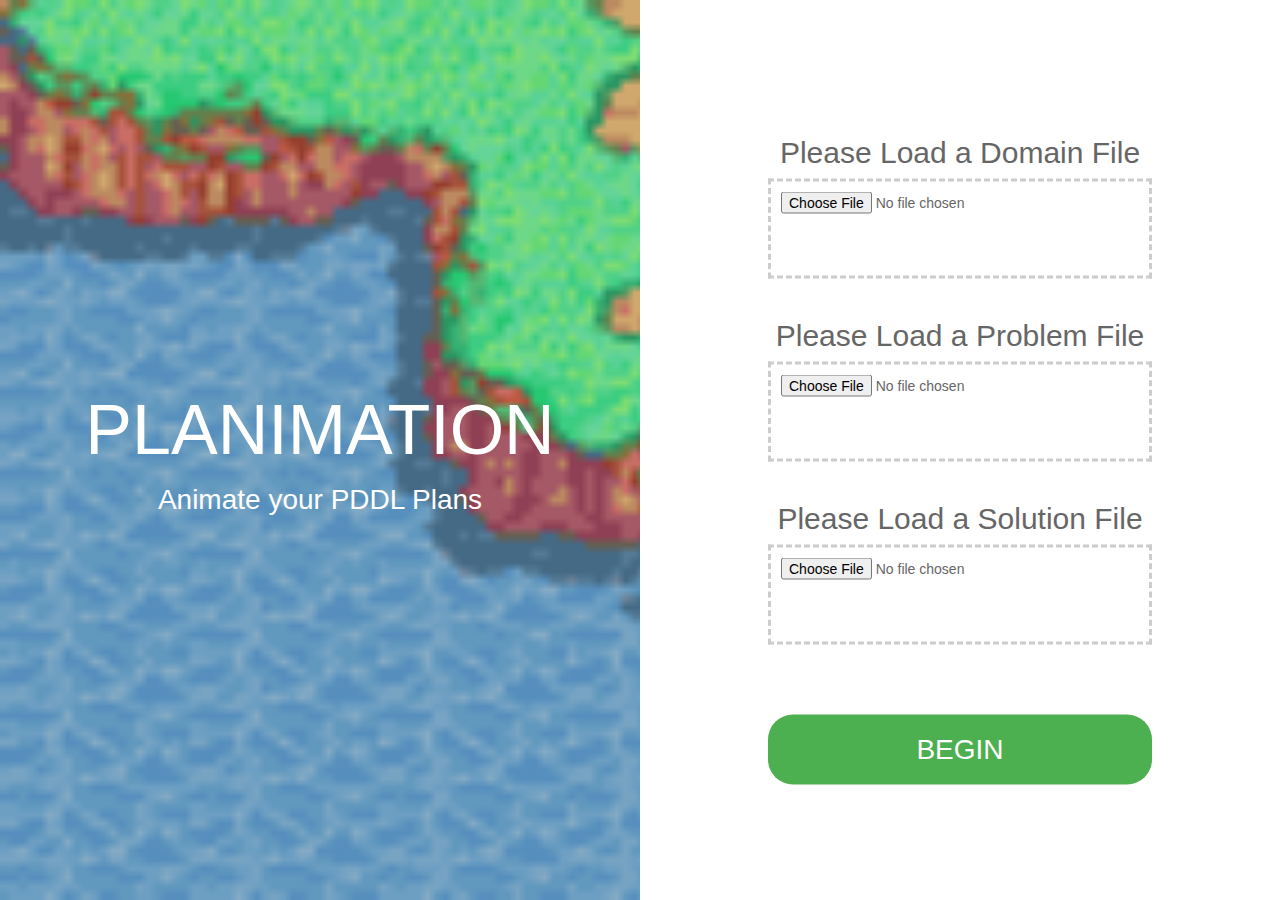
<file: index.html>
<!DOCTYPE html>
<html lang="en-US">
<head>
  <title>Planimation</title>

  <meta charset="utf-8">
  <meta name="viewport" content="width=device-width, initial-scale=1">

  <style>
  </style>

  <!-- Import JQuery -->
  <script src="js/jquery.min.js"></script>

  <!-- Import Bootstrap -->
  <script src="js/bootstrap.min.js"></script>
  <link rel="stylesheet" href="css/bootstrap.min.css">

  <!-- Import anime.js -->
  <script src="js/anime.min.js"></script>

  <!-- Import PDDL Parsers -->
  <script src="js/PDDL_Parser.js"></script>
  <script src="js/Plan_Parser.js"></script>

  <!-- Import Planimation.js-->
  <script src="src/planimation-dev.js"></script>

  <!-- Import custom stylesheet -->
  <link rel="stylesheet" href="css/styling.css">
</head>

<body>
    <div id="wrapper" class="container" style="padding:0;margin:0;width:100%;height:100%;background-image: url(images/background.gif);background-size:cover;">
        <div id="Window1" class="row" style="margin:0;padding:0;">
            <div class="col-md-6" style="height:100%;">
                <div class="row" style="height:50%;">
                </div>
                <div class="row" style="transform:translateY(-50%);">

                <div id="bigP">P</div><div id="title">LANIMATION</div>
                <p id="subtitle">Animate your PDDL Plans</p>
                </div>
            </div>

            <div class="col-md-6" style="height:100%;background-color:white;">
                <div class="row" style="height:50%;">
                </div>
                <div class="row" style="transform:translateY(-50%);">
                <!-- File Input -->
                <div id="fileInputWindow">
                    <h2>Please Load a Domain File</h2>
                    <input id="inputdomain" type="file">
                    <p></p><p></p>

                    <h2>Please Load a Problem File</h2>
                    <input id="inputproblem" type="file">
                    <p></p><p></p>

                    <h2>Please Load a Solution File</h2>
                    <input id="inputplan" type="file">
                    <p></p><p></p>
                </div>
                <p></p><p></p><p></p><p></p><p></p>
                <input id="loadfiles" type="button" value="BEGIN" onclick="parseInputFiles();">
                </div>
            </div>
          </div>
          <div id="Window2" class="row" style="margin:0;padding:0;">

            <div class="col-md-7" style="height:100%;background-color:white;">

                <div class="col-md-4" style="padding:0;border-right: 2px solid grey;height:100%; text-align: center;">
                  <div id="inputSelector"></div>
                </div>
                <div class="col-md-8">
                <div class="row">
                  <p></p>
                  <input id="savebutton" type="button" value="Save Animation Settings to File" onclick="downloadAnimationOptions();">
                  <p></p>
                  <input id="loadbutton" type="file">
                  <p></p>
                  <input id="apply" type="button" value="Save and Apply Input" onclick="updateInputOptionEntity($("#selectionName").html(),$("#selectionType").html());">
                  <p></p>
                </div>
                <div class="row" style="margin:auto;">
                  <div id="inputOptions">
                  </div>
                </div>
              </div>
            </div>

            <div class="col-md-5" style="height:100%;">
                <div id="previewHeading" class="row">
                  Limited Preview
                  <p></p>
                </div>
                <div id="optionsPreview" class="row">

                </div>
            </div>
            </div>
            <div id="Window3" class="row" style="margin:0;padding:0;">
                <div id="testoutput"></div>
                <div id="animation"></div>

                <div id="globalOptions"></div>
                <p></p>
                <div id="typeOptions"></div>
                <p></p>
                <div id="constantOptions"></div>
                <p></p>
                <div id="objectOptions"></div>
                <p></p>
                <div id="predicateOptions"></div>
                <p></p>
                <p></p>
                <div id="submitInputs"></div>
            </div>
  </div>

</body>

</html>
</file>
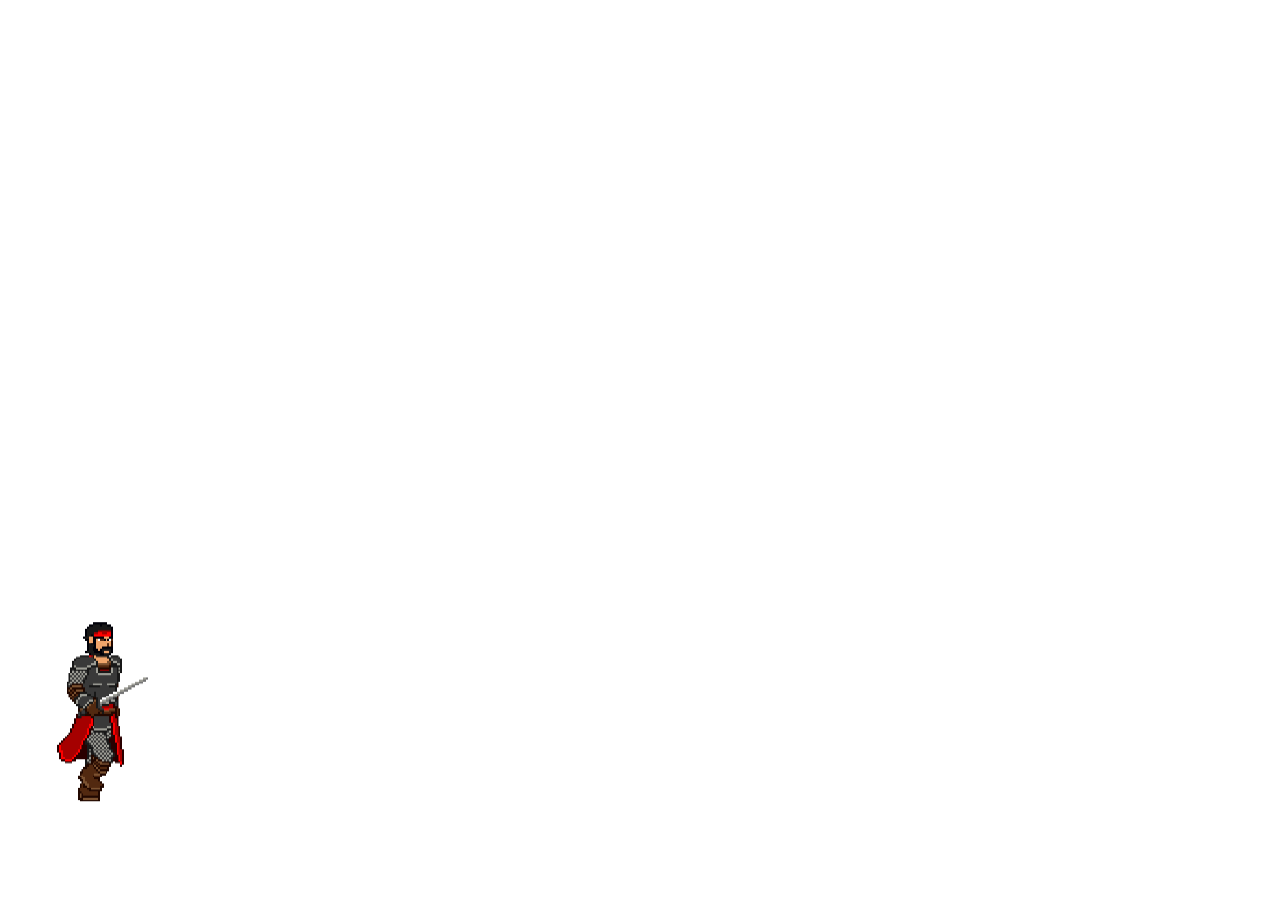
<file: animejsTest/index.html>
<!DOCTYPE html>
<html lang="en-US">
<head>
  <title>Planimation</title>

  <meta charset="utf-8">
  <meta name="viewport" content="width=device-width, initial-scale=1">


</head>
<body><div style="border:black; height:800px; width:1000px;">
  <img onclick="walk();" src="200w.gif" id="walker" style="height:200px;width:200px;bottom:10%;left:0%;position:absolute;">
</div></body>
<script src="anime.min.js"></script>
<script src="animation.js"></script>
</html>
</file>
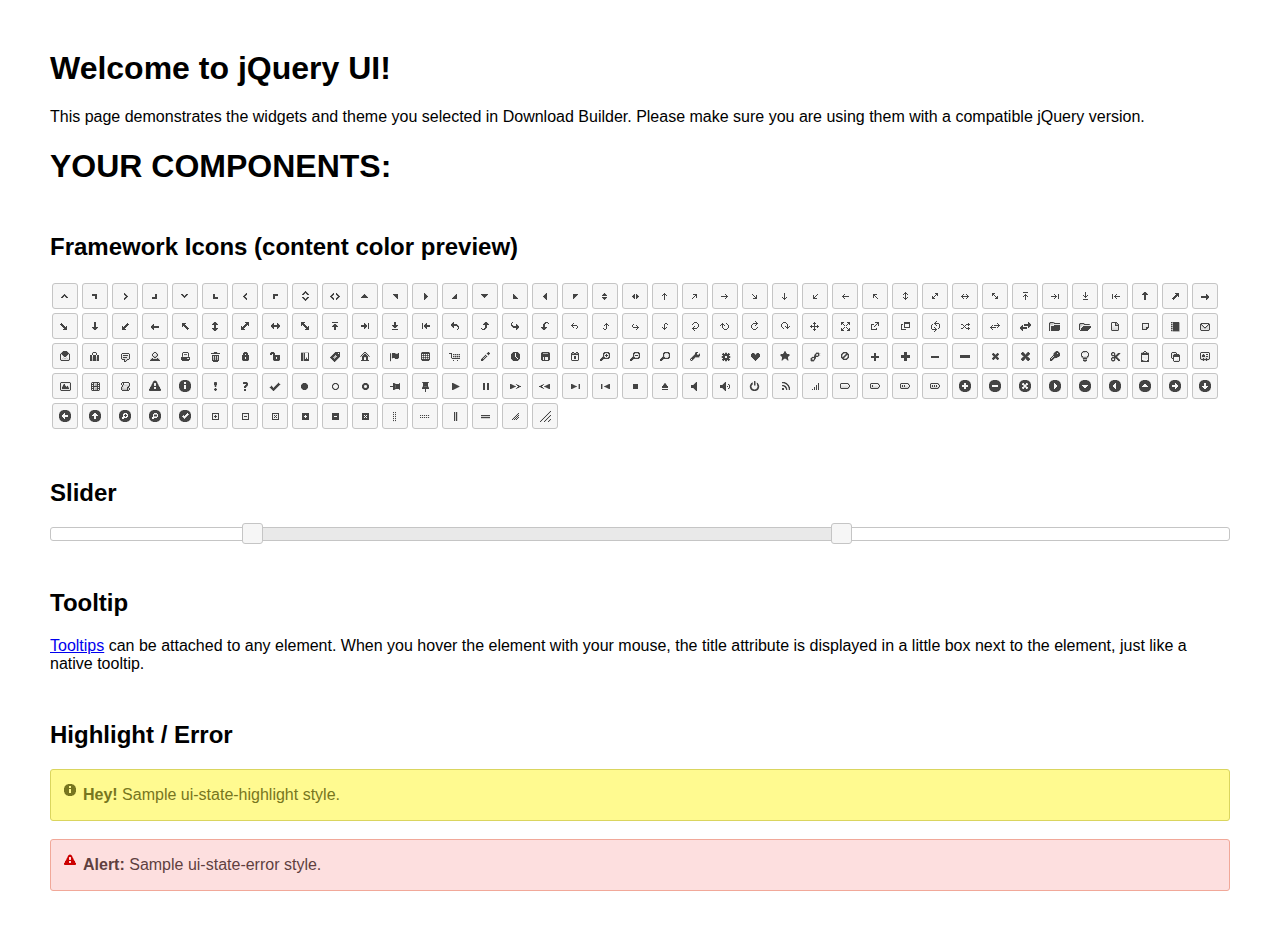
<file: jquery-ui-1.12.1.custom/index.html>
<!doctype html>
<html lang="us">
<head>
	<meta charset="utf-8">
	<title>jQuery UI Example Page</title>
	<link href="jquery-ui.css" rel="stylesheet">
	<style>
	body{
		font-family: "Trebuchet MS", sans-serif;
		margin: 50px;
	}
	.demoHeaders {
		margin-top: 2em;
	}
	#dialog-link {
		padding: .4em 1em .4em 20px;
		text-decoration: none;
		position: relative;
	}
	#dialog-link span.ui-icon {
		margin: 0 5px 0 0;
		position: absolute;
		left: .2em;
		top: 50%;
		margin-top: -8px;
	}
	#icons {
		margin: 0;
		padding: 0;
	}
	#icons li {
		margin: 2px;
		position: relative;
		padding: 4px 0;
		cursor: pointer;
		float: left;
		list-style: none;
	}
	#icons span.ui-icon {
		float: left;
		margin: 0 4px;
	}
	.fakewindowcontain .ui-widget-overlay {
		position: absolute;
	}
	select {
		width: 200px;
	}
	</style>
</head>
<body>

<h1>Welcome to jQuery UI!</h1>

<div class="ui-widget">
	<p>This page demonstrates the widgets and theme you selected in Download Builder. Please make sure you are using them with a compatible jQuery version.</p>
</div>

<h1>YOUR COMPONENTS:</h1>
















<h2 class="demoHeaders">Framework Icons (content color preview)</h2>
<ul id="icons" class="ui-widget ui-helper-clearfix">
	<li class="ui-state-default ui-corner-all" title=".ui-icon-caret-1-n"><span class="ui-icon ui-icon-caret-1-n"></span></li>
	<li class="ui-state-default ui-corner-all" title=".ui-icon-caret-1-ne"><span class="ui-icon ui-icon-caret-1-ne"></span></li>
	<li class="ui-state-default ui-corner-all" title=".ui-icon-caret-1-e"><span class="ui-icon ui-icon-caret-1-e"></span></li>
	<li class="ui-state-default ui-corner-all" title=".ui-icon-caret-1-se"><span class="ui-icon ui-icon-caret-1-se"></span></li>
	<li class="ui-state-default ui-corner-all" title=".ui-icon-caret-1-s"><span class="ui-icon ui-icon-caret-1-s"></span></li>
	<li class="ui-state-default ui-corner-all" title=".ui-icon-caret-1-sw"><span class="ui-icon ui-icon-caret-1-sw"></span></li>
	<li class="ui-state-default ui-corner-all" title=".ui-icon-caret-1-w"><span class="ui-icon ui-icon-caret-1-w"></span></li>
	<li class="ui-state-default ui-corner-all" title=".ui-icon-caret-1-nw"><span class="ui-icon ui-icon-caret-1-nw"></span></li>
	<li class="ui-state-default ui-corner-all" title=".ui-icon-caret-2-n-s"><span class="ui-icon ui-icon-caret-2-n-s"></span></li>
	<li class="ui-state-default ui-corner-all" title=".ui-icon-caret-2-e-w"><span class="ui-icon ui-icon-caret-2-e-w"></span></li>
	<li class="ui-state-default ui-corner-all" title=".ui-icon-triangle-1-n"><span class="ui-icon ui-icon-triangle-1-n"></span></li>
	<li class="ui-state-default ui-corner-all" title=".ui-icon-triangle-1-ne"><span class="ui-icon ui-icon-triangle-1-ne"></span></li>
	<li class="ui-state-default ui-corner-all" title=".ui-icon-triangle-1-e"><span class="ui-icon ui-icon-triangle-1-e"></span></li>
	<li class="ui-state-default ui-corner-all" title=".ui-icon-triangle-1-se"><span class="ui-icon ui-icon-triangle-1-se"></span></li>
	<li class="ui-state-default ui-corner-all" title=".ui-icon-triangle-1-s"><span class="ui-icon ui-icon-triangle-1-s"></span></li>
	<li class="ui-state-default ui-corner-all" title=".ui-icon-triangle-1-sw"><span class="ui-icon ui-icon-triangle-1-sw"></span></li>
	<li class="ui-state-default ui-corner-all" title=".ui-icon-triangle-1-w"><span class="ui-icon ui-icon-triangle-1-w"></span></li>
	<li class="ui-state-default ui-corner-all" title=".ui-icon-triangle-1-nw"><span class="ui-icon ui-icon-triangle-1-nw"></span></li>
	<li class="ui-state-default ui-corner-all" title=".ui-icon-triangle-2-n-s"><span class="ui-icon ui-icon-triangle-2-n-s"></span></li>
	<li class="ui-state-default ui-corner-all" title=".ui-icon-triangle-2-e-w"><span class="ui-icon ui-icon-triangle-2-e-w"></span></li>
	<li class="ui-state-default ui-corner-all" title=".ui-icon-arrow-1-n"><span class="ui-icon ui-icon-arrow-1-n"></span></li>
	<li class="ui-state-default ui-corner-all" title=".ui-icon-arrow-1-ne"><span class="ui-icon ui-icon-arrow-1-ne"></span></li>
	<li class="ui-state-default ui-corner-all" title=".ui-icon-arrow-1-e"><span class="ui-icon ui-icon-arrow-1-e"></span></li>
	<li class="ui-state-default ui-corner-all" title=".ui-icon-arrow-1-se"><span class="ui-icon ui-icon-arrow-1-se"></span></li>
	<li class="ui-state-default ui-corner-all" title=".ui-icon-arrow-1-s"><span class="ui-icon ui-icon-arrow-1-s"></span></li>
	<li class="ui-state-default ui-corner-all" title=".ui-icon-arrow-1-sw"><span class="ui-icon ui-icon-arrow-1-sw"></span></li>
	<li class="ui-state-default ui-corner-all" title=".ui-icon-arrow-1-w"><span class="ui-icon ui-icon-arrow-1-w"></span></li>
	<li class="ui-state-default ui-corner-all" title=".ui-icon-arrow-1-nw"><span class="ui-icon ui-icon-arrow-1-nw"></span></li>
	<li class="ui-state-default ui-corner-all" title=".ui-icon-arrow-2-n-s"><span class="ui-icon ui-icon-arrow-2-n-s"></span></li>
	<li class="ui-state-default ui-corner-all" title=".ui-icon-arrow-2-ne-sw"><span class="ui-icon ui-icon-arrow-2-ne-sw"></span></li>
	<li class="ui-state-default ui-corner-all" title=".ui-icon-arrow-2-e-w"><span class="ui-icon ui-icon-arrow-2-e-w"></span></li>
	<li class="ui-state-default ui-corner-all" title=".ui-icon-arrow-2-se-nw"><span class="ui-icon ui-icon-arrow-2-se-nw"></span></li>
	<li class="ui-state-default ui-corner-all" title=".ui-icon-arrowstop-1-n"><span class="ui-icon ui-icon-arrowstop-1-n"></span></li>
	<li class="ui-state-default ui-corner-all" title=".ui-icon-arrowstop-1-e"><span class="ui-icon ui-icon-arrowstop-1-e"></span></li>
	<li class="ui-state-default ui-corner-all" title=".ui-icon-arrowstop-1-s"><span class="ui-icon ui-icon-arrowstop-1-s"></span></li>
	<li class="ui-state-default ui-corner-all" title=".ui-icon-arrowstop-1-w"><span class="ui-icon ui-icon-arrowstop-1-w"></span></li>
	<li class="ui-state-default ui-corner-all" title=".ui-icon-arrowthick-1-n"><span class="ui-icon ui-icon-arrowthick-1-n"></span></li>
	<li class="ui-state-default ui-corner-all" title=".ui-icon-arrowthick-1-ne"><span class="ui-icon ui-icon-arrowthick-1-ne"></span></li>
	<li class="ui-state-default ui-corner-all" title=".ui-icon-arrowthick-1-e"><span class="ui-icon ui-icon-arrowthick-1-e"></span></li>
	<li class="ui-state-default ui-corner-all" title=".ui-icon-arrowthick-1-se"><span class="ui-icon ui-icon-arrowthick-1-se"></span></li>
	<li class="ui-state-default ui-corner-all" title=".ui-icon-arrowthick-1-s"><span class="ui-icon ui-icon-arrowthick-1-s"></span></li>
	<li class="ui-state-default ui-corner-all" title=".ui-icon-arrowthick-1-sw"><span class="ui-icon ui-icon-arrowthick-1-sw"></span></li>
	<li class="ui-state-default ui-corner-all" title=".ui-icon-arrowthick-1-w"><span class="ui-icon ui-icon-arrowthick-1-w"></span></li>
	<li class="ui-state-default ui-corner-all" title=".ui-icon-arrowthick-1-nw"><span class="ui-icon ui-icon-arrowthick-1-nw"></span></li>
	<li class="ui-state-default ui-corner-all" title=".ui-icon-arrowthick-2-n-s"><span class="ui-icon ui-icon-arrowthick-2-n-s"></span></li>
	<li class="ui-state-default ui-corner-all" title=".ui-icon-arrowthick-2-ne-sw"><span class="ui-icon ui-icon-arrowthick-2-ne-sw"></span></li>
	<li class="ui-state-default ui-corner-all" title=".ui-icon-arrowthick-2-e-w"><span class="ui-icon ui-icon-arrowthick-2-e-w"></span></li>
	<li class="ui-state-default ui-corner-all" title=".ui-icon-arrowthick-2-se-nw"><span class="ui-icon ui-icon-arrowthick-2-se-nw"></span></li>
	<li class="ui-state-default ui-corner-all" title=".ui-icon-arrowthickstop-1-n"><span class="ui-icon ui-icon-arrowthickstop-1-n"></span></li>
	<li class="ui-state-default ui-corner-all" title=".ui-icon-arrowthickstop-1-e"><span class="ui-icon ui-icon-arrowthickstop-1-e"></span></li>
	<li class="ui-state-default ui-corner-all" title=".ui-icon-arrowthickstop-1-s"><span class="ui-icon ui-icon-arrowthickstop-1-s"></span></li>
	<li class="ui-state-default ui-corner-all" title=".ui-icon-arrowthickstop-1-w"><span class="ui-icon ui-icon-arrowthickstop-1-w"></span></li>
	<li class="ui-state-default ui-corner-all" title=".ui-icon-arrowreturnthick-1-w"><span class="ui-icon ui-icon-arrowreturnthick-1-w"></span></li>
	<li class="ui-state-default ui-corner-all" title=".ui-icon-arrowreturnthick-1-n"><span class="ui-icon ui-icon-arrowreturnthick-1-n"></span></li>
	<li class="ui-state-default ui-corner-all" title=".ui-icon-arrowreturnthick-1-e"><span class="ui-icon ui-icon-arrowreturnthick-1-e"></span></li>
	<li class="ui-state-default ui-corner-all" title=".ui-icon-arrowreturnthick-1-s"><span class="ui-icon ui-icon-arrowreturnthick-1-s"></span></li>
	<li class="ui-state-default ui-corner-all" title=".ui-icon-arrowreturn-1-w"><span class="ui-icon ui-icon-arrowreturn-1-w"></span></li>
	<li class="ui-state-default ui-corner-all" title=".ui-icon-arrowreturn-1-n"><span class="ui-icon ui-icon-arrowreturn-1-n"></span></li>
	<li class="ui-state-default ui-corner-all" title=".ui-icon-arrowreturn-1-e"><span class="ui-icon ui-icon-arrowreturn-1-e"></span></li>
	<li class="ui-state-default ui-corner-all" title=".ui-icon-arrowreturn-1-s"><span class="ui-icon ui-icon-arrowreturn-1-s"></span></li>
	<li class="ui-state-default ui-corner-all" title=".ui-icon-arrowrefresh-1-w"><span class="ui-icon ui-icon-arrowrefresh-1-w"></span></li>
	<li class="ui-state-default ui-corner-all" title=".ui-icon-arrowrefresh-1-n"><span class="ui-icon ui-icon-arrowrefresh-1-n"></span></li>
	<li class="ui-state-default ui-corner-all" title=".ui-icon-arrowrefresh-1-e"><span class="ui-icon ui-icon-arrowrefresh-1-e"></span></li>
	<li class="ui-state-default ui-corner-all" title=".ui-icon-arrowrefresh-1-s"><span class="ui-icon ui-icon-arrowrefresh-1-s"></span></li>
	<li class="ui-state-default ui-corner-all" title=".ui-icon-arrow-4"><span class="ui-icon ui-icon-arrow-4"></span></li>
	<li class="ui-state-default ui-corner-all" title=".ui-icon-arrow-4-diag"><span class="ui-icon ui-icon-arrow-4-diag"></span></li>
	<li class="ui-state-default ui-corner-all" title=".ui-icon-extlink"><span class="ui-icon ui-icon-extlink"></span></li>
	<li class="ui-state-default ui-corner-all" title=".ui-icon-newwin"><span class="ui-icon ui-icon-newwin"></span></li>
	<li class="ui-state-default ui-corner-all" title=".ui-icon-refresh"><span class="ui-icon ui-icon-refresh"></span></li>
	<li class="ui-state-default ui-corner-all" title=".ui-icon-shuffle"><span class="ui-icon ui-icon-shuffle"></span></li>
	<li class="ui-state-default ui-corner-all" title=".ui-icon-transfer-e-w"><span class="ui-icon ui-icon-transfer-e-w"></span></li>
	<li class="ui-state-default ui-corner-all" title=".ui-icon-transferthick-e-w"><span class="ui-icon ui-icon-transferthick-e-w"></span></li>
	<li class="ui-state-default ui-corner-all" title=".ui-icon-folder-collapsed"><span class="ui-icon ui-icon-folder-collapsed"></span></li>
	<li class="ui-state-default ui-corner-all" title=".ui-icon-folder-open"><span class="ui-icon ui-icon-folder-open"></span></li>
	<li class="ui-state-default ui-corner-all" title=".ui-icon-document"><span class="ui-icon ui-icon-document"></span></li>
	<li class="ui-state-default ui-corner-all" title=".ui-icon-document-b"><span class="ui-icon ui-icon-document-b"></span></li>
	<li class="ui-state-default ui-corner-all" title=".ui-icon-note"><span class="ui-icon ui-icon-note"></span></li>
	<li class="ui-state-default ui-corner-all" title=".ui-icon-mail-closed"><span class="ui-icon ui-icon-mail-closed"></span></li>
	<li class="ui-state-default ui-corner-all" title=".ui-icon-mail-open"><span class="ui-icon ui-icon-mail-open"></span></li>
	<li class="ui-state-default ui-corner-all" title=".ui-icon-suitcase"><span class="ui-icon ui-icon-suitcase"></span></li>
	<li class="ui-state-default ui-corner-all" title=".ui-icon-comment"><span class="ui-icon ui-icon-comment"></span></li>
	<li class="ui-state-default ui-corner-all" title=".ui-icon-person"><span class="ui-icon ui-icon-person"></span></li>
	<li class="ui-state-default ui-corner-all" title=".ui-icon-print"><span class="ui-icon ui-icon-print"></span></li>
	<li class="ui-state-default ui-corner-all" title=".ui-icon-trash"><span class="ui-icon ui-icon-trash"></span></li>
	<li class="ui-state-default ui-corner-all" title=".ui-icon-locked"><span class="ui-icon ui-icon-locked"></span></li>
	<li class="ui-state-default ui-corner-all" title=".ui-icon-unlocked"><span class="ui-icon ui-icon-unlocked"></span></li>
	<li class="ui-state-default ui-corner-all" title=".ui-icon-bookmark"><span class="ui-icon ui-icon-bookmark"></span></li>
	<li class="ui-state-default ui-corner-all" title=".ui-icon-tag"><span class="ui-icon ui-icon-tag"></span></li>
	<li class="ui-state-default ui-corner-all" title=".ui-icon-home"><span class="ui-icon ui-icon-home"></span></li>
	<li class="ui-state-default ui-corner-all" title=".ui-icon-flag"><span class="ui-icon ui-icon-flag"></span></li>
	<li class="ui-state-default ui-corner-all" title=".ui-icon-calculator"><span class="ui-icon ui-icon-calculator"></span></li>
	<li class="ui-state-default ui-corner-all" title=".ui-icon-cart"><span class="ui-icon ui-icon-cart"></span></li>
	<li class="ui-state-default ui-corner-all" title=".ui-icon-pencil"><span class="ui-icon ui-icon-pencil"></span></li>
	<li class="ui-state-default ui-corner-all" title=".ui-icon-clock"><span class="ui-icon ui-icon-clock"></span></li>
	<li class="ui-state-default ui-corner-all" title=".ui-icon-disk"><span class="ui-icon ui-icon-disk"></span></li>
	<li class="ui-state-default ui-corner-all" title=".ui-icon-calendar"><span class="ui-icon ui-icon-calendar"></span></li>
	<li class="ui-state-default ui-corner-all" title=".ui-icon-zoomin"><span class="ui-icon ui-icon-zoomin"></span></li>
	<li class="ui-state-default ui-corner-all" title=".ui-icon-zoomout"><span class="ui-icon ui-icon-zoomout"></span></li>
	<li class="ui-state-default ui-corner-all" title=".ui-icon-search"><span class="ui-icon ui-icon-search"></span></li>
	<li class="ui-state-default ui-corner-all" title=".ui-icon-wrench"><span class="ui-icon ui-icon-wrench"></span></li>
	<li class="ui-state-default ui-corner-all" title=".ui-icon-gear"><span class="ui-icon ui-icon-gear"></span></li>
	<li class="ui-state-default ui-corner-all" title=".ui-icon-heart"><span class="ui-icon ui-icon-heart"></span></li>
	<li class="ui-state-default ui-corner-all" title=".ui-icon-star"><span class="ui-icon ui-icon-star"></span></li>
	<li class="ui-state-default ui-corner-all" title=".ui-icon-link"><span class="ui-icon ui-icon-link"></span></li>
	<li class="ui-state-default ui-corner-all" title=".ui-icon-cancel"><span class="ui-icon ui-icon-cancel"></span></li>
	<li class="ui-state-default ui-corner-all" title=".ui-icon-plus"><span class="ui-icon ui-icon-plus"></span></li>
	<li class="ui-state-default ui-corner-all" title=".ui-icon-plusthick"><span class="ui-icon ui-icon-plusthick"></span></li>
	<li class="ui-state-default ui-corner-all" title=".ui-icon-minus"><span class="ui-icon ui-icon-minus"></span></li>
	<li class="ui-state-default ui-corner-all" title=".ui-icon-minusthick"><span class="ui-icon ui-icon-minusthick"></span></li>
	<li class="ui-state-default ui-corner-all" title=".ui-icon-close"><span class="ui-icon ui-icon-close"></span></li>
	<li class="ui-state-default ui-corner-all" title=".ui-icon-closethick"><span class="ui-icon ui-icon-closethick"></span></li>
	<li class="ui-state-default ui-corner-all" title=".ui-icon-key"><span class="ui-icon ui-icon-key"></span></li>
	<li class="ui-state-default ui-corner-all" title=".ui-icon-lightbulb"><span class="ui-icon ui-icon-lightbulb"></span></li>
	<li class="ui-state-default ui-corner-all" title=".ui-icon-scissors"><span class="ui-icon ui-icon-scissors"></span></li>
	<li class="ui-state-default ui-corner-all" title=".ui-icon-clipboard"><span class="ui-icon ui-icon-clipboard"></span></li>
	<li class="ui-state-default ui-corner-all" title=".ui-icon-copy"><span class="ui-icon ui-icon-copy"></span></li>
	<li class="ui-state-default ui-corner-all" title=".ui-icon-contact"><span class="ui-icon ui-icon-contact"></span></li>
	<li class="ui-state-default ui-corner-all" title=".ui-icon-image"><span class="ui-icon ui-icon-image"></span></li>
	<li class="ui-state-default ui-corner-all" title=".ui-icon-video"><span class="ui-icon ui-icon-video"></span></li>
	<li class="ui-state-default ui-corner-all" title=".ui-icon-script"><span class="ui-icon ui-icon-script"></span></li>
	<li class="ui-state-default ui-corner-all" title=".ui-icon-alert"><span class="ui-icon ui-icon-alert"></span></li>
	<li class="ui-state-default ui-corner-all" title=".ui-icon-info"><span class="ui-icon ui-icon-info"></span></li>
	<li class="ui-state-default ui-corner-all" title=".ui-icon-notice"><span class="ui-icon ui-icon-notice"></span></li>
	<li class="ui-state-default ui-corner-all" title=".ui-icon-help"><span class="ui-icon ui-icon-help"></span></li>
	<li class="ui-state-default ui-corner-all" title=".ui-icon-check"><span class="ui-icon ui-icon-check"></span></li>
	<li class="ui-state-default ui-corner-all" title=".ui-icon-bullet"><span class="ui-icon ui-icon-bullet"></span></li>
	<li class="ui-state-default ui-corner-all" title=".ui-icon-radio-off"><span class="ui-icon ui-icon-radio-off"></span></li>
	<li class="ui-state-default ui-corner-all" title=".ui-icon-radio-on"><span class="ui-icon ui-icon-radio-on"></span></li>
	<li class="ui-state-default ui-corner-all" title=".ui-icon-pin-w"><span class="ui-icon ui-icon-pin-w"></span></li>
	<li class="ui-state-default ui-corner-all" title=".ui-icon-pin-s"><span class="ui-icon ui-icon-pin-s"></span></li>
	<li class="ui-state-default ui-corner-all" title=".ui-icon-play"><span class="ui-icon ui-icon-play"></span></li>
	<li class="ui-state-default ui-corner-all" title=".ui-icon-pause"><span class="ui-icon ui-icon-pause"></span></li>
	<li class="ui-state-default ui-corner-all" title=".ui-icon-seek-next"><span class="ui-icon ui-icon-seek-next"></span></li>
	<li class="ui-state-default ui-corner-all" title=".ui-icon-seek-prev"><span class="ui-icon ui-icon-seek-prev"></span></li>
	<li class="ui-state-default ui-corner-all" title=".ui-icon-seek-end"><span class="ui-icon ui-icon-seek-end"></span></li>
	<li class="ui-state-default ui-corner-all" title=".ui-icon-seek-first"><span class="ui-icon ui-icon-seek-first"></span></li>
	<li class="ui-state-default ui-corner-all" title=".ui-icon-stop"><span class="ui-icon ui-icon-stop"></span></li>
	<li class="ui-state-default ui-corner-all" title=".ui-icon-eject"><span class="ui-icon ui-icon-eject"></span></li>
	<li class="ui-state-default ui-corner-all" title=".ui-icon-volume-off"><span class="ui-icon ui-icon-volume-off"></span></li>
	<li class="ui-state-default ui-corner-all" title=".ui-icon-volume-on"><span class="ui-icon ui-icon-volume-on"></span></li>
	<li class="ui-state-default ui-corner-all" title=".ui-icon-power"><span class="ui-icon ui-icon-power"></span></li>
	<li class="ui-state-default ui-corner-all" title=".ui-icon-signal-diag"><span class="ui-icon ui-icon-signal-diag"></span></li>
	<li class="ui-state-default ui-corner-all" title=".ui-icon-signal"><span class="ui-icon ui-icon-signal"></span></li>
	<li class="ui-state-default ui-corner-all" title=".ui-icon-battery-0"><span class="ui-icon ui-icon-battery-0"></span></li>
	<li class="ui-state-default ui-corner-all" title=".ui-icon-battery-1"><span class="ui-icon ui-icon-battery-1"></span></li>
	<li class="ui-state-default ui-corner-all" title=".ui-icon-battery-2"><span class="ui-icon ui-icon-battery-2"></span></li>
	<li class="ui-state-default ui-corner-all" title=".ui-icon-battery-3"><span class="ui-icon ui-icon-battery-3"></span></li>
	<li class="ui-state-default ui-corner-all" title=".ui-icon-circle-plus"><span class="ui-icon ui-icon-circle-plus"></span></li>
	<li class="ui-state-default ui-corner-all" title=".ui-icon-circle-minus"><span class="ui-icon ui-icon-circle-minus"></span></li>
	<li class="ui-state-default ui-corner-all" title=".ui-icon-circle-close"><span class="ui-icon ui-icon-circle-close"></span></li>
	<li class="ui-state-default ui-corner-all" title=".ui-icon-circle-triangle-e"><span class="ui-icon ui-icon-circle-triangle-e"></span></li>
	<li class="ui-state-default ui-corner-all" title=".ui-icon-circle-triangle-s"><span class="ui-icon ui-icon-circle-triangle-s"></span></li>
	<li class="ui-state-default ui-corner-all" title=".ui-icon-circle-triangle-w"><span class="ui-icon ui-icon-circle-triangle-w"></span></li>
	<li class="ui-state-default ui-corner-all" title=".ui-icon-circle-triangle-n"><span class="ui-icon ui-icon-circle-triangle-n"></span></li>
	<li class="ui-state-default ui-corner-all" title=".ui-icon-circle-arrow-e"><span class="ui-icon ui-icon-circle-arrow-e"></span></li>
	<li class="ui-state-default ui-corner-all" title=".ui-icon-circle-arrow-s"><span class="ui-icon ui-icon-circle-arrow-s"></span></li>
	<li class="ui-state-default ui-corner-all" title=".ui-icon-circle-arrow-w"><span class="ui-icon ui-icon-circle-arrow-w"></span></li>
	<li class="ui-state-default ui-corner-all" title=".ui-icon-circle-arrow-n"><span class="ui-icon ui-icon-circle-arrow-n"></span></li>
	<li class="ui-state-default ui-corner-all" title=".ui-icon-circle-zoomin"><span class="ui-icon ui-icon-circle-zoomin"></span></li>
	<li class="ui-state-default ui-corner-all" title=".ui-icon-circle-zoomout"><span class="ui-icon ui-icon-circle-zoomout"></span></li>
	<li class="ui-state-default ui-corner-all" title=".ui-icon-circle-check"><span class="ui-icon ui-icon-circle-check"></span></li>
	<li class="ui-state-default ui-corner-all" title=".ui-icon-circlesmall-plus"><span class="ui-icon ui-icon-circlesmall-plus"></span></li>
	<li class="ui-state-default ui-corner-all" title=".ui-icon-circlesmall-minus"><span class="ui-icon ui-icon-circlesmall-minus"></span></li>
	<li class="ui-state-default ui-corner-all" title=".ui-icon-circlesmall-close"><span class="ui-icon ui-icon-circlesmall-close"></span></li>
	<li class="ui-state-default ui-corner-all" title=".ui-icon-squaresmall-plus"><span class="ui-icon ui-icon-squaresmall-plus"></span></li>
	<li class="ui-state-default ui-corner-all" title=".ui-icon-squaresmall-minus"><span class="ui-icon ui-icon-squaresmall-minus"></span></li>
	<li class="ui-state-default ui-corner-all" title=".ui-icon-squaresmall-close"><span class="ui-icon ui-icon-squaresmall-close"></span></li>
	<li class="ui-state-default ui-corner-all" title=".ui-icon-grip-dotted-vertical"><span class="ui-icon ui-icon-grip-dotted-vertical"></span></li>
	<li class="ui-state-default ui-corner-all" title=".ui-icon-grip-dotted-horizontal"><span class="ui-icon ui-icon-grip-dotted-horizontal"></span></li>
	<li class="ui-state-default ui-corner-all" title=".ui-icon-grip-solid-vertical"><span class="ui-icon ui-icon-grip-solid-vertical"></span></li>
	<li class="ui-state-default ui-corner-all" title=".ui-icon-grip-solid-horizontal"><span class="ui-icon ui-icon-grip-solid-horizontal"></span></li>
	<li class="ui-state-default ui-corner-all" title=".ui-icon-gripsmall-diagonal-se"><span class="ui-icon ui-icon-gripsmall-diagonal-se"></span></li>
	<li class="ui-state-default ui-corner-all" title=".ui-icon-grip-diagonal-se"><span class="ui-icon ui-icon-grip-diagonal-se"></span></li>
</ul>


<!-- Slider -->
<h2 class="demoHeaders">Slider</h2>
<div id="slider"></div>













<!-- Tooltip -->
<h2 class="demoHeaders">Tooltip</h2>
<p id="tooltip">
	<a href="#" title="That&apos;s what this widget is">Tooltips</a> can be attached to any element. When you hover
the element with your mouse, the title attribute is displayed in a little box next to the element, just like a native tooltip.
</p>


<!-- Highlight / Error -->
<h2 class="demoHeaders">Highlight / Error</h2>
<div class="ui-widget">
	<div class="ui-state-highlight ui-corner-all" style="margin-top: 20px; padding: 0 .7em;">
		<p><span class="ui-icon ui-icon-info" style="float: left; margin-right: .3em;"></span>
		<strong>Hey!</strong> Sample ui-state-highlight style.</p>
	</div>
</div>
<br>
<div class="ui-widget">
	<div class="ui-state-error ui-corner-all" style="padding: 0 .7em;">
		<p><span class="ui-icon ui-icon-alert" style="float: left; margin-right: .3em;"></span>
		<strong>Alert:</strong> Sample ui-state-error style.</p>
	</div>
</div>

<script src="external/jquery/jquery.js"></script>
<script src="jquery-ui.js"></script>
<script>

















$( "#slider" ).slider({
	range: true,
	values: [ 17, 67 ]
});









$( "#tooltip" ).tooltip();




// Hover states on the static widgets
$( "#dialog-link, #icons li" ).hover(
	function() {
		$( this ).addClass( "ui-state-hover" );
	},
	function() {
		$( this ).removeClass( "ui-state-hover" );
	}
);
</script>
</body>
</html>
</file>
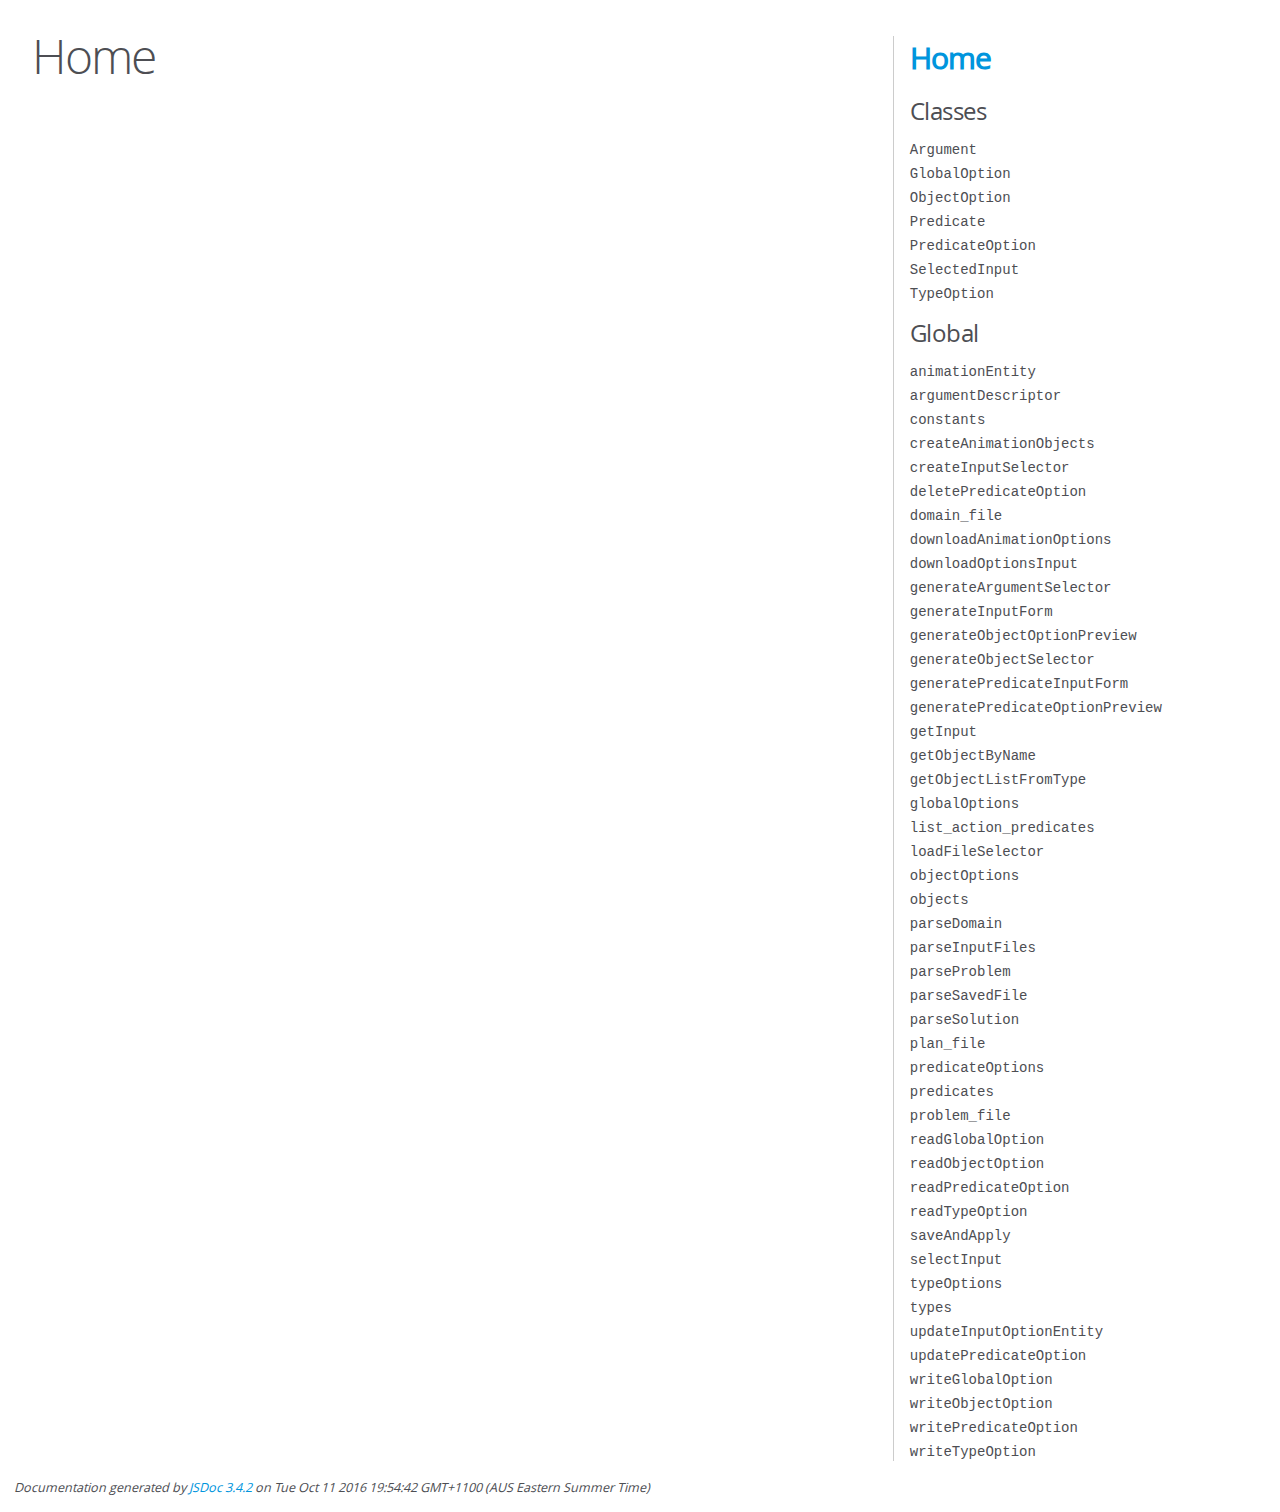
<file: src/out/index.html>
<!DOCTYPE html>
<html lang="en">
<head>
    <meta charset="utf-8">
    <title>JSDoc: Home</title>

    <script src="scripts/prettify/prettify.js"> </script>
    <script src="scripts/prettify/lang-css.js"> </script>
    <!--[if lt IE 9]>
      <script src="//html5shiv.googlecode.com/svn/trunk/html5.js"></script>
    <![endif]-->
    <link type="text/css" rel="stylesheet" href="styles/prettify-tomorrow.css">
    <link type="text/css" rel="stylesheet" href="styles/jsdoc-default.css">
</head>

<body>

<div id="main">

    <h1 class="page-title">Home</h1>

    



    


    <h3> </h3>










    









</div>

<nav>
    <h2><a href="index.html">Home</a></h2><h3>Classes</h3><ul><li><a href="Argument.html">Argument</a></li><li><a href="GlobalOption.html">GlobalOption</a></li><li><a href="ObjectOption.html">ObjectOption</a></li><li><a href="Predicate.html">Predicate</a></li><li><a href="PredicateOption.html">PredicateOption</a></li><li><a href="SelectedInput.html">SelectedInput</a></li><li><a href="TypeOption.html">TypeOption</a></li></ul><h3>Global</h3><ul><li><a href="global.html#animationEntity">animationEntity</a></li><li><a href="global.html#argumentDescriptor">argumentDescriptor</a></li><li><a href="global.html#constants">constants</a></li><li><a href="global.html#createAnimationObjects">createAnimationObjects</a></li><li><a href="global.html#createInputSelector">createInputSelector</a></li><li><a href="global.html#deletePredicateOption">deletePredicateOption</a></li><li><a href="global.html#domain_file">domain_file</a></li><li><a href="global.html#downloadAnimationOptions">downloadAnimationOptions</a></li><li><a href="global.html#downloadOptionsInput">downloadOptionsInput</a></li><li><a href="global.html#generateArgumentSelector">generateArgumentSelector</a></li><li><a href="global.html#generateInputForm">generateInputForm</a></li><li><a href="global.html#generateObjectOptionPreview">generateObjectOptionPreview</a></li><li><a href="global.html#generateObjectSelector">generateObjectSelector</a></li><li><a href="global.html#generatePredicateInputForm">generatePredicateInputForm</a></li><li><a href="global.html#generatePredicateOptionPreview">generatePredicateOptionPreview</a></li><li><a href="global.html#getInput">getInput</a></li><li><a href="global.html#getObjectByName">getObjectByName</a></li><li><a href="global.html#getObjectListFromType">getObjectListFromType</a></li><li><a href="global.html#globalOptions">globalOptions</a></li><li><a href="global.html#list_action_predicates">list_action_predicates</a></li><li><a href="global.html#loadFileSelector">loadFileSelector</a></li><li><a href="global.html#objectOptions">objectOptions</a></li><li><a href="global.html#objects">objects</a></li><li><a href="global.html#parseDomain">parseDomain</a></li><li><a href="global.html#parseInputFiles">parseInputFiles</a></li><li><a href="global.html#parseProblem">parseProblem</a></li><li><a href="global.html#parseSavedFile">parseSavedFile</a></li><li><a href="global.html#parseSolution">parseSolution</a></li><li><a href="global.html#plan_file">plan_file</a></li><li><a href="global.html#predicateOptions">predicateOptions</a></li><li><a href="global.html#predicates">predicates</a></li><li><a href="global.html#problem_file">problem_file</a></li><li><a href="global.html#readGlobalOption">readGlobalOption</a></li><li><a href="global.html#readObjectOption">readObjectOption</a></li><li><a href="global.html#readPredicateOption">readPredicateOption</a></li><li><a href="global.html#readTypeOption">readTypeOption</a></li><li><a href="global.html#saveAndApply">saveAndApply</a></li><li><a href="global.html#selectInput">selectInput</a></li><li><a href="global.html#typeOptions">typeOptions</a></li><li><a href="global.html#types">types</a></li><li><a href="global.html#updateInputOptionEntity">updateInputOptionEntity</a></li><li><a href="global.html#updatePredicateOption">updatePredicateOption</a></li><li><a href="global.html#writeGlobalOption">writeGlobalOption</a></li><li><a href="global.html#writeObjectOption">writeObjectOption</a></li><li><a href="global.html#writePredicateOption">writePredicateOption</a></li><li><a href="global.html#writeTypeOption">writeTypeOption</a></li></ul>
</nav>

<br class="clear">

<footer>
    Documentation generated by <a href="https://github.com/jsdoc3/jsdoc">JSDoc 3.4.2</a> on Tue Oct 11 2016 19:54:42 GMT+1100 (AUS Eastern Summer Time)
</footer>

<script> prettyPrint(); </script>
<script src="scripts/linenumber.js"> </script>
</body>
</html>
</file>
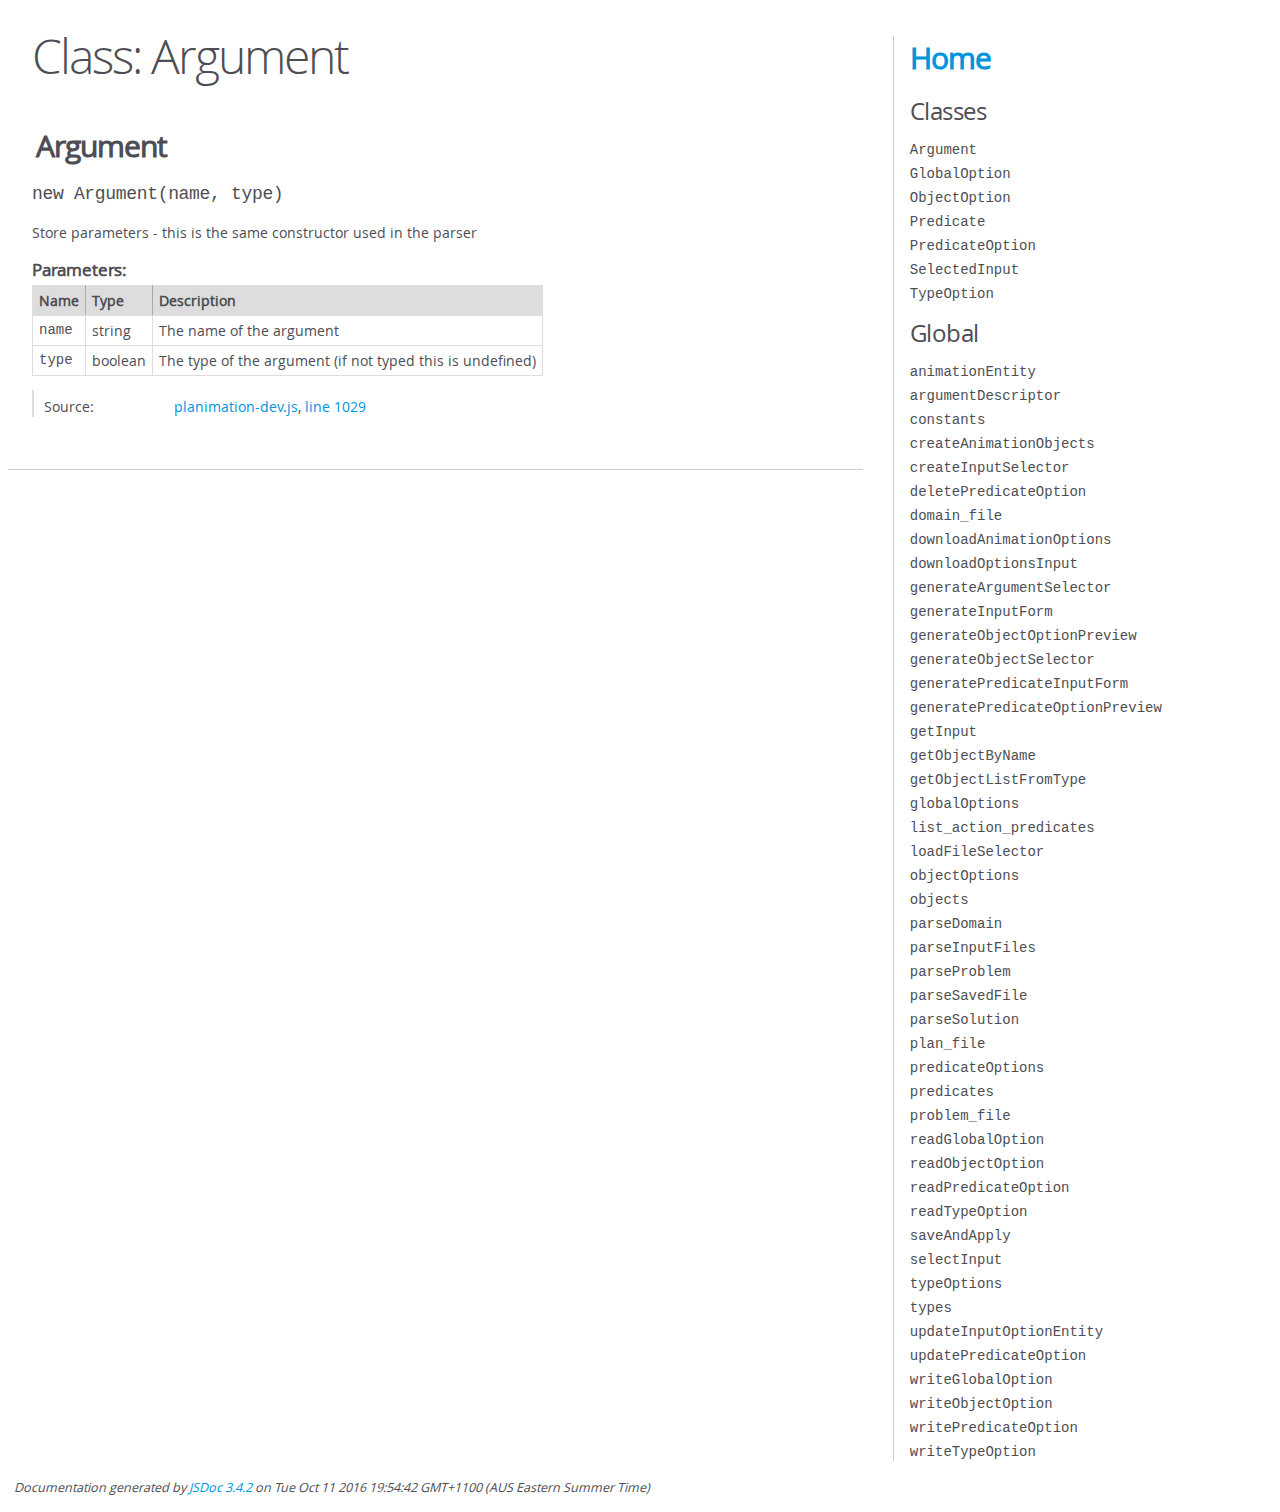
<file: src/out/Argument.html>
<!DOCTYPE html>
<html lang="en">
<head>
    <meta charset="utf-8">
    <title>JSDoc: Class: Argument</title>

    <script src="scripts/prettify/prettify.js"> </script>
    <script src="scripts/prettify/lang-css.js"> </script>
    <!--[if lt IE 9]>
      <script src="//html5shiv.googlecode.com/svn/trunk/html5.js"></script>
    <![endif]-->
    <link type="text/css" rel="stylesheet" href="styles/prettify-tomorrow.css">
    <link type="text/css" rel="stylesheet" href="styles/jsdoc-default.css">
</head>

<body>

<div id="main">

    <h1 class="page-title">Class: Argument</h1>

    




<section>

<header>
    
        <h2>Argument</h2>
        
    
</header>

<article>
    <div class="container-overview">
    
        

    

    <h4 class="name" id="Argument"><span class="type-signature"></span>new Argument<span class="signature">(name, type)</span><span class="type-signature"></span></h4>

    



<div class="description">
    Store parameters - this is the same constructor used in the parser
</div>









    <h5>Parameters:</h5>
    

<table class="params">
    <thead>
    <tr>
        
        <th>Name</th>
        

        <th>Type</th>

        

        

        <th class="last">Description</th>
    </tr>
    </thead>

    <tbody>
    

        <tr>
            
                <td class="name"><code>name</code></td>
            

            <td class="type">
            
                
<span class="param-type">string</span>


            
            </td>

            

            

            <td class="description last">The name of the argument</td>
        </tr>

    

        <tr>
            
                <td class="name"><code>type</code></td>
            

            <td class="type">
            
                
<span class="param-type">boolean</span>


            
            </td>

            

            

            <td class="description last">The type of the argument (if not typed this is undefined)</td>
        </tr>

    
    </tbody>
</table>






<dl class="details">

    

    

    

    

    

    

    

    

    

    

    

    

    
    <dt class="tag-source">Source:</dt>
    <dd class="tag-source"><ul class="dummy"><li>
        <a href="planimation-dev.js.html">planimation-dev.js</a>, <a href="planimation-dev.js.html#line1029">line 1029</a>
    </li></ul></dd>
    

    

    

    
</dl>
















    
    </div>

    

    

    

     

    

    

    

    

    
</article>

</section>




</div>

<nav>
    <h2><a href="index.html">Home</a></h2><h3>Classes</h3><ul><li><a href="Argument.html">Argument</a></li><li><a href="GlobalOption.html">GlobalOption</a></li><li><a href="ObjectOption.html">ObjectOption</a></li><li><a href="Predicate.html">Predicate</a></li><li><a href="PredicateOption.html">PredicateOption</a></li><li><a href="SelectedInput.html">SelectedInput</a></li><li><a href="TypeOption.html">TypeOption</a></li></ul><h3>Global</h3><ul><li><a href="global.html#animationEntity">animationEntity</a></li><li><a href="global.html#argumentDescriptor">argumentDescriptor</a></li><li><a href="global.html#constants">constants</a></li><li><a href="global.html#createAnimationObjects">createAnimationObjects</a></li><li><a href="global.html#createInputSelector">createInputSelector</a></li><li><a href="global.html#deletePredicateOption">deletePredicateOption</a></li><li><a href="global.html#domain_file">domain_file</a></li><li><a href="global.html#downloadAnimationOptions">downloadAnimationOptions</a></li><li><a href="global.html#downloadOptionsInput">downloadOptionsInput</a></li><li><a href="global.html#generateArgumentSelector">generateArgumentSelector</a></li><li><a href="global.html#generateInputForm">generateInputForm</a></li><li><a href="global.html#generateObjectOptionPreview">generateObjectOptionPreview</a></li><li><a href="global.html#generateObjectSelector">generateObjectSelector</a></li><li><a href="global.html#generatePredicateInputForm">generatePredicateInputForm</a></li><li><a href="global.html#generatePredicateOptionPreview">generatePredicateOptionPreview</a></li><li><a href="global.html#getInput">getInput</a></li><li><a href="global.html#getObjectByName">getObjectByName</a></li><li><a href="global.html#getObjectListFromType">getObjectListFromType</a></li><li><a href="global.html#globalOptions">globalOptions</a></li><li><a href="global.html#list_action_predicates">list_action_predicates</a></li><li><a href="global.html#loadFileSelector">loadFileSelector</a></li><li><a href="global.html#objectOptions">objectOptions</a></li><li><a href="global.html#objects">objects</a></li><li><a href="global.html#parseDomain">parseDomain</a></li><li><a href="global.html#parseInputFiles">parseInputFiles</a></li><li><a href="global.html#parseProblem">parseProblem</a></li><li><a href="global.html#parseSavedFile">parseSavedFile</a></li><li><a href="global.html#parseSolution">parseSolution</a></li><li><a href="global.html#plan_file">plan_file</a></li><li><a href="global.html#predicateOptions">predicateOptions</a></li><li><a href="global.html#predicates">predicates</a></li><li><a href="global.html#problem_file">problem_file</a></li><li><a href="global.html#readGlobalOption">readGlobalOption</a></li><li><a href="global.html#readObjectOption">readObjectOption</a></li><li><a href="global.html#readPredicateOption">readPredicateOption</a></li><li><a href="global.html#readTypeOption">readTypeOption</a></li><li><a href="global.html#saveAndApply">saveAndApply</a></li><li><a href="global.html#selectInput">selectInput</a></li><li><a href="global.html#typeOptions">typeOptions</a></li><li><a href="global.html#types">types</a></li><li><a href="global.html#updateInputOptionEntity">updateInputOptionEntity</a></li><li><a href="global.html#updatePredicateOption">updatePredicateOption</a></li><li><a href="global.html#writeGlobalOption">writeGlobalOption</a></li><li><a href="global.html#writeObjectOption">writeObjectOption</a></li><li><a href="global.html#writePredicateOption">writePredicateOption</a></li><li><a href="global.html#writeTypeOption">writeTypeOption</a></li></ul>
</nav>

<br class="clear">

<footer>
    Documentation generated by <a href="https://github.com/jsdoc3/jsdoc">JSDoc 3.4.2</a> on Tue Oct 11 2016 19:54:42 GMT+1100 (AUS Eastern Summer Time)
</footer>

<script> prettyPrint(); </script>
<script src="scripts/linenumber.js"> </script>
</body>
</html>
</file>
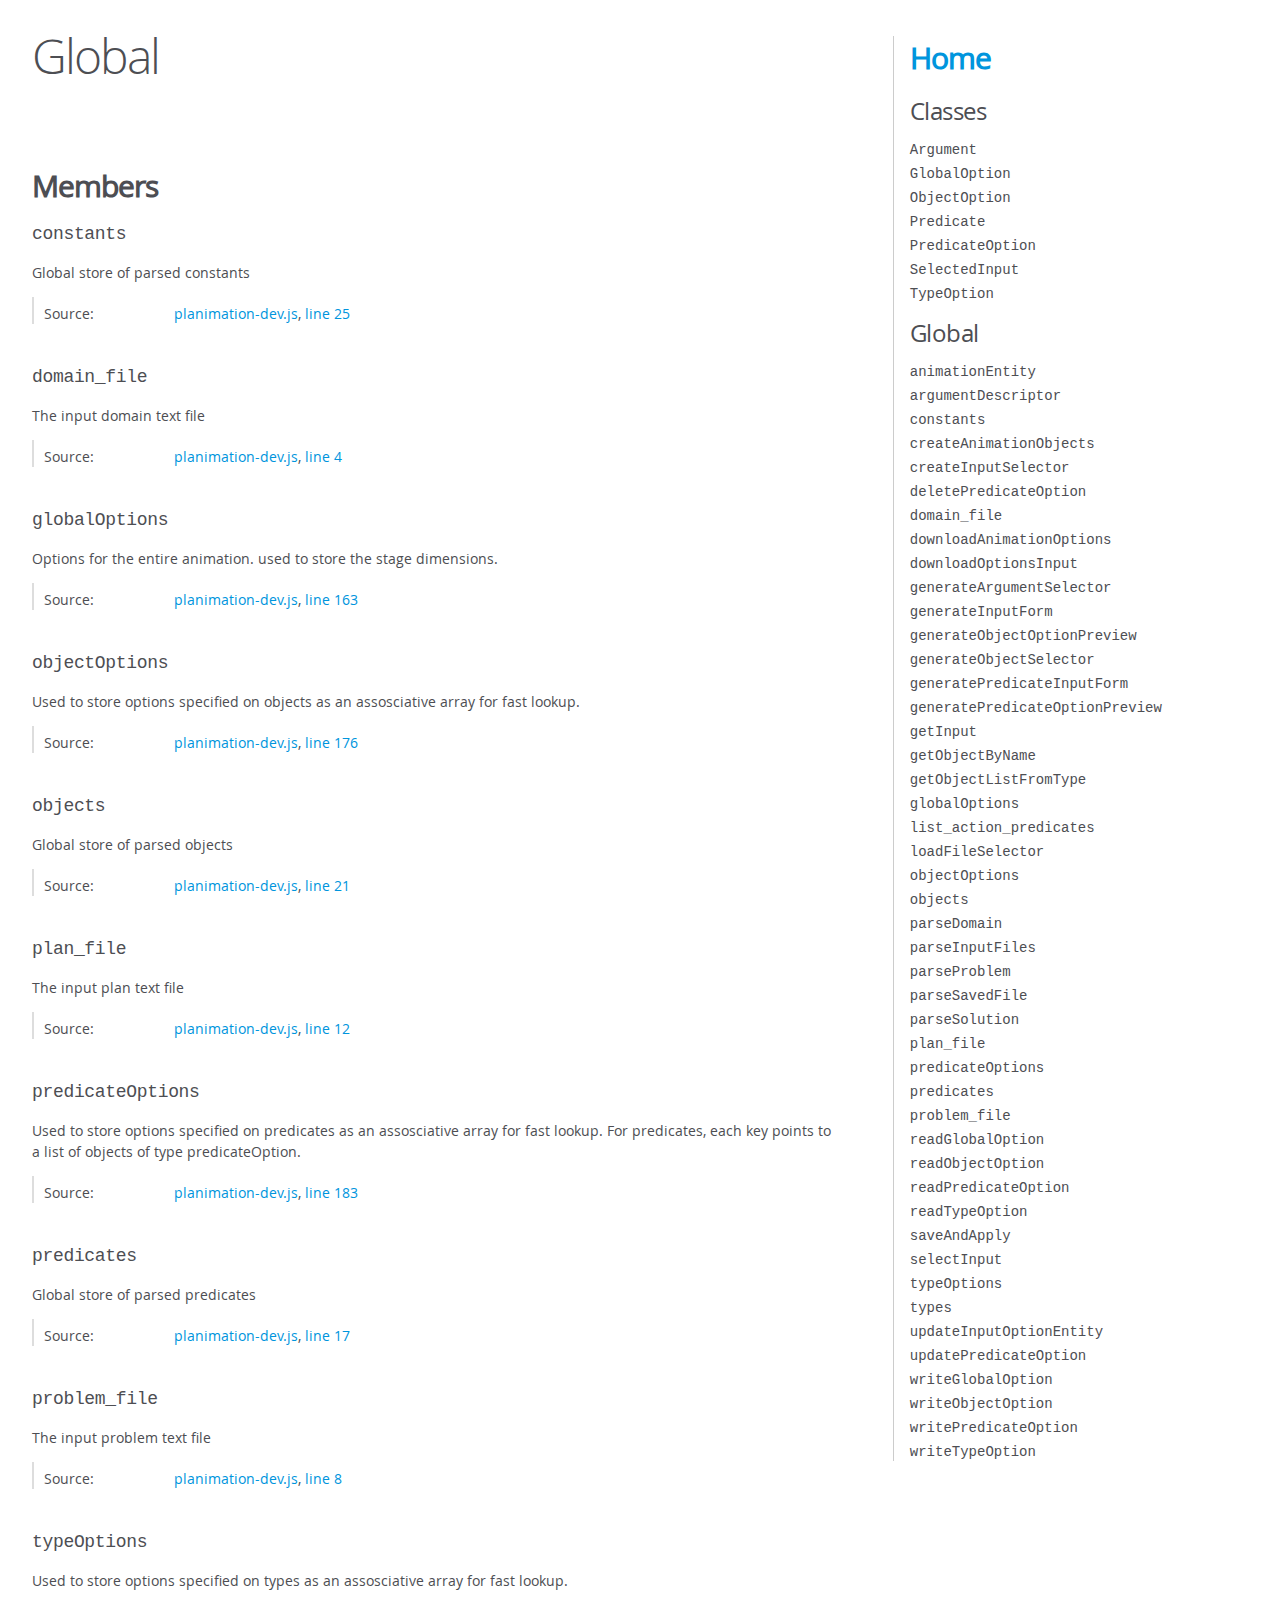
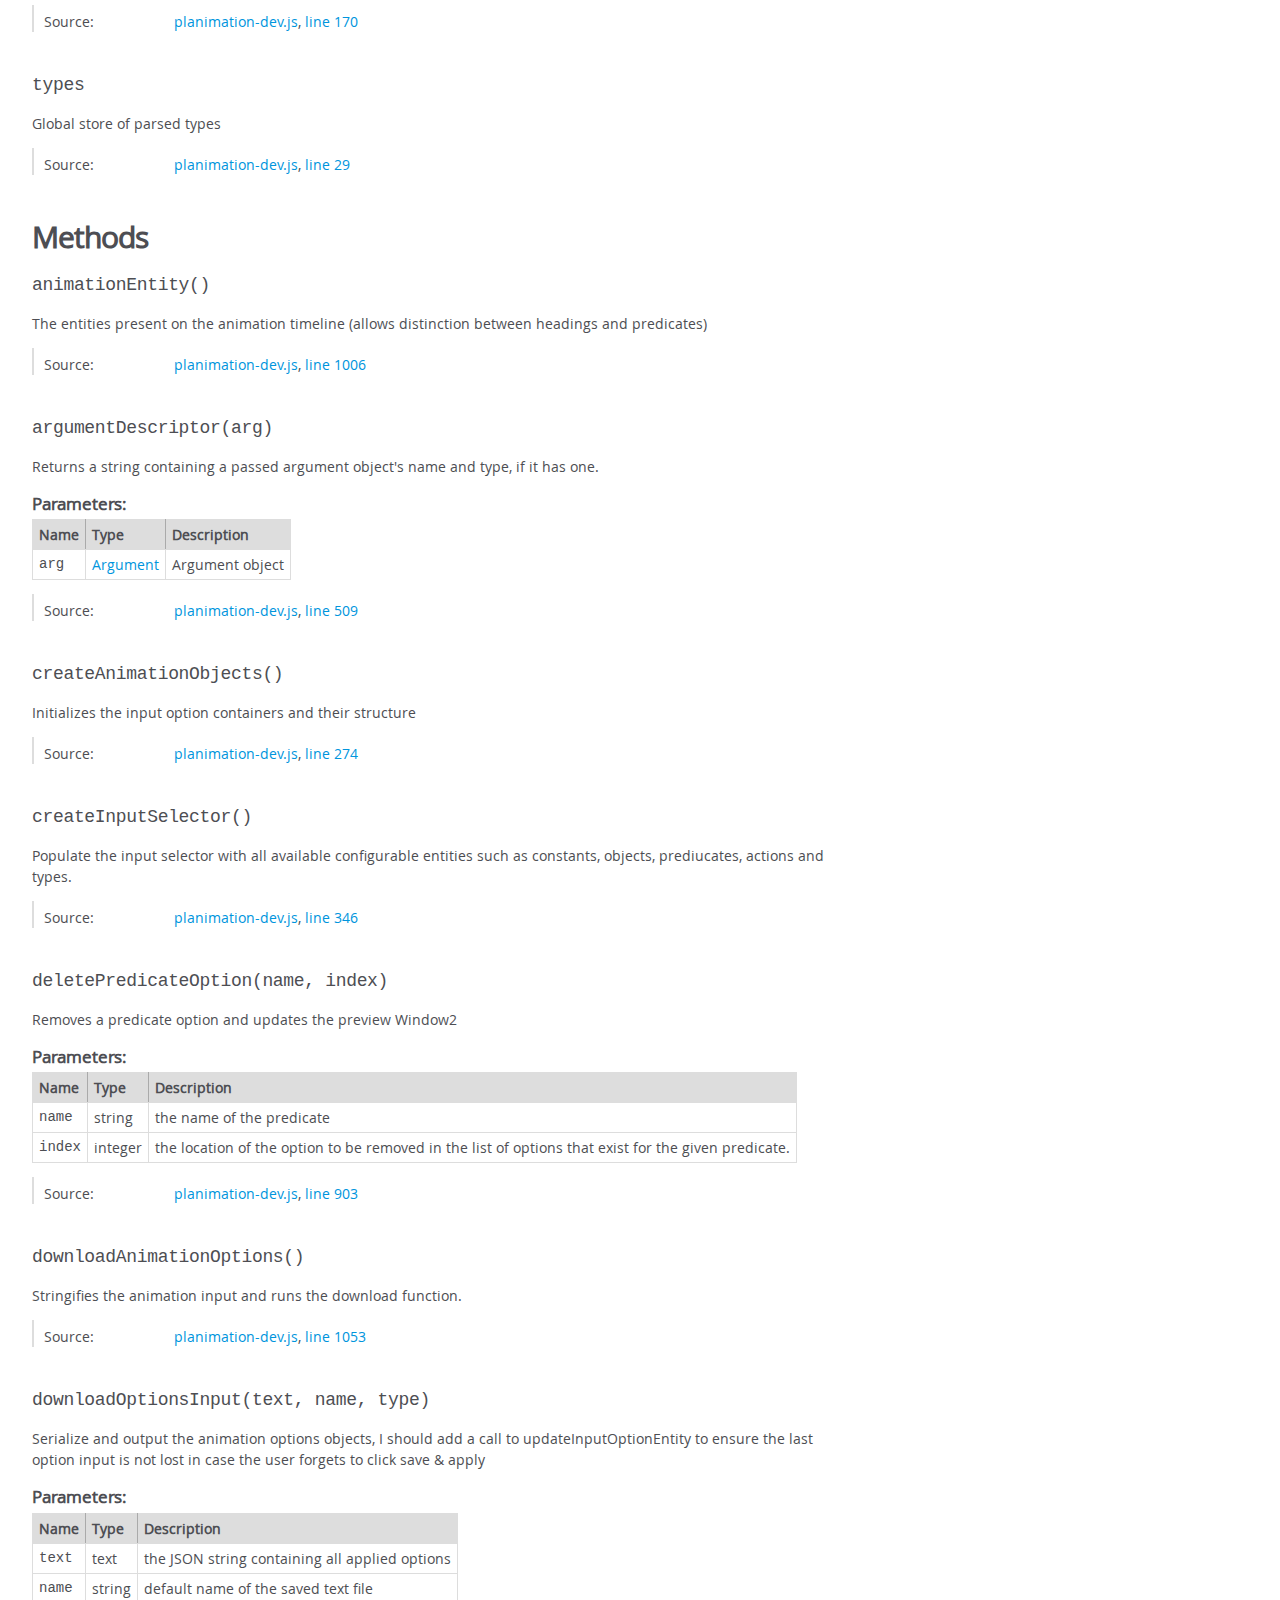
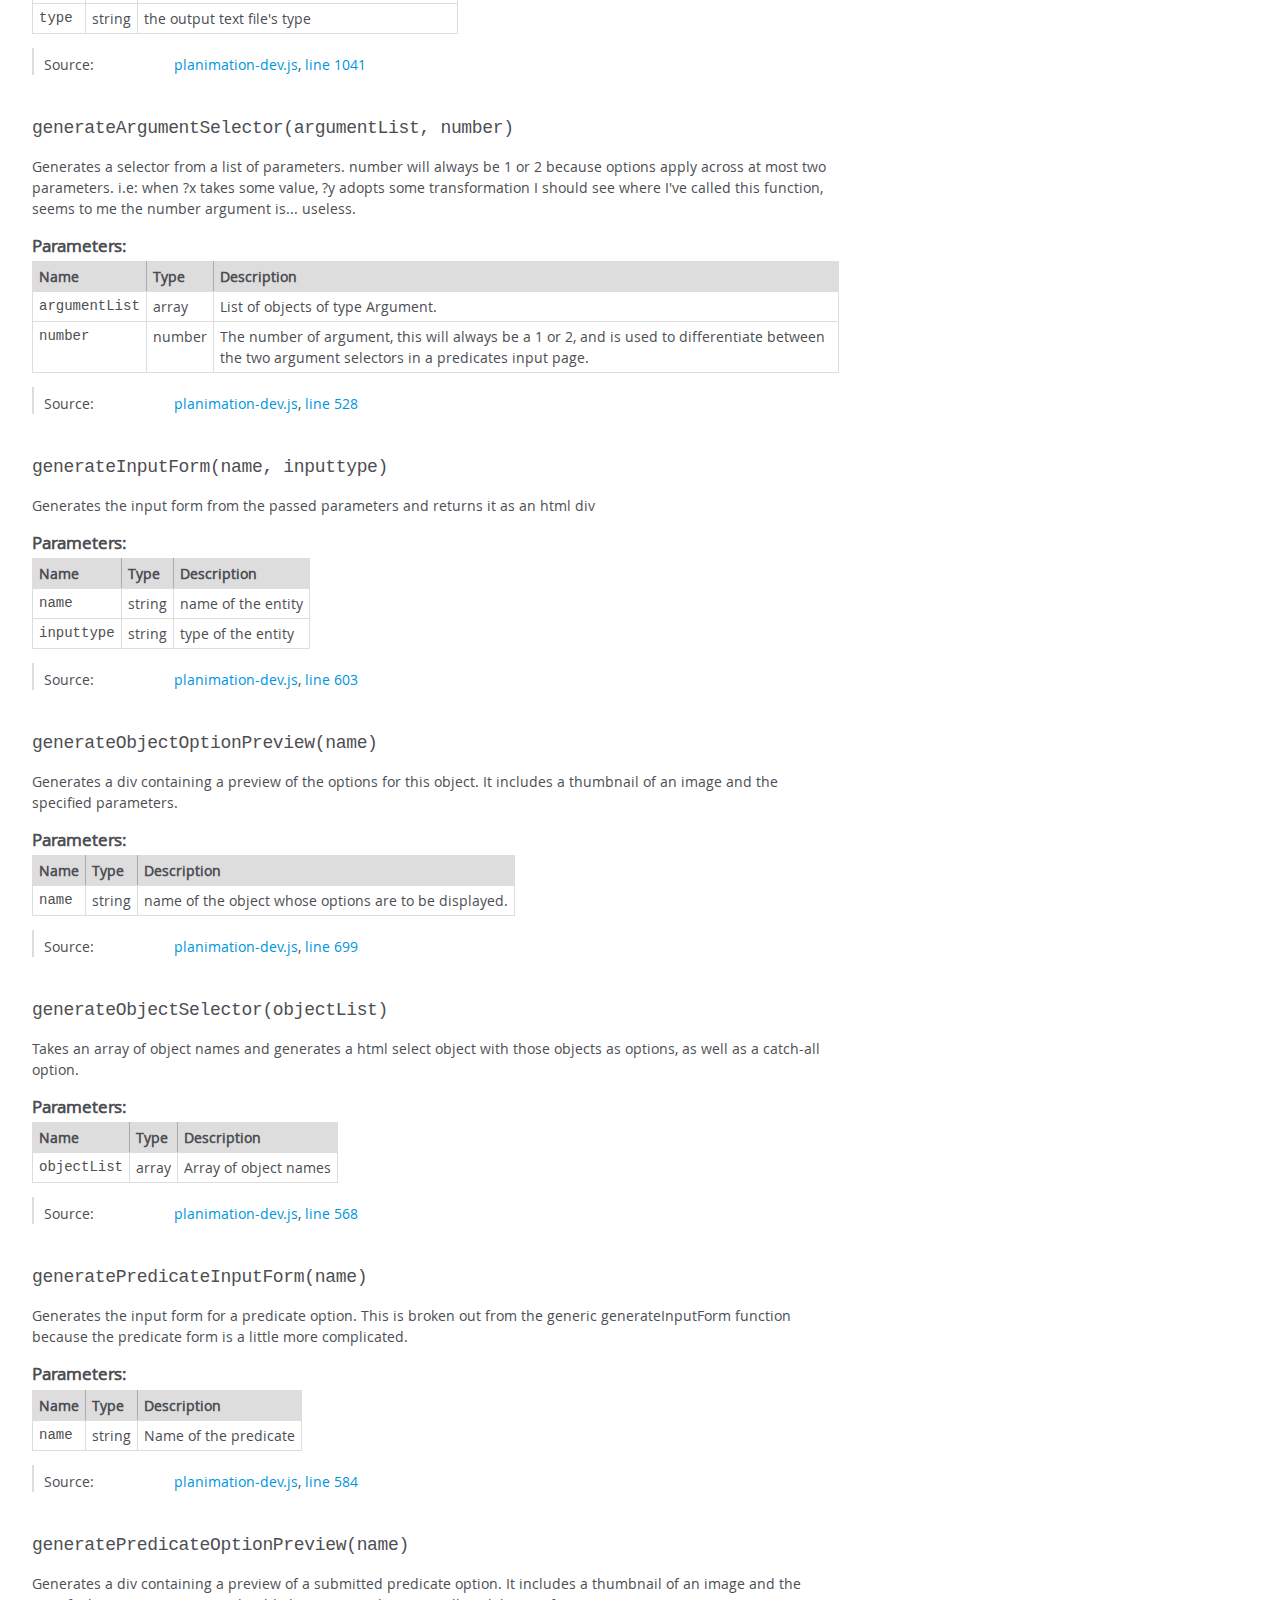
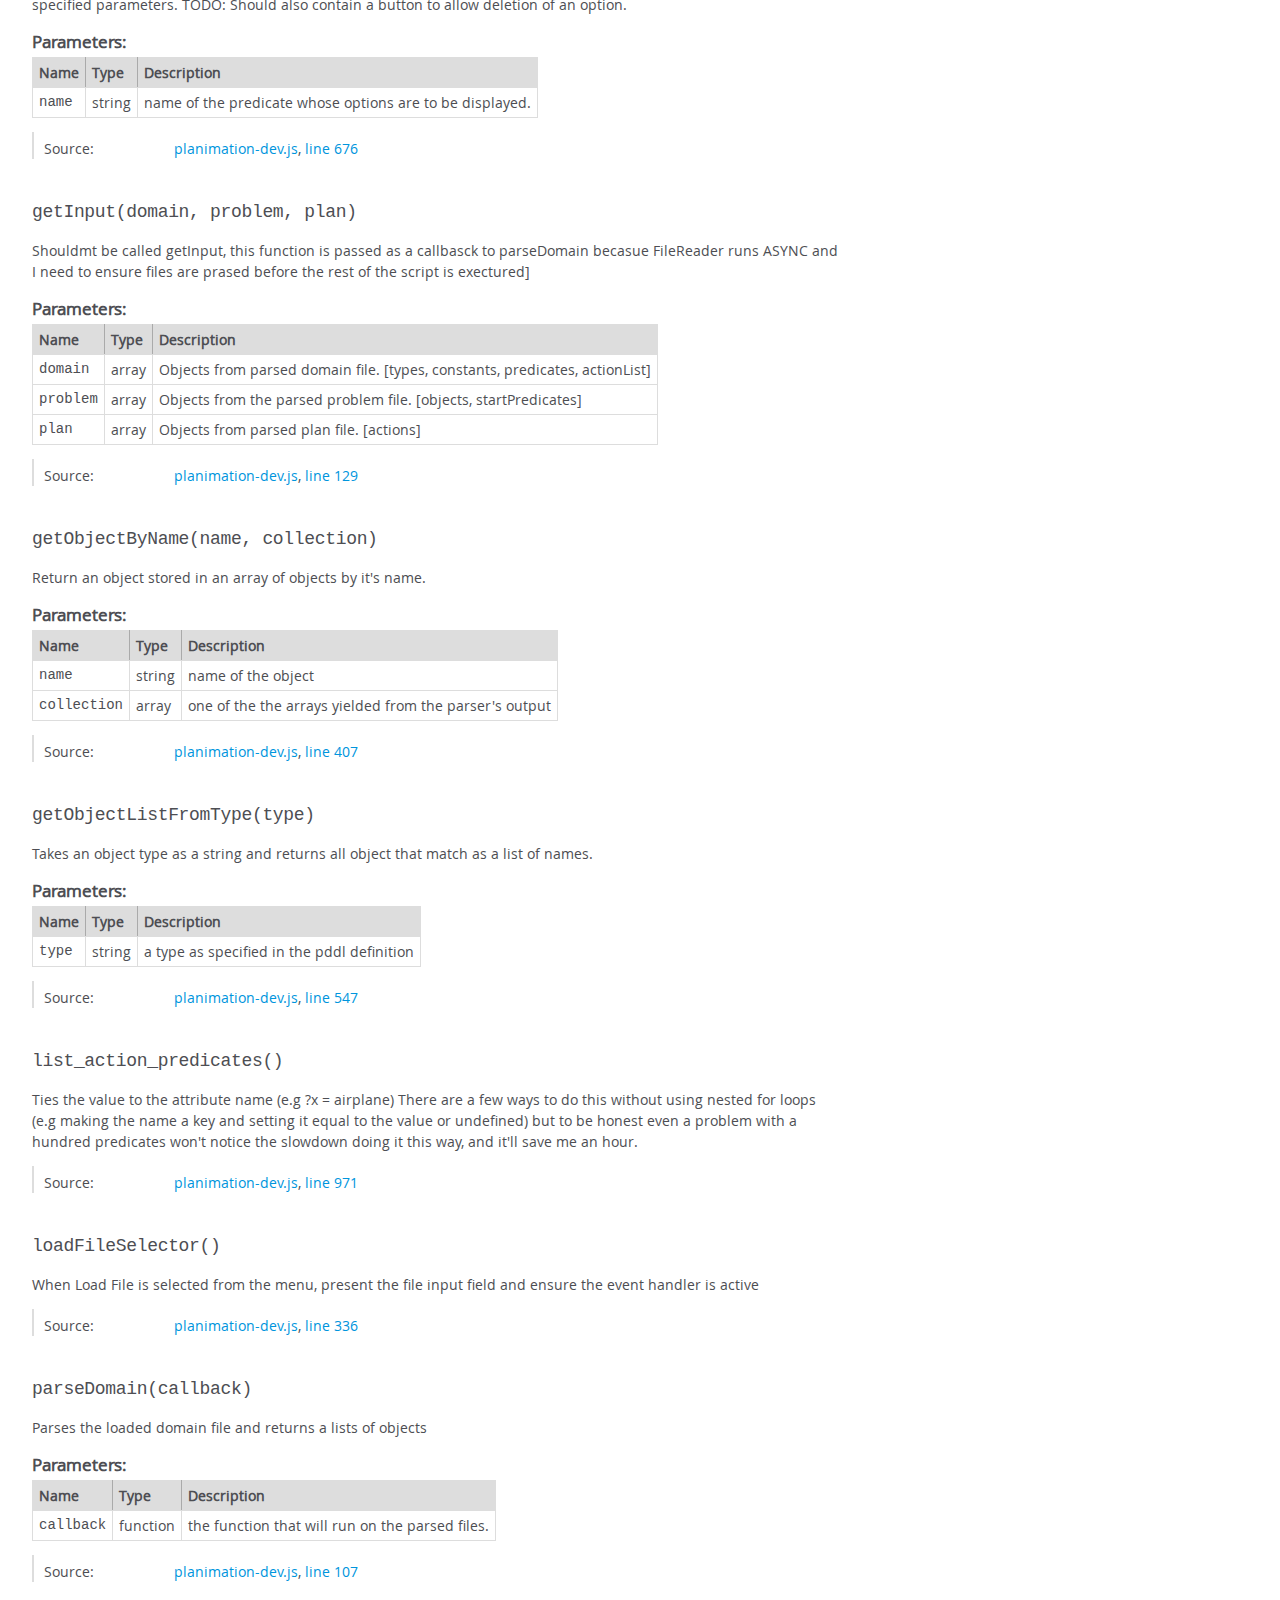
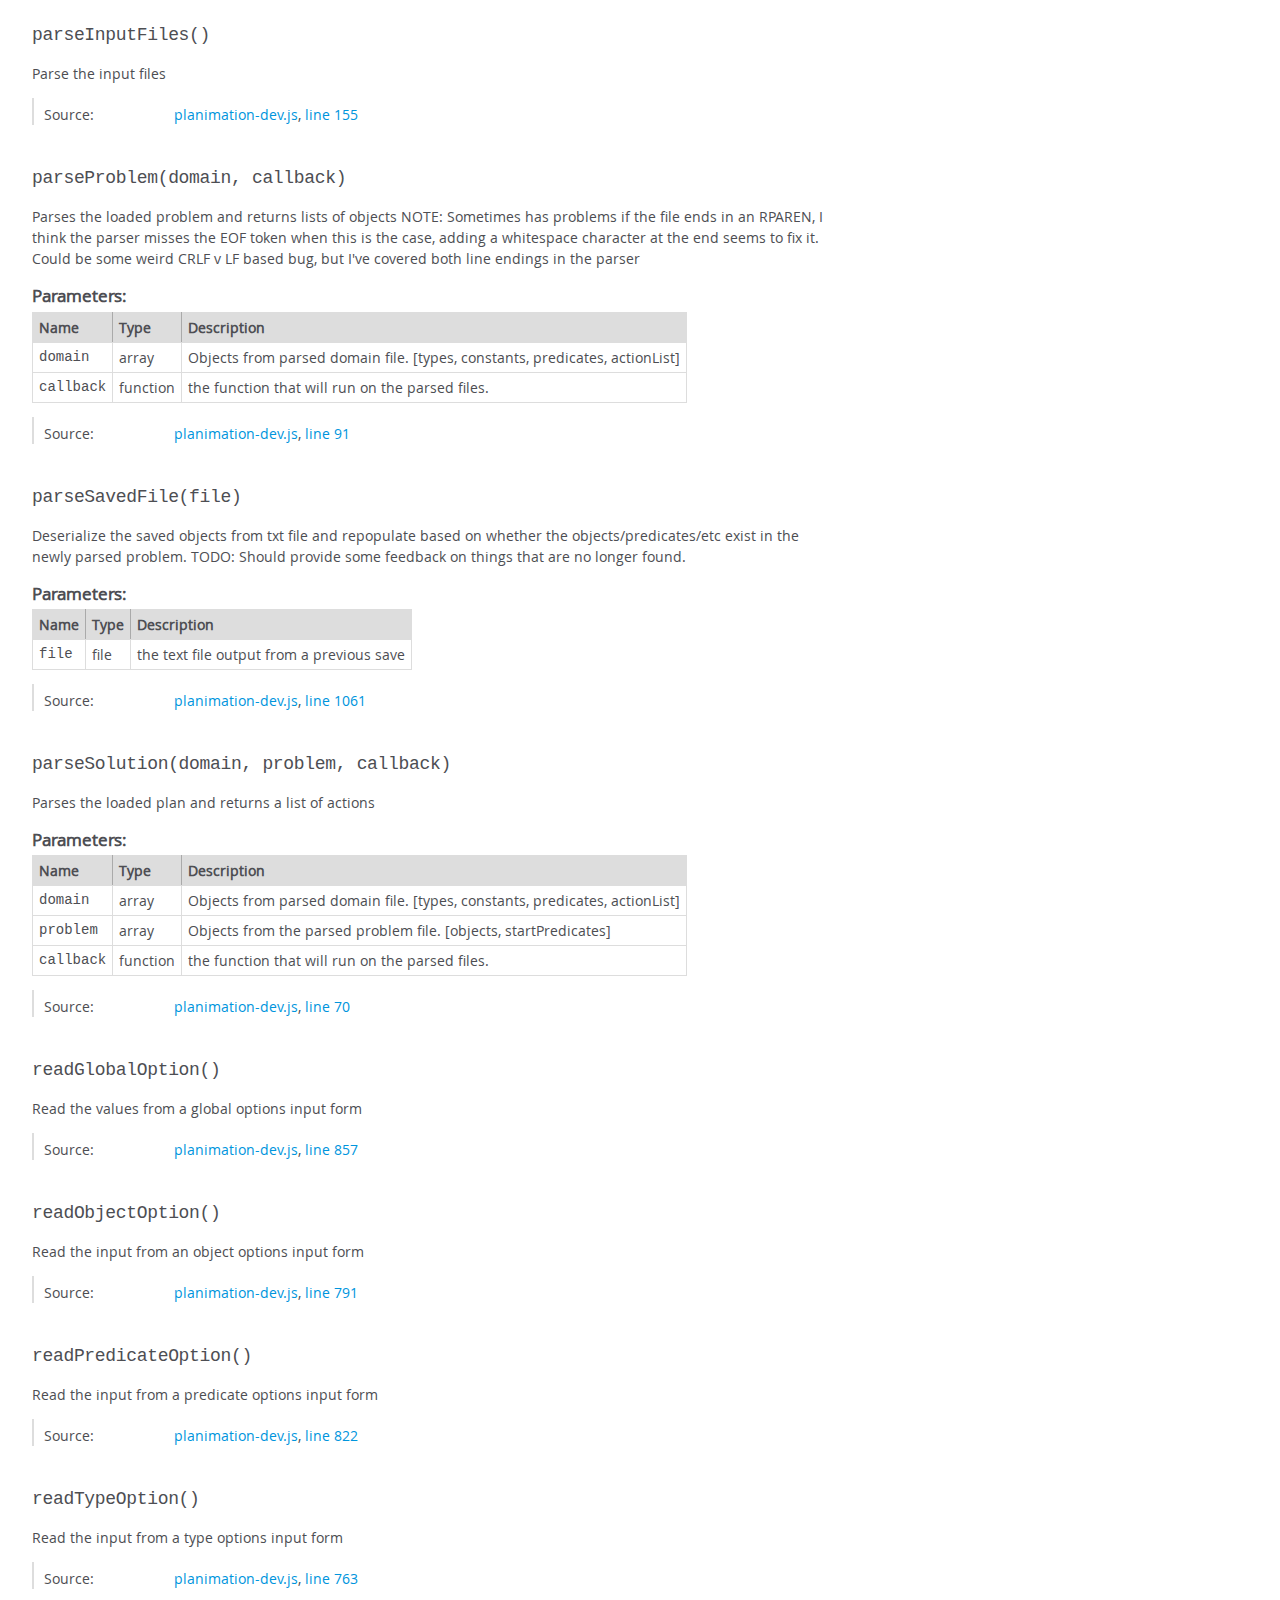
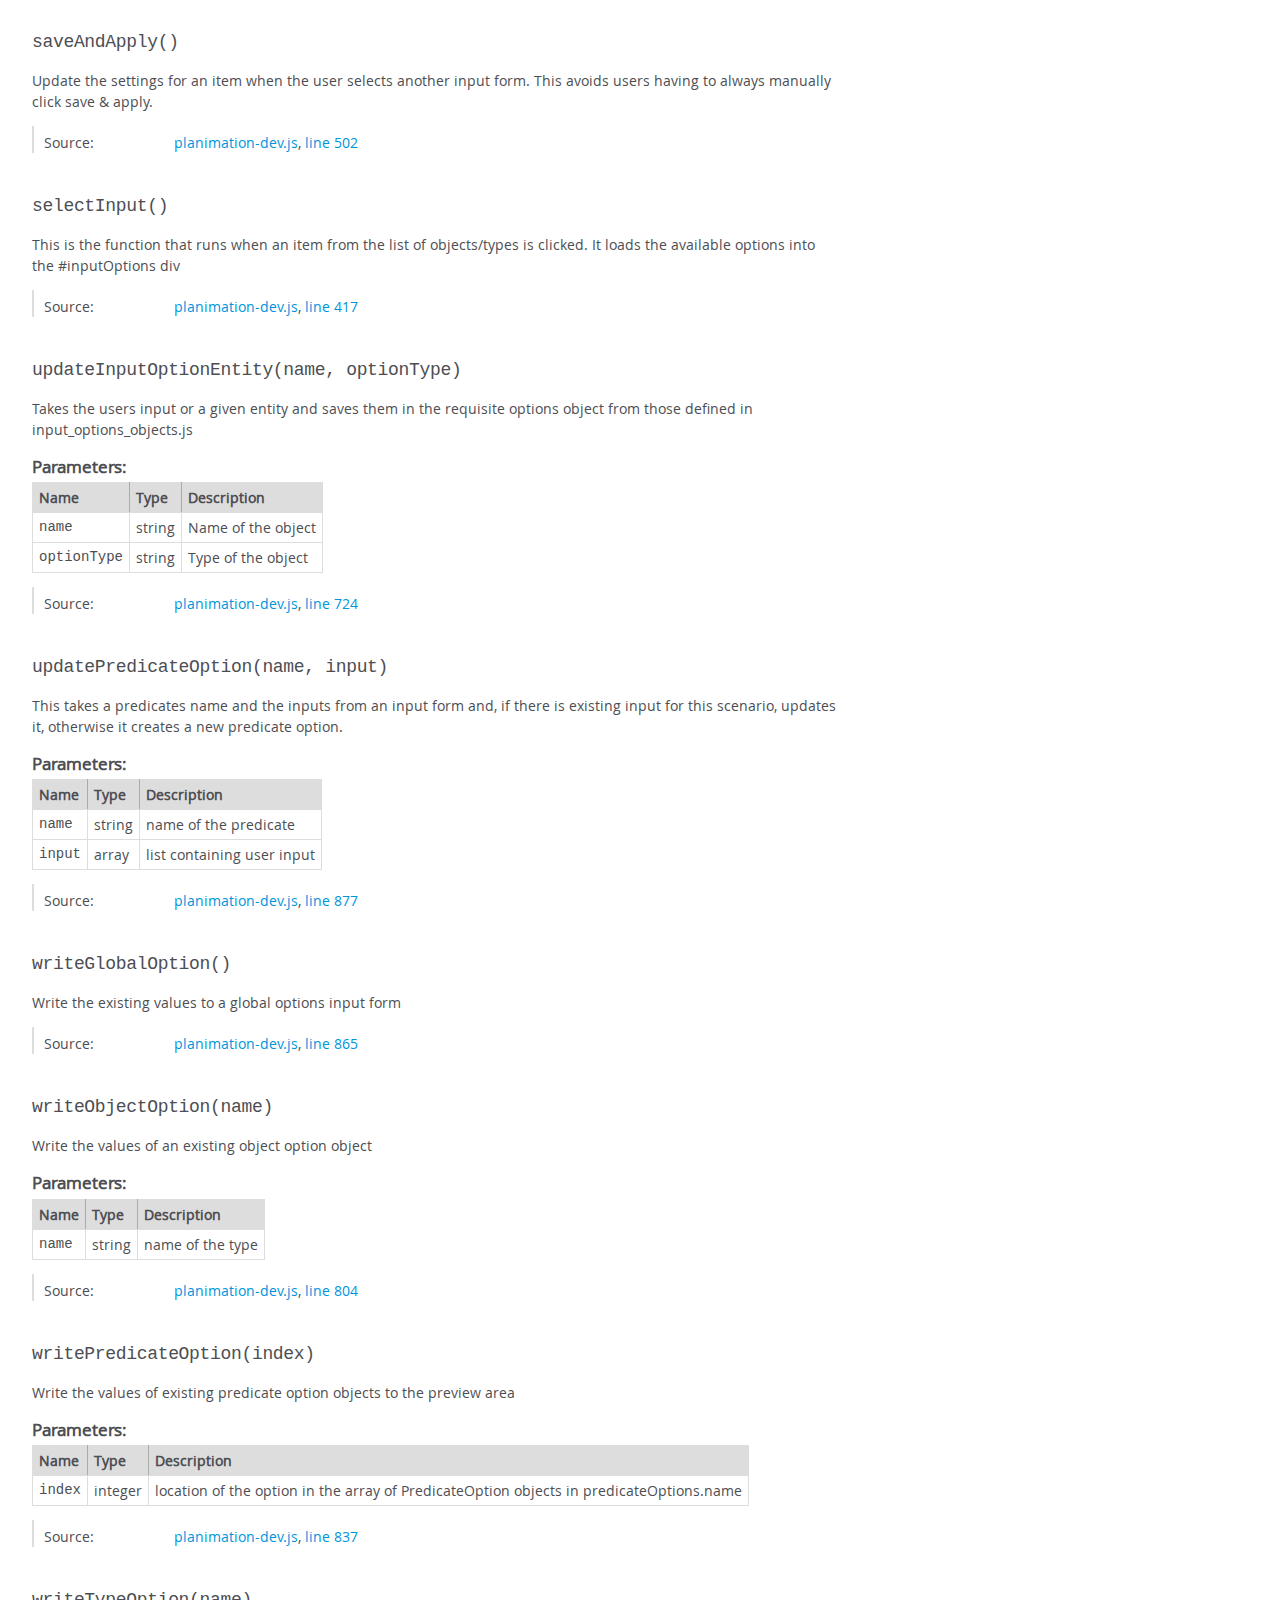
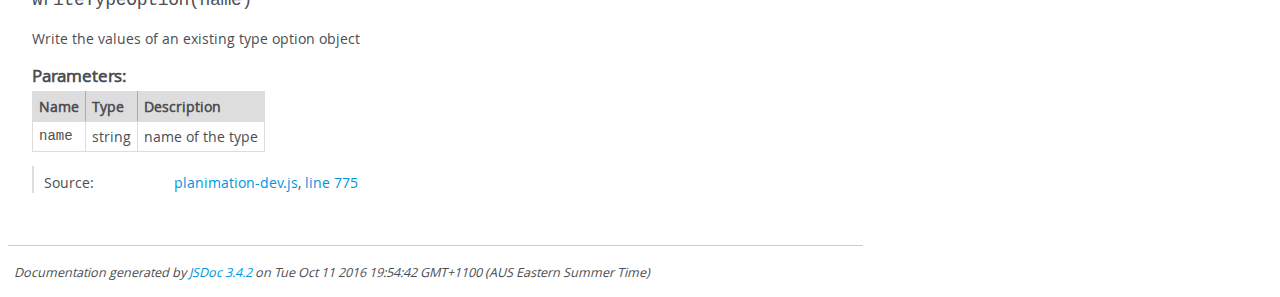
<file: src/out/global.html>
<!DOCTYPE html>
<html lang="en">
<head>
    <meta charset="utf-8">
    <title>JSDoc: Global</title>

    <script src="scripts/prettify/prettify.js"> </script>
    <script src="scripts/prettify/lang-css.js"> </script>
    <!--[if lt IE 9]>
      <script src="//html5shiv.googlecode.com/svn/trunk/html5.js"></script>
    <![endif]-->
    <link type="text/css" rel="stylesheet" href="styles/prettify-tomorrow.css">
    <link type="text/css" rel="stylesheet" href="styles/jsdoc-default.css">
</head>

<body>

<div id="main">

    <h1 class="page-title">Global</h1>

    




<section>

<header>
    
        <h2></h2>
        
    
</header>

<article>
    <div class="container-overview">
    
        

        


<dl class="details">

    

    

    

    

    

    

    

    

    

    

    

    

    

    

    

    
</dl>


        
    
    </div>

    

    

    

     

    

    
        <h3 class="subsection-title">Members</h3>

        
            
<h4 class="name" id="constants"><span class="type-signature"></span>constants<span class="type-signature"></span></h4>




<div class="description">
    Global store of parsed constants
</div>







<dl class="details">

    

    

    

    

    

    

    

    

    

    

    

    

    
    <dt class="tag-source">Source:</dt>
    <dd class="tag-source"><ul class="dummy"><li>
        <a href="planimation-dev.js.html">planimation-dev.js</a>, <a href="planimation-dev.js.html#line25">line 25</a>
    </li></ul></dd>
    

    

    

    
</dl>






        
            
<h4 class="name" id="domain_file"><span class="type-signature"></span>domain_file<span class="type-signature"></span></h4>




<div class="description">
    The input domain text file
</div>







<dl class="details">

    

    

    

    

    

    

    

    

    

    

    

    

    
    <dt class="tag-source">Source:</dt>
    <dd class="tag-source"><ul class="dummy"><li>
        <a href="planimation-dev.js.html">planimation-dev.js</a>, <a href="planimation-dev.js.html#line4">line 4</a>
    </li></ul></dd>
    

    

    

    
</dl>






        
            
<h4 class="name" id="globalOptions"><span class="type-signature"></span>globalOptions<span class="type-signature"></span></h4>




<div class="description">
    Options for the entire animation.used to store the stage dimensions.
</div>







<dl class="details">

    

    

    

    

    

    

    

    

    

    

    

    

    
    <dt class="tag-source">Source:</dt>
    <dd class="tag-source"><ul class="dummy"><li>
        <a href="planimation-dev.js.html">planimation-dev.js</a>, <a href="planimation-dev.js.html#line163">line 163</a>
    </li></ul></dd>
    

    

    

    
</dl>






        
            
<h4 class="name" id="objectOptions"><span class="type-signature"></span>objectOptions<span class="type-signature"></span></h4>




<div class="description">
    Used to store options specified on objects as an assosciative arrayfor fast lookup.
</div>







<dl class="details">

    

    

    

    

    

    

    

    

    

    

    

    

    
    <dt class="tag-source">Source:</dt>
    <dd class="tag-source"><ul class="dummy"><li>
        <a href="planimation-dev.js.html">planimation-dev.js</a>, <a href="planimation-dev.js.html#line176">line 176</a>
    </li></ul></dd>
    

    

    

    
</dl>






        
            
<h4 class="name" id="objects"><span class="type-signature"></span>objects<span class="type-signature"></span></h4>




<div class="description">
    Global store of parsed objects
</div>







<dl class="details">

    

    

    

    

    

    

    

    

    

    

    

    

    
    <dt class="tag-source">Source:</dt>
    <dd class="tag-source"><ul class="dummy"><li>
        <a href="planimation-dev.js.html">planimation-dev.js</a>, <a href="planimation-dev.js.html#line21">line 21</a>
    </li></ul></dd>
    

    

    

    
</dl>






        
            
<h4 class="name" id="plan_file"><span class="type-signature"></span>plan_file<span class="type-signature"></span></h4>




<div class="description">
    The input plan text file
</div>







<dl class="details">

    

    

    

    

    

    

    

    

    

    

    

    

    
    <dt class="tag-source">Source:</dt>
    <dd class="tag-source"><ul class="dummy"><li>
        <a href="planimation-dev.js.html">planimation-dev.js</a>, <a href="planimation-dev.js.html#line12">line 12</a>
    </li></ul></dd>
    

    

    

    
</dl>






        
            
<h4 class="name" id="predicateOptions"><span class="type-signature"></span>predicateOptions<span class="type-signature"></span></h4>




<div class="description">
    Used to store options specified on predicates as an assosciative arrayfor fast lookup. For predicates, each key points to a list of objects oftype predicateOption.
</div>







<dl class="details">

    

    

    

    

    

    

    

    

    

    

    

    

    
    <dt class="tag-source">Source:</dt>
    <dd class="tag-source"><ul class="dummy"><li>
        <a href="planimation-dev.js.html">planimation-dev.js</a>, <a href="planimation-dev.js.html#line183">line 183</a>
    </li></ul></dd>
    

    

    

    
</dl>






        
            
<h4 class="name" id="predicates"><span class="type-signature"></span>predicates<span class="type-signature"></span></h4>




<div class="description">
    Global store of parsed predicates
</div>







<dl class="details">

    

    

    

    

    

    

    

    

    

    

    

    

    
    <dt class="tag-source">Source:</dt>
    <dd class="tag-source"><ul class="dummy"><li>
        <a href="planimation-dev.js.html">planimation-dev.js</a>, <a href="planimation-dev.js.html#line17">line 17</a>
    </li></ul></dd>
    

    

    

    
</dl>






        
            
<h4 class="name" id="problem_file"><span class="type-signature"></span>problem_file<span class="type-signature"></span></h4>




<div class="description">
    The input problem text file
</div>







<dl class="details">

    

    

    

    

    

    

    

    

    

    

    

    

    
    <dt class="tag-source">Source:</dt>
    <dd class="tag-source"><ul class="dummy"><li>
        <a href="planimation-dev.js.html">planimation-dev.js</a>, <a href="planimation-dev.js.html#line8">line 8</a>
    </li></ul></dd>
    

    

    

    
</dl>






        
            
<h4 class="name" id="typeOptions"><span class="type-signature"></span>typeOptions<span class="type-signature"></span></h4>




<div class="description">
    Used to store options specified on types as an assosciative arrayfor fast lookup.
</div>







<dl class="details">

    

    

    

    

    

    

    

    

    

    

    

    

    
    <dt class="tag-source">Source:</dt>
    <dd class="tag-source"><ul class="dummy"><li>
        <a href="planimation-dev.js.html">planimation-dev.js</a>, <a href="planimation-dev.js.html#line170">line 170</a>
    </li></ul></dd>
    

    

    

    
</dl>






        
            
<h4 class="name" id="types"><span class="type-signature"></span>types<span class="type-signature"></span></h4>




<div class="description">
    Global store of parsed types
</div>







<dl class="details">

    

    

    

    

    

    

    

    

    

    

    

    

    
    <dt class="tag-source">Source:</dt>
    <dd class="tag-source"><ul class="dummy"><li>
        <a href="planimation-dev.js.html">planimation-dev.js</a>, <a href="planimation-dev.js.html#line29">line 29</a>
    </li></ul></dd>
    

    

    

    
</dl>






        
    

    
        <h3 class="subsection-title">Methods</h3>

        
            

    

    <h4 class="name" id="animationEntity"><span class="type-signature"></span>animationEntity<span class="signature">()</span><span class="type-signature"></span></h4>

    



<div class="description">
    The entities present on the animation timeline (allows distinction between
headings and predicates)
</div>













<dl class="details">

    

    

    

    

    

    

    

    

    

    

    

    

    
    <dt class="tag-source">Source:</dt>
    <dd class="tag-source"><ul class="dummy"><li>
        <a href="planimation-dev.js.html">planimation-dev.js</a>, <a href="planimation-dev.js.html#line1006">line 1006</a>
    </li></ul></dd>
    

    

    

    
</dl>
















        
            

    

    <h4 class="name" id="argumentDescriptor"><span class="type-signature"></span>argumentDescriptor<span class="signature">(arg)</span><span class="type-signature"></span></h4>

    



<div class="description">
    Returns a string containing a passed argument object's name and type,
if it has one.
</div>









    <h5>Parameters:</h5>
    

<table class="params">
    <thead>
    <tr>
        
        <th>Name</th>
        

        <th>Type</th>

        

        

        <th class="last">Description</th>
    </tr>
    </thead>

    <tbody>
    

        <tr>
            
                <td class="name"><code>arg</code></td>
            

            <td class="type">
            
                
<span class="param-type"><a href="Argument.html">Argument</a></span>


            
            </td>

            

            

            <td class="description last">Argument object</td>
        </tr>

    
    </tbody>
</table>






<dl class="details">

    

    

    

    

    

    

    

    

    

    

    

    

    
    <dt class="tag-source">Source:</dt>
    <dd class="tag-source"><ul class="dummy"><li>
        <a href="planimation-dev.js.html">planimation-dev.js</a>, <a href="planimation-dev.js.html#line509">line 509</a>
    </li></ul></dd>
    

    

    

    
</dl>
















        
            

    

    <h4 class="name" id="createAnimationObjects"><span class="type-signature"></span>createAnimationObjects<span class="signature">()</span><span class="type-signature"></span></h4>

    



<div class="description">
    Initializes the input option containers and their structure
</div>













<dl class="details">

    

    

    

    

    

    

    

    

    

    

    

    

    
    <dt class="tag-source">Source:</dt>
    <dd class="tag-source"><ul class="dummy"><li>
        <a href="planimation-dev.js.html">planimation-dev.js</a>, <a href="planimation-dev.js.html#line274">line 274</a>
    </li></ul></dd>
    

    

    

    
</dl>
















        
            

    

    <h4 class="name" id="createInputSelector"><span class="type-signature"></span>createInputSelector<span class="signature">()</span><span class="type-signature"></span></h4>

    



<div class="description">
    Populate the input selector with all available configurable entities such as
constants, objects, prediucates, actions and types.
</div>













<dl class="details">

    

    

    

    

    

    

    

    

    

    

    

    

    
    <dt class="tag-source">Source:</dt>
    <dd class="tag-source"><ul class="dummy"><li>
        <a href="planimation-dev.js.html">planimation-dev.js</a>, <a href="planimation-dev.js.html#line346">line 346</a>
    </li></ul></dd>
    

    

    

    
</dl>
















        
            

    

    <h4 class="name" id="deletePredicateOption"><span class="type-signature"></span>deletePredicateOption<span class="signature">(name, index)</span><span class="type-signature"></span></h4>

    



<div class="description">
    Removes a predicate option and updates the preview Window2
</div>









    <h5>Parameters:</h5>
    

<table class="params">
    <thead>
    <tr>
        
        <th>Name</th>
        

        <th>Type</th>

        

        

        <th class="last">Description</th>
    </tr>
    </thead>

    <tbody>
    

        <tr>
            
                <td class="name"><code>name</code></td>
            

            <td class="type">
            
                
<span class="param-type">string</span>


            
            </td>

            

            

            <td class="description last">the name of the predicate</td>
        </tr>

    

        <tr>
            
                <td class="name"><code>index</code></td>
            

            <td class="type">
            
                
<span class="param-type">integer</span>


            
            </td>

            

            

            <td class="description last">the location of the option to be removed in the list
 of options that exist for the given predicate.</td>
        </tr>

    
    </tbody>
</table>






<dl class="details">

    

    

    

    

    

    

    

    

    

    

    

    

    
    <dt class="tag-source">Source:</dt>
    <dd class="tag-source"><ul class="dummy"><li>
        <a href="planimation-dev.js.html">planimation-dev.js</a>, <a href="planimation-dev.js.html#line903">line 903</a>
    </li></ul></dd>
    

    

    

    
</dl>
















        
            

    

    <h4 class="name" id="downloadAnimationOptions"><span class="type-signature"></span>downloadAnimationOptions<span class="signature">()</span><span class="type-signature"></span></h4>

    



<div class="description">
    Stringifies the animation input and runs the download function.
</div>













<dl class="details">

    

    

    

    

    

    

    

    

    

    

    

    

    
    <dt class="tag-source">Source:</dt>
    <dd class="tag-source"><ul class="dummy"><li>
        <a href="planimation-dev.js.html">planimation-dev.js</a>, <a href="planimation-dev.js.html#line1053">line 1053</a>
    </li></ul></dd>
    

    

    

    
</dl>
















        
            

    

    <h4 class="name" id="downloadOptionsInput"><span class="type-signature"></span>downloadOptionsInput<span class="signature">(text, name, type)</span><span class="type-signature"></span></h4>

    



<div class="description">
    Serialize and output the animation options objects,
I should add a call to updateInputOptionEntity to ensure the last option input
is not lost in case the user forgets to click save & apply
</div>









    <h5>Parameters:</h5>
    

<table class="params">
    <thead>
    <tr>
        
        <th>Name</th>
        

        <th>Type</th>

        

        

        <th class="last">Description</th>
    </tr>
    </thead>

    <tbody>
    

        <tr>
            
                <td class="name"><code>text</code></td>
            

            <td class="type">
            
                
<span class="param-type">text</span>


            
            </td>

            

            

            <td class="description last">the JSON string containing all applied options</td>
        </tr>

    

        <tr>
            
                <td class="name"><code>name</code></td>
            

            <td class="type">
            
                
<span class="param-type">string</span>


            
            </td>

            

            

            <td class="description last">default name of the saved text file</td>
        </tr>

    

        <tr>
            
                <td class="name"><code>type</code></td>
            

            <td class="type">
            
                
<span class="param-type">string</span>


            
            </td>

            

            

            <td class="description last">the output text file's type</td>
        </tr>

    
    </tbody>
</table>






<dl class="details">

    

    

    

    

    

    

    

    

    

    

    

    

    
    <dt class="tag-source">Source:</dt>
    <dd class="tag-source"><ul class="dummy"><li>
        <a href="planimation-dev.js.html">planimation-dev.js</a>, <a href="planimation-dev.js.html#line1041">line 1041</a>
    </li></ul></dd>
    

    

    

    
</dl>
















        
            

    

    <h4 class="name" id="generateArgumentSelector"><span class="type-signature"></span>generateArgumentSelector<span class="signature">(argumentList, number)</span><span class="type-signature"></span></h4>

    



<div class="description">
    Generates a selector from a list of parameters.number will always be 1 or 2 because options applyacross at most two parameters.i.e: when ?x takes some value, ?y adopts some transformationI should see where I've called this function,seems to me the number argument is... useless.
</div>









    <h5>Parameters:</h5>
    

<table class="params">
    <thead>
    <tr>
        
        <th>Name</th>
        

        <th>Type</th>

        

        

        <th class="last">Description</th>
    </tr>
    </thead>

    <tbody>
    

        <tr>
            
                <td class="name"><code>argumentList</code></td>
            

            <td class="type">
            
                
<span class="param-type">array</span>


            
            </td>

            

            

            <td class="description last">List of objects of type Argument.</td>
        </tr>

    

        <tr>
            
                <td class="name"><code>number</code></td>
            

            <td class="type">
            
                
<span class="param-type">number</span>


            
            </td>

            

            

            <td class="description last">The number of argument, this will always be a 1 or 2,
  and is used to differentiate between the two argument selectors in a predicates
  input page.</td>
        </tr>

    
    </tbody>
</table>






<dl class="details">

    

    

    

    

    

    

    

    

    

    

    

    

    
    <dt class="tag-source">Source:</dt>
    <dd class="tag-source"><ul class="dummy"><li>
        <a href="planimation-dev.js.html">planimation-dev.js</a>, <a href="planimation-dev.js.html#line528">line 528</a>
    </li></ul></dd>
    

    

    

    
</dl>
















        
            

    

    <h4 class="name" id="generateInputForm"><span class="type-signature"></span>generateInputForm<span class="signature">(name, inputtype)</span><span class="type-signature"></span></h4>

    



<div class="description">
    Generates the input form from the passed parameters and returns it as an html div
</div>









    <h5>Parameters:</h5>
    

<table class="params">
    <thead>
    <tr>
        
        <th>Name</th>
        

        <th>Type</th>

        

        

        <th class="last">Description</th>
    </tr>
    </thead>

    <tbody>
    

        <tr>
            
                <td class="name"><code>name</code></td>
            

            <td class="type">
            
                
<span class="param-type">string</span>


            
            </td>

            

            

            <td class="description last">name of the entity</td>
        </tr>

    

        <tr>
            
                <td class="name"><code>inputtype</code></td>
            

            <td class="type">
            
                
<span class="param-type">string</span>


            
            </td>

            

            

            <td class="description last">type of the entity</td>
        </tr>

    
    </tbody>
</table>






<dl class="details">

    

    

    

    

    

    

    

    

    

    

    

    

    
    <dt class="tag-source">Source:</dt>
    <dd class="tag-source"><ul class="dummy"><li>
        <a href="planimation-dev.js.html">planimation-dev.js</a>, <a href="planimation-dev.js.html#line603">line 603</a>
    </li></ul></dd>
    

    

    

    
</dl>
















        
            

    

    <h4 class="name" id="generateObjectOptionPreview"><span class="type-signature"></span>generateObjectOptionPreview<span class="signature">(name)</span><span class="type-signature"></span></h4>

    



<div class="description">
    Generates a div containing a preview of the options for this object.
 It includes a thumbnail of an image and the specified parameters.
</div>









    <h5>Parameters:</h5>
    

<table class="params">
    <thead>
    <tr>
        
        <th>Name</th>
        

        <th>Type</th>

        

        

        <th class="last">Description</th>
    </tr>
    </thead>

    <tbody>
    

        <tr>
            
                <td class="name"><code>name</code></td>
            

            <td class="type">
            
                
<span class="param-type">string</span>


            
            </td>

            

            

            <td class="description last">name of the object whose options are to be displayed.</td>
        </tr>

    
    </tbody>
</table>






<dl class="details">

    

    

    

    

    

    

    

    

    

    

    

    

    
    <dt class="tag-source">Source:</dt>
    <dd class="tag-source"><ul class="dummy"><li>
        <a href="planimation-dev.js.html">planimation-dev.js</a>, <a href="planimation-dev.js.html#line699">line 699</a>
    </li></ul></dd>
    

    

    

    
</dl>
















        
            

    

    <h4 class="name" id="generateObjectSelector"><span class="type-signature"></span>generateObjectSelector<span class="signature">(objectList)</span><span class="type-signature"></span></h4>

    



<div class="description">
    Takes an array of object names and generates a html select object withthose objects as options, as well as a catch-all option.
</div>









    <h5>Parameters:</h5>
    

<table class="params">
    <thead>
    <tr>
        
        <th>Name</th>
        

        <th>Type</th>

        

        

        <th class="last">Description</th>
    </tr>
    </thead>

    <tbody>
    

        <tr>
            
                <td class="name"><code>objectList</code></td>
            

            <td class="type">
            
                
<span class="param-type">array</span>


            
            </td>

            

            

            <td class="description last">Array of object names</td>
        </tr>

    
    </tbody>
</table>






<dl class="details">

    

    

    

    

    

    

    

    

    

    

    

    

    
    <dt class="tag-source">Source:</dt>
    <dd class="tag-source"><ul class="dummy"><li>
        <a href="planimation-dev.js.html">planimation-dev.js</a>, <a href="planimation-dev.js.html#line568">line 568</a>
    </li></ul></dd>
    

    

    

    
</dl>
















        
            

    

    <h4 class="name" id="generatePredicateInputForm"><span class="type-signature"></span>generatePredicateInputForm<span class="signature">(name)</span><span class="type-signature"></span></h4>

    



<div class="description">
    Generates the input form for a predicate option. This is broken out from thegeneric generateInputForm function because the predicate form is a littlemore complicated.
</div>









    <h5>Parameters:</h5>
    

<table class="params">
    <thead>
    <tr>
        
        <th>Name</th>
        

        <th>Type</th>

        

        

        <th class="last">Description</th>
    </tr>
    </thead>

    <tbody>
    

        <tr>
            
                <td class="name"><code>name</code></td>
            

            <td class="type">
            
                
<span class="param-type">string</span>


            
            </td>

            

            

            <td class="description last">Name of the predicate</td>
        </tr>

    
    </tbody>
</table>






<dl class="details">

    

    

    

    

    

    

    

    

    

    

    

    

    
    <dt class="tag-source">Source:</dt>
    <dd class="tag-source"><ul class="dummy"><li>
        <a href="planimation-dev.js.html">planimation-dev.js</a>, <a href="planimation-dev.js.html#line584">line 584</a>
    </li></ul></dd>
    

    

    

    
</dl>
















        
            

    

    <h4 class="name" id="generatePredicateOptionPreview"><span class="type-signature"></span>generatePredicateOptionPreview<span class="signature">(name)</span><span class="type-signature"></span></h4>

    



<div class="description">
    Generates a div containing a preview of a submitted predicate option.
 It includes a thumbnail of an image and the specified parameters.
 TODO: Should also contain a button to allow deletion of an option.
</div>









    <h5>Parameters:</h5>
    

<table class="params">
    <thead>
    <tr>
        
        <th>Name</th>
        

        <th>Type</th>

        

        

        <th class="last">Description</th>
    </tr>
    </thead>

    <tbody>
    

        <tr>
            
                <td class="name"><code>name</code></td>
            

            <td class="type">
            
                
<span class="param-type">string</span>


            
            </td>

            

            

            <td class="description last">name of the predicate whose options are to be displayed.</td>
        </tr>

    
    </tbody>
</table>






<dl class="details">

    

    

    

    

    

    

    

    

    

    

    

    

    
    <dt class="tag-source">Source:</dt>
    <dd class="tag-source"><ul class="dummy"><li>
        <a href="planimation-dev.js.html">planimation-dev.js</a>, <a href="planimation-dev.js.html#line676">line 676</a>
    </li></ul></dd>
    

    

    

    
</dl>
















        
            

    

    <h4 class="name" id="getInput"><span class="type-signature"></span>getInput<span class="signature">(domain, problem, plan)</span><span class="type-signature"></span></h4>

    



<div class="description">
    Shouldmt be called getInput, this function is passed as a callbasck to
 parseDomain becasue FileReader runs ASYNC and I need to ensure files are prased
 before the rest of the script is exectured]
</div>









    <h5>Parameters:</h5>
    

<table class="params">
    <thead>
    <tr>
        
        <th>Name</th>
        

        <th>Type</th>

        

        

        <th class="last">Description</th>
    </tr>
    </thead>

    <tbody>
    

        <tr>
            
                <td class="name"><code>domain</code></td>
            

            <td class="type">
            
                
<span class="param-type">array</span>


            
            </td>

            

            

            <td class="description last">Objects from parsed domain file. [types, constants, predicates, actionList]</td>
        </tr>

    

        <tr>
            
                <td class="name"><code>problem</code></td>
            

            <td class="type">
            
                
<span class="param-type">array</span>


            
            </td>

            

            

            <td class="description last">Objects from the parsed problem file. [objects, startPredicates]</td>
        </tr>

    

        <tr>
            
                <td class="name"><code>plan</code></td>
            

            <td class="type">
            
                
<span class="param-type">array</span>


            
            </td>

            

            

            <td class="description last">Objects from parsed plan file. [actions]</td>
        </tr>

    
    </tbody>
</table>






<dl class="details">

    

    

    

    

    

    

    

    

    

    

    

    

    
    <dt class="tag-source">Source:</dt>
    <dd class="tag-source"><ul class="dummy"><li>
        <a href="planimation-dev.js.html">planimation-dev.js</a>, <a href="planimation-dev.js.html#line129">line 129</a>
    </li></ul></dd>
    

    

    

    
</dl>
















        
            

    

    <h4 class="name" id="getObjectByName"><span class="type-signature"></span>getObjectByName<span class="signature">(name, collection)</span><span class="type-signature"></span></h4>

    



<div class="description">
    Return an object stored in an array of objects by it's name.
</div>









    <h5>Parameters:</h5>
    

<table class="params">
    <thead>
    <tr>
        
        <th>Name</th>
        

        <th>Type</th>

        

        

        <th class="last">Description</th>
    </tr>
    </thead>

    <tbody>
    

        <tr>
            
                <td class="name"><code>name</code></td>
            

            <td class="type">
            
                
<span class="param-type">string</span>


            
            </td>

            

            

            <td class="description last">name of the object</td>
        </tr>

    

        <tr>
            
                <td class="name"><code>collection</code></td>
            

            <td class="type">
            
                
<span class="param-type">array</span>


            
            </td>

            

            

            <td class="description last">one of the the arrays yielded from the parser's output</td>
        </tr>

    
    </tbody>
</table>






<dl class="details">

    

    

    

    

    

    

    

    

    

    

    

    

    
    <dt class="tag-source">Source:</dt>
    <dd class="tag-source"><ul class="dummy"><li>
        <a href="planimation-dev.js.html">planimation-dev.js</a>, <a href="planimation-dev.js.html#line407">line 407</a>
    </li></ul></dd>
    

    

    

    
</dl>
















        
            

    

    <h4 class="name" id="getObjectListFromType"><span class="type-signature"></span>getObjectListFromType<span class="signature">(type)</span><span class="type-signature"></span></h4>

    



<div class="description">
    Takes an object type as a string and returns all object that match asa list of names.
</div>









    <h5>Parameters:</h5>
    

<table class="params">
    <thead>
    <tr>
        
        <th>Name</th>
        

        <th>Type</th>

        

        

        <th class="last">Description</th>
    </tr>
    </thead>

    <tbody>
    

        <tr>
            
                <td class="name"><code>type</code></td>
            

            <td class="type">
            
                
<span class="param-type">string</span>


            
            </td>

            

            

            <td class="description last">a type as specified in the pddl definition</td>
        </tr>

    
    </tbody>
</table>






<dl class="details">

    

    

    

    

    

    

    

    

    

    

    

    

    
    <dt class="tag-source">Source:</dt>
    <dd class="tag-source"><ul class="dummy"><li>
        <a href="planimation-dev.js.html">planimation-dev.js</a>, <a href="planimation-dev.js.html#line547">line 547</a>
    </li></ul></dd>
    

    

    

    
</dl>
















        
            

    

    <h4 class="name" id="list_action_predicates"><span class="type-signature"></span>list_action_predicates<span class="signature">()</span><span class="type-signature"></span></h4>

    



<div class="description">
    Ties the value to the attribute name (e.g ?x = airplane)
 There are a few ways to do this without using nested for loops (e.g making the name a key
and setting it equal to the value or undefined) but to be honest even a problem with
a hundred predicates won't notice the slowdown doing it this way, and it'll save me an hour.
</div>













<dl class="details">

    

    

    

    

    

    

    

    

    

    

    

    

    
    <dt class="tag-source">Source:</dt>
    <dd class="tag-source"><ul class="dummy"><li>
        <a href="planimation-dev.js.html">planimation-dev.js</a>, <a href="planimation-dev.js.html#line971">line 971</a>
    </li></ul></dd>
    

    

    

    
</dl>
















        
            

    

    <h4 class="name" id="loadFileSelector"><span class="type-signature"></span>loadFileSelector<span class="signature">()</span><span class="type-signature"></span></h4>

    



<div class="description">
    When Load File is selected from the menu, present the file input field and
ensure the event handler is active
</div>













<dl class="details">

    

    

    

    

    

    

    

    

    

    

    

    

    
    <dt class="tag-source">Source:</dt>
    <dd class="tag-source"><ul class="dummy"><li>
        <a href="planimation-dev.js.html">planimation-dev.js</a>, <a href="planimation-dev.js.html#line336">line 336</a>
    </li></ul></dd>
    

    

    

    
</dl>
















        
            

    

    <h4 class="name" id="parseDomain"><span class="type-signature"></span>parseDomain<span class="signature">(callback)</span><span class="type-signature"></span></h4>

    



<div class="description">
    Parses the loaded domain file and returns a lists of objects
</div>









    <h5>Parameters:</h5>
    

<table class="params">
    <thead>
    <tr>
        
        <th>Name</th>
        

        <th>Type</th>

        

        

        <th class="last">Description</th>
    </tr>
    </thead>

    <tbody>
    

        <tr>
            
                <td class="name"><code>callback</code></td>
            

            <td class="type">
            
                
<span class="param-type">function</span>


            
            </td>

            

            

            <td class="description last">the function that will run on the parsed files.</td>
        </tr>

    
    </tbody>
</table>






<dl class="details">

    

    

    

    

    

    

    

    

    

    

    

    

    
    <dt class="tag-source">Source:</dt>
    <dd class="tag-source"><ul class="dummy"><li>
        <a href="planimation-dev.js.html">planimation-dev.js</a>, <a href="planimation-dev.js.html#line107">line 107</a>
    </li></ul></dd>
    

    

    

    
</dl>
















        
            

    

    <h4 class="name" id="parseInputFiles"><span class="type-signature"></span>parseInputFiles<span class="signature">()</span><span class="type-signature"></span></h4>

    



<div class="description">
    Parse the input files
</div>













<dl class="details">

    

    

    

    

    

    

    

    

    

    

    

    

    
    <dt class="tag-source">Source:</dt>
    <dd class="tag-source"><ul class="dummy"><li>
        <a href="planimation-dev.js.html">planimation-dev.js</a>, <a href="planimation-dev.js.html#line155">line 155</a>
    </li></ul></dd>
    

    

    

    
</dl>
















        
            

    

    <h4 class="name" id="parseProblem"><span class="type-signature"></span>parseProblem<span class="signature">(domain, callback)</span><span class="type-signature"></span></h4>

    



<div class="description">
    Parses the loaded problem and returns lists of objects
NOTE: Sometimes has problems if the file ends in an RPAREN,
I think the parser misses the EOF token when this is the case, adding a
whitespace character at the end seems to fix it. Could be some weird
CRLF v LF based bug, but I've covered both line endings in the parser
</div>









    <h5>Parameters:</h5>
    

<table class="params">
    <thead>
    <tr>
        
        <th>Name</th>
        

        <th>Type</th>

        

        

        <th class="last">Description</th>
    </tr>
    </thead>

    <tbody>
    

        <tr>
            
                <td class="name"><code>domain</code></td>
            

            <td class="type">
            
                
<span class="param-type">array</span>


            
            </td>

            

            

            <td class="description last">Objects from parsed domain file. [types, constants, predicates, actionList]</td>
        </tr>

    

        <tr>
            
                <td class="name"><code>callback</code></td>
            

            <td class="type">
            
                
<span class="param-type">function</span>


            
            </td>

            

            

            <td class="description last">the function that will run on the parsed files.</td>
        </tr>

    
    </tbody>
</table>






<dl class="details">

    

    

    

    

    

    

    

    

    

    

    

    

    
    <dt class="tag-source">Source:</dt>
    <dd class="tag-source"><ul class="dummy"><li>
        <a href="planimation-dev.js.html">planimation-dev.js</a>, <a href="planimation-dev.js.html#line91">line 91</a>
    </li></ul></dd>
    

    

    

    
</dl>
















        
            

    

    <h4 class="name" id="parseSavedFile"><span class="type-signature"></span>parseSavedFile<span class="signature">(file)</span><span class="type-signature"></span></h4>

    



<div class="description">
    Deserialize the saved objects from txt file and repopulate based on whether
the objects/predicates/etc exist in the newly parsed problem.
TODO: Should provide some feedback on things that are no longer found.
</div>









    <h5>Parameters:</h5>
    

<table class="params">
    <thead>
    <tr>
        
        <th>Name</th>
        

        <th>Type</th>

        

        

        <th class="last">Description</th>
    </tr>
    </thead>

    <tbody>
    

        <tr>
            
                <td class="name"><code>file</code></td>
            

            <td class="type">
            
                
<span class="param-type">file</span>


            
            </td>

            

            

            <td class="description last">the text file output from a previous save</td>
        </tr>

    
    </tbody>
</table>






<dl class="details">

    

    

    

    

    

    

    

    

    

    

    

    

    
    <dt class="tag-source">Source:</dt>
    <dd class="tag-source"><ul class="dummy"><li>
        <a href="planimation-dev.js.html">planimation-dev.js</a>, <a href="planimation-dev.js.html#line1061">line 1061</a>
    </li></ul></dd>
    

    

    

    
</dl>
















        
            

    

    <h4 class="name" id="parseSolution"><span class="type-signature"></span>parseSolution<span class="signature">(domain, problem, callback)</span><span class="type-signature"></span></h4>

    



<div class="description">
    Parses the loaded plan and returns a list of actions
</div>









    <h5>Parameters:</h5>
    

<table class="params">
    <thead>
    <tr>
        
        <th>Name</th>
        

        <th>Type</th>

        

        

        <th class="last">Description</th>
    </tr>
    </thead>

    <tbody>
    

        <tr>
            
                <td class="name"><code>domain</code></td>
            

            <td class="type">
            
                
<span class="param-type">array</span>


            
            </td>

            

            

            <td class="description last">Objects from parsed domain file. [types, constants, predicates, actionList]</td>
        </tr>

    

        <tr>
            
                <td class="name"><code>problem</code></td>
            

            <td class="type">
            
                
<span class="param-type">array</span>


            
            </td>

            

            

            <td class="description last">Objects from the parsed problem file. [objects, startPredicates]</td>
        </tr>

    

        <tr>
            
                <td class="name"><code>callback</code></td>
            

            <td class="type">
            
                
<span class="param-type">function</span>


            
            </td>

            

            

            <td class="description last">the function that will run on the parsed files.</td>
        </tr>

    
    </tbody>
</table>






<dl class="details">

    

    

    

    

    

    

    

    

    

    

    

    

    
    <dt class="tag-source">Source:</dt>
    <dd class="tag-source"><ul class="dummy"><li>
        <a href="planimation-dev.js.html">planimation-dev.js</a>, <a href="planimation-dev.js.html#line70">line 70</a>
    </li></ul></dd>
    

    

    

    
</dl>
















        
            

    

    <h4 class="name" id="readGlobalOption"><span class="type-signature"></span>readGlobalOption<span class="signature">()</span><span class="type-signature"></span></h4>

    



<div class="description">
    Read the values from a global options input form
</div>













<dl class="details">

    

    

    

    

    

    

    

    

    

    

    

    

    
    <dt class="tag-source">Source:</dt>
    <dd class="tag-source"><ul class="dummy"><li>
        <a href="planimation-dev.js.html">planimation-dev.js</a>, <a href="planimation-dev.js.html#line857">line 857</a>
    </li></ul></dd>
    

    

    

    
</dl>
















        
            

    

    <h4 class="name" id="readObjectOption"><span class="type-signature"></span>readObjectOption<span class="signature">()</span><span class="type-signature"></span></h4>

    



<div class="description">
    Read the input from an object options input form
</div>













<dl class="details">

    

    

    

    

    

    

    

    

    

    

    

    

    
    <dt class="tag-source">Source:</dt>
    <dd class="tag-source"><ul class="dummy"><li>
        <a href="planimation-dev.js.html">planimation-dev.js</a>, <a href="planimation-dev.js.html#line791">line 791</a>
    </li></ul></dd>
    

    

    

    
</dl>
















        
            

    

    <h4 class="name" id="readPredicateOption"><span class="type-signature"></span>readPredicateOption<span class="signature">()</span><span class="type-signature"></span></h4>

    



<div class="description">
    Read the input from a predicate options input form
</div>













<dl class="details">

    

    

    

    

    

    

    

    

    

    

    

    

    
    <dt class="tag-source">Source:</dt>
    <dd class="tag-source"><ul class="dummy"><li>
        <a href="planimation-dev.js.html">planimation-dev.js</a>, <a href="planimation-dev.js.html#line822">line 822</a>
    </li></ul></dd>
    

    

    

    
</dl>
















        
            

    

    <h4 class="name" id="readTypeOption"><span class="type-signature"></span>readTypeOption<span class="signature">()</span><span class="type-signature"></span></h4>

    



<div class="description">
    Read the input from a type options input form
</div>













<dl class="details">

    

    

    

    

    

    

    

    

    

    

    

    

    
    <dt class="tag-source">Source:</dt>
    <dd class="tag-source"><ul class="dummy"><li>
        <a href="planimation-dev.js.html">planimation-dev.js</a>, <a href="planimation-dev.js.html#line763">line 763</a>
    </li></ul></dd>
    

    

    

    
</dl>
















        
            

    

    <h4 class="name" id="saveAndApply"><span class="type-signature"></span>saveAndApply<span class="signature">()</span><span class="type-signature"></span></h4>

    



<div class="description">
    Update the settings for an item when the user selects another input form.
 This avoids users having to always manually click save & apply.
</div>













<dl class="details">

    

    

    

    

    

    

    

    

    

    

    

    

    
    <dt class="tag-source">Source:</dt>
    <dd class="tag-source"><ul class="dummy"><li>
        <a href="planimation-dev.js.html">planimation-dev.js</a>, <a href="planimation-dev.js.html#line502">line 502</a>
    </li></ul></dd>
    

    

    

    
</dl>
















        
            

    

    <h4 class="name" id="selectInput"><span class="type-signature"></span>selectInput<span class="signature">()</span><span class="type-signature"></span></h4>

    



<div class="description">
    This is the function that runs when an item from the list of objects/types
is clicked. It loads the available options into the #inputOptions div
</div>













<dl class="details">

    

    

    

    

    

    

    

    

    

    

    

    

    
    <dt class="tag-source">Source:</dt>
    <dd class="tag-source"><ul class="dummy"><li>
        <a href="planimation-dev.js.html">planimation-dev.js</a>, <a href="planimation-dev.js.html#line417">line 417</a>
    </li></ul></dd>
    

    

    

    
</dl>
















        
            

    

    <h4 class="name" id="updateInputOptionEntity"><span class="type-signature"></span>updateInputOptionEntity<span class="signature">(name, optionType)</span><span class="type-signature"></span></h4>

    



<div class="description">
    Takes the users input
or a given entity and saves them in the requisite options object
from those defined in input_options_objects.js
</div>









    <h5>Parameters:</h5>
    

<table class="params">
    <thead>
    <tr>
        
        <th>Name</th>
        

        <th>Type</th>

        

        

        <th class="last">Description</th>
    </tr>
    </thead>

    <tbody>
    

        <tr>
            
                <td class="name"><code>name</code></td>
            

            <td class="type">
            
                
<span class="param-type">string</span>


            
            </td>

            

            

            <td class="description last">Name of the object</td>
        </tr>

    

        <tr>
            
                <td class="name"><code>optionType</code></td>
            

            <td class="type">
            
                
<span class="param-type">string</span>


            
            </td>

            

            

            <td class="description last">Type of the object</td>
        </tr>

    
    </tbody>
</table>






<dl class="details">

    

    

    

    

    

    

    

    

    

    

    

    

    
    <dt class="tag-source">Source:</dt>
    <dd class="tag-source"><ul class="dummy"><li>
        <a href="planimation-dev.js.html">planimation-dev.js</a>, <a href="planimation-dev.js.html#line724">line 724</a>
    </li></ul></dd>
    

    

    

    
</dl>
















        
            

    

    <h4 class="name" id="updatePredicateOption"><span class="type-signature"></span>updatePredicateOption<span class="signature">(name, input)</span><span class="type-signature"></span></h4>

    



<div class="description">
    This takes a predicates name and the inputs from an input form and, if there is
 existing input for this scenario, updates it, otherwise it creates a new predicate
 option.
</div>









    <h5>Parameters:</h5>
    

<table class="params">
    <thead>
    <tr>
        
        <th>Name</th>
        

        <th>Type</th>

        

        

        <th class="last">Description</th>
    </tr>
    </thead>

    <tbody>
    

        <tr>
            
                <td class="name"><code>name</code></td>
            

            <td class="type">
            
                
<span class="param-type">string</span>


            
            </td>

            

            

            <td class="description last">name of the predicate</td>
        </tr>

    

        <tr>
            
                <td class="name"><code>input</code></td>
            

            <td class="type">
            
                
<span class="param-type">array</span>


            
            </td>

            

            

            <td class="description last">list containing user input</td>
        </tr>

    
    </tbody>
</table>






<dl class="details">

    

    

    

    

    

    

    

    

    

    

    

    

    
    <dt class="tag-source">Source:</dt>
    <dd class="tag-source"><ul class="dummy"><li>
        <a href="planimation-dev.js.html">planimation-dev.js</a>, <a href="planimation-dev.js.html#line877">line 877</a>
    </li></ul></dd>
    

    

    

    
</dl>
















        
            

    

    <h4 class="name" id="writeGlobalOption"><span class="type-signature"></span>writeGlobalOption<span class="signature">()</span><span class="type-signature"></span></h4>

    



<div class="description">
    Write the existing values to a global options input form
</div>













<dl class="details">

    

    

    

    

    

    

    

    

    

    

    

    

    
    <dt class="tag-source">Source:</dt>
    <dd class="tag-source"><ul class="dummy"><li>
        <a href="planimation-dev.js.html">planimation-dev.js</a>, <a href="planimation-dev.js.html#line865">line 865</a>
    </li></ul></dd>
    

    

    

    
</dl>
















        
            

    

    <h4 class="name" id="writeObjectOption"><span class="type-signature"></span>writeObjectOption<span class="signature">(name)</span><span class="type-signature"></span></h4>

    



<div class="description">
    Write the values of an existing object option object
</div>









    <h5>Parameters:</h5>
    

<table class="params">
    <thead>
    <tr>
        
        <th>Name</th>
        

        <th>Type</th>

        

        

        <th class="last">Description</th>
    </tr>
    </thead>

    <tbody>
    

        <tr>
            
                <td class="name"><code>name</code></td>
            

            <td class="type">
            
                
<span class="param-type">string</span>


            
            </td>

            

            

            <td class="description last">name of the type</td>
        </tr>

    
    </tbody>
</table>






<dl class="details">

    

    

    

    

    

    

    

    

    

    

    

    

    
    <dt class="tag-source">Source:</dt>
    <dd class="tag-source"><ul class="dummy"><li>
        <a href="planimation-dev.js.html">planimation-dev.js</a>, <a href="planimation-dev.js.html#line804">line 804</a>
    </li></ul></dd>
    

    

    

    
</dl>
















        
            

    

    <h4 class="name" id="writePredicateOption"><span class="type-signature"></span>writePredicateOption<span class="signature">(index)</span><span class="type-signature"></span></h4>

    



<div class="description">
    Write the values of existing predicate option objects to the
 preview area
</div>









    <h5>Parameters:</h5>
    

<table class="params">
    <thead>
    <tr>
        
        <th>Name</th>
        

        <th>Type</th>

        

        

        <th class="last">Description</th>
    </tr>
    </thead>

    <tbody>
    

        <tr>
            
                <td class="name"><code>index</code></td>
            

            <td class="type">
            
                
<span class="param-type">integer</span>


            
            </td>

            

            

            <td class="description last">location of the option in the array of PredicateOption objects in predicateOptions.name</td>
        </tr>

    
    </tbody>
</table>






<dl class="details">

    

    

    

    

    

    

    

    

    

    

    

    

    
    <dt class="tag-source">Source:</dt>
    <dd class="tag-source"><ul class="dummy"><li>
        <a href="planimation-dev.js.html">planimation-dev.js</a>, <a href="planimation-dev.js.html#line837">line 837</a>
    </li></ul></dd>
    

    

    

    
</dl>
















        
            

    

    <h4 class="name" id="writeTypeOption"><span class="type-signature"></span>writeTypeOption<span class="signature">(name)</span><span class="type-signature"></span></h4>

    



<div class="description">
    Write the values of an existing type option object
</div>









    <h5>Parameters:</h5>
    

<table class="params">
    <thead>
    <tr>
        
        <th>Name</th>
        

        <th>Type</th>

        

        

        <th class="last">Description</th>
    </tr>
    </thead>

    <tbody>
    

        <tr>
            
                <td class="name"><code>name</code></td>
            

            <td class="type">
            
                
<span class="param-type">string</span>


            
            </td>

            

            

            <td class="description last">name of the type</td>
        </tr>

    
    </tbody>
</table>






<dl class="details">

    

    

    

    

    

    

    

    

    

    

    

    

    
    <dt class="tag-source">Source:</dt>
    <dd class="tag-source"><ul class="dummy"><li>
        <a href="planimation-dev.js.html">planimation-dev.js</a>, <a href="planimation-dev.js.html#line775">line 775</a>
    </li></ul></dd>
    

    

    

    
</dl>
















        
    

    

    
</article>

</section>




</div>

<nav>
    <h2><a href="index.html">Home</a></h2><h3>Classes</h3><ul><li><a href="Argument.html">Argument</a></li><li><a href="GlobalOption.html">GlobalOption</a></li><li><a href="ObjectOption.html">ObjectOption</a></li><li><a href="Predicate.html">Predicate</a></li><li><a href="PredicateOption.html">PredicateOption</a></li><li><a href="SelectedInput.html">SelectedInput</a></li><li><a href="TypeOption.html">TypeOption</a></li></ul><h3>Global</h3><ul><li><a href="global.html#animationEntity">animationEntity</a></li><li><a href="global.html#argumentDescriptor">argumentDescriptor</a></li><li><a href="global.html#constants">constants</a></li><li><a href="global.html#createAnimationObjects">createAnimationObjects</a></li><li><a href="global.html#createInputSelector">createInputSelector</a></li><li><a href="global.html#deletePredicateOption">deletePredicateOption</a></li><li><a href="global.html#domain_file">domain_file</a></li><li><a href="global.html#downloadAnimationOptions">downloadAnimationOptions</a></li><li><a href="global.html#downloadOptionsInput">downloadOptionsInput</a></li><li><a href="global.html#generateArgumentSelector">generateArgumentSelector</a></li><li><a href="global.html#generateInputForm">generateInputForm</a></li><li><a href="global.html#generateObjectOptionPreview">generateObjectOptionPreview</a></li><li><a href="global.html#generateObjectSelector">generateObjectSelector</a></li><li><a href="global.html#generatePredicateInputForm">generatePredicateInputForm</a></li><li><a href="global.html#generatePredicateOptionPreview">generatePredicateOptionPreview</a></li><li><a href="global.html#getInput">getInput</a></li><li><a href="global.html#getObjectByName">getObjectByName</a></li><li><a href="global.html#getObjectListFromType">getObjectListFromType</a></li><li><a href="global.html#globalOptions">globalOptions</a></li><li><a href="global.html#list_action_predicates">list_action_predicates</a></li><li><a href="global.html#loadFileSelector">loadFileSelector</a></li><li><a href="global.html#objectOptions">objectOptions</a></li><li><a href="global.html#objects">objects</a></li><li><a href="global.html#parseDomain">parseDomain</a></li><li><a href="global.html#parseInputFiles">parseInputFiles</a></li><li><a href="global.html#parseProblem">parseProblem</a></li><li><a href="global.html#parseSavedFile">parseSavedFile</a></li><li><a href="global.html#parseSolution">parseSolution</a></li><li><a href="global.html#plan_file">plan_file</a></li><li><a href="global.html#predicateOptions">predicateOptions</a></li><li><a href="global.html#predicates">predicates</a></li><li><a href="global.html#problem_file">problem_file</a></li><li><a href="global.html#readGlobalOption">readGlobalOption</a></li><li><a href="global.html#readObjectOption">readObjectOption</a></li><li><a href="global.html#readPredicateOption">readPredicateOption</a></li><li><a href="global.html#readTypeOption">readTypeOption</a></li><li><a href="global.html#saveAndApply">saveAndApply</a></li><li><a href="global.html#selectInput">selectInput</a></li><li><a href="global.html#typeOptions">typeOptions</a></li><li><a href="global.html#types">types</a></li><li><a href="global.html#updateInputOptionEntity">updateInputOptionEntity</a></li><li><a href="global.html#updatePredicateOption">updatePredicateOption</a></li><li><a href="global.html#writeGlobalOption">writeGlobalOption</a></li><li><a href="global.html#writeObjectOption">writeObjectOption</a></li><li><a href="global.html#writePredicateOption">writePredicateOption</a></li><li><a href="global.html#writeTypeOption">writeTypeOption</a></li></ul>
</nav>

<br class="clear">

<footer>
    Documentation generated by <a href="https://github.com/jsdoc3/jsdoc">JSDoc 3.4.2</a> on Tue Oct 11 2016 19:54:42 GMT+1100 (AUS Eastern Summer Time)
</footer>

<script> prettyPrint(); </script>
<script src="scripts/linenumber.js"> </script>
</body>
</html>
</file>
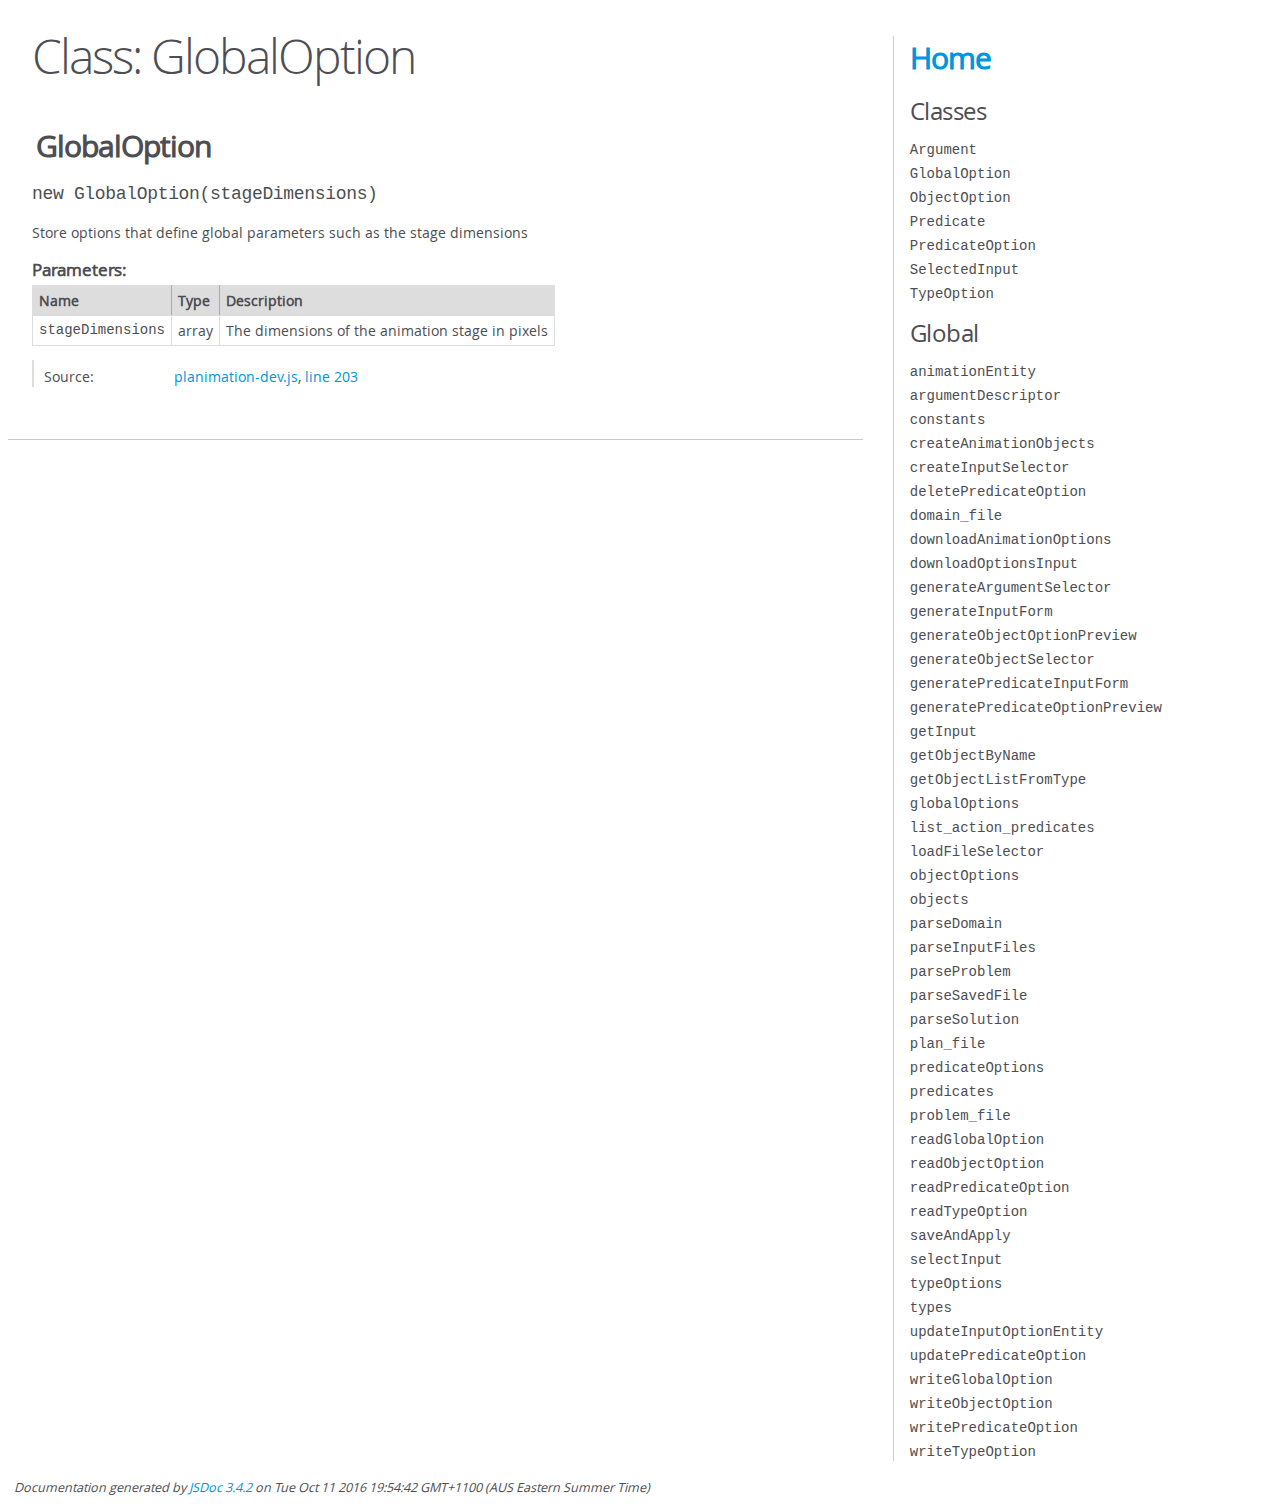
<file: src/out/GlobalOption.html>
<!DOCTYPE html>
<html lang="en">
<head>
    <meta charset="utf-8">
    <title>JSDoc: Class: GlobalOption</title>

    <script src="scripts/prettify/prettify.js"> </script>
    <script src="scripts/prettify/lang-css.js"> </script>
    <!--[if lt IE 9]>
      <script src="//html5shiv.googlecode.com/svn/trunk/html5.js"></script>
    <![endif]-->
    <link type="text/css" rel="stylesheet" href="styles/prettify-tomorrow.css">
    <link type="text/css" rel="stylesheet" href="styles/jsdoc-default.css">
</head>

<body>

<div id="main">

    <h1 class="page-title">Class: GlobalOption</h1>

    




<section>

<header>
    
        <h2>GlobalOption</h2>
        
    
</header>

<article>
    <div class="container-overview">
    
        

    

    <h4 class="name" id="GlobalOption"><span class="type-signature"></span>new GlobalOption<span class="signature">(stageDimensions)</span><span class="type-signature"></span></h4>

    



<div class="description">
    Store options that define global parameters such as the stage dimensions
</div>









    <h5>Parameters:</h5>
    

<table class="params">
    <thead>
    <tr>
        
        <th>Name</th>
        

        <th>Type</th>

        

        

        <th class="last">Description</th>
    </tr>
    </thead>

    <tbody>
    

        <tr>
            
                <td class="name"><code>stageDimensions</code></td>
            

            <td class="type">
            
                
<span class="param-type">array</span>


            
            </td>

            

            

            <td class="description last">The dimensions of the animation stage in pixels</td>
        </tr>

    
    </tbody>
</table>






<dl class="details">

    

    

    

    

    

    

    

    

    

    

    

    

    
    <dt class="tag-source">Source:</dt>
    <dd class="tag-source"><ul class="dummy"><li>
        <a href="planimation-dev.js.html">planimation-dev.js</a>, <a href="planimation-dev.js.html#line203">line 203</a>
    </li></ul></dd>
    

    

    

    
</dl>
















    
    </div>

    

    

    

     

    

    

    

    

    
</article>

</section>




</div>

<nav>
    <h2><a href="index.html">Home</a></h2><h3>Classes</h3><ul><li><a href="Argument.html">Argument</a></li><li><a href="GlobalOption.html">GlobalOption</a></li><li><a href="ObjectOption.html">ObjectOption</a></li><li><a href="Predicate.html">Predicate</a></li><li><a href="PredicateOption.html">PredicateOption</a></li><li><a href="SelectedInput.html">SelectedInput</a></li><li><a href="TypeOption.html">TypeOption</a></li></ul><h3>Global</h3><ul><li><a href="global.html#animationEntity">animationEntity</a></li><li><a href="global.html#argumentDescriptor">argumentDescriptor</a></li><li><a href="global.html#constants">constants</a></li><li><a href="global.html#createAnimationObjects">createAnimationObjects</a></li><li><a href="global.html#createInputSelector">createInputSelector</a></li><li><a href="global.html#deletePredicateOption">deletePredicateOption</a></li><li><a href="global.html#domain_file">domain_file</a></li><li><a href="global.html#downloadAnimationOptions">downloadAnimationOptions</a></li><li><a href="global.html#downloadOptionsInput">downloadOptionsInput</a></li><li><a href="global.html#generateArgumentSelector">generateArgumentSelector</a></li><li><a href="global.html#generateInputForm">generateInputForm</a></li><li><a href="global.html#generateObjectOptionPreview">generateObjectOptionPreview</a></li><li><a href="global.html#generateObjectSelector">generateObjectSelector</a></li><li><a href="global.html#generatePredicateInputForm">generatePredicateInputForm</a></li><li><a href="global.html#generatePredicateOptionPreview">generatePredicateOptionPreview</a></li><li><a href="global.html#getInput">getInput</a></li><li><a href="global.html#getObjectByName">getObjectByName</a></li><li><a href="global.html#getObjectListFromType">getObjectListFromType</a></li><li><a href="global.html#globalOptions">globalOptions</a></li><li><a href="global.html#list_action_predicates">list_action_predicates</a></li><li><a href="global.html#loadFileSelector">loadFileSelector</a></li><li><a href="global.html#objectOptions">objectOptions</a></li><li><a href="global.html#objects">objects</a></li><li><a href="global.html#parseDomain">parseDomain</a></li><li><a href="global.html#parseInputFiles">parseInputFiles</a></li><li><a href="global.html#parseProblem">parseProblem</a></li><li><a href="global.html#parseSavedFile">parseSavedFile</a></li><li><a href="global.html#parseSolution">parseSolution</a></li><li><a href="global.html#plan_file">plan_file</a></li><li><a href="global.html#predicateOptions">predicateOptions</a></li><li><a href="global.html#predicates">predicates</a></li><li><a href="global.html#problem_file">problem_file</a></li><li><a href="global.html#readGlobalOption">readGlobalOption</a></li><li><a href="global.html#readObjectOption">readObjectOption</a></li><li><a href="global.html#readPredicateOption">readPredicateOption</a></li><li><a href="global.html#readTypeOption">readTypeOption</a></li><li><a href="global.html#saveAndApply">saveAndApply</a></li><li><a href="global.html#selectInput">selectInput</a></li><li><a href="global.html#typeOptions">typeOptions</a></li><li><a href="global.html#types">types</a></li><li><a href="global.html#updateInputOptionEntity">updateInputOptionEntity</a></li><li><a href="global.html#updatePredicateOption">updatePredicateOption</a></li><li><a href="global.html#writeGlobalOption">writeGlobalOption</a></li><li><a href="global.html#writeObjectOption">writeObjectOption</a></li><li><a href="global.html#writePredicateOption">writePredicateOption</a></li><li><a href="global.html#writeTypeOption">writeTypeOption</a></li></ul>
</nav>

<br class="clear">

<footer>
    Documentation generated by <a href="https://github.com/jsdoc3/jsdoc">JSDoc 3.4.2</a> on Tue Oct 11 2016 19:54:42 GMT+1100 (AUS Eastern Summer Time)
</footer>

<script> prettyPrint(); </script>
<script src="scripts/linenumber.js"> </script>
</body>
</html>
</file>
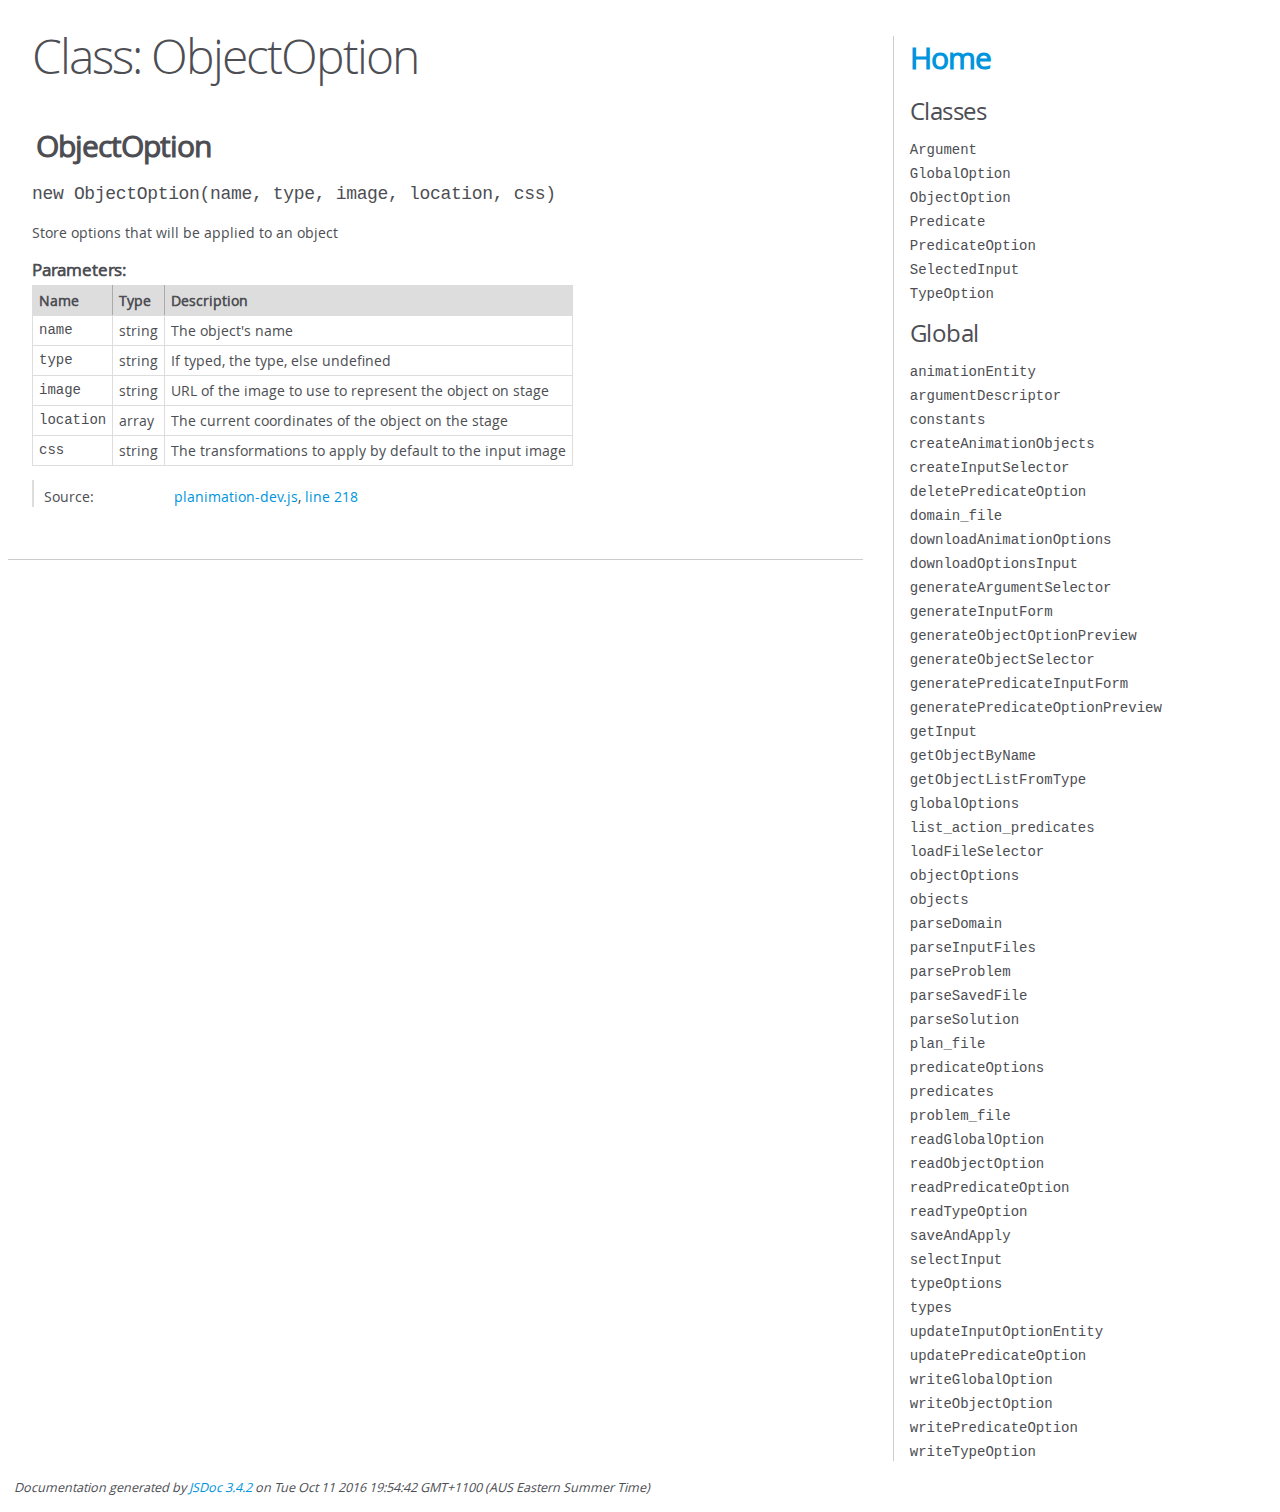
<file: src/out/ObjectOption.html>
<!DOCTYPE html>
<html lang="en">
<head>
    <meta charset="utf-8">
    <title>JSDoc: Class: ObjectOption</title>

    <script src="scripts/prettify/prettify.js"> </script>
    <script src="scripts/prettify/lang-css.js"> </script>
    <!--[if lt IE 9]>
      <script src="//html5shiv.googlecode.com/svn/trunk/html5.js"></script>
    <![endif]-->
    <link type="text/css" rel="stylesheet" href="styles/prettify-tomorrow.css">
    <link type="text/css" rel="stylesheet" href="styles/jsdoc-default.css">
</head>

<body>

<div id="main">

    <h1 class="page-title">Class: ObjectOption</h1>

    




<section>

<header>
    
        <h2>ObjectOption</h2>
        
    
</header>

<article>
    <div class="container-overview">
    
        

    

    <h4 class="name" id="ObjectOption"><span class="type-signature"></span>new ObjectOption<span class="signature">(name, type, image, location, css)</span><span class="type-signature"></span></h4>

    



<div class="description">
    Store options that will be applied to an object
</div>









    <h5>Parameters:</h5>
    

<table class="params">
    <thead>
    <tr>
        
        <th>Name</th>
        

        <th>Type</th>

        

        

        <th class="last">Description</th>
    </tr>
    </thead>

    <tbody>
    

        <tr>
            
                <td class="name"><code>name</code></td>
            

            <td class="type">
            
                
<span class="param-type">string</span>


            
            </td>

            

            

            <td class="description last">The object's name</td>
        </tr>

    

        <tr>
            
                <td class="name"><code>type</code></td>
            

            <td class="type">
            
                
<span class="param-type">string</span>


            
            </td>

            

            

            <td class="description last">If typed, the type, else undefined</td>
        </tr>

    

        <tr>
            
                <td class="name"><code>image</code></td>
            

            <td class="type">
            
                
<span class="param-type">string</span>


            
            </td>

            

            

            <td class="description last">URL of the image to use to represent the object on stage</td>
        </tr>

    

        <tr>
            
                <td class="name"><code>location</code></td>
            

            <td class="type">
            
                
<span class="param-type">array</span>


            
            </td>

            

            

            <td class="description last">The current coordinates of the object on the stage</td>
        </tr>

    

        <tr>
            
                <td class="name"><code>css</code></td>
            

            <td class="type">
            
                
<span class="param-type">string</span>


            
            </td>

            

            

            <td class="description last">The transformations to apply by default to the input image</td>
        </tr>

    
    </tbody>
</table>






<dl class="details">

    

    

    

    

    

    

    

    

    

    

    

    

    
    <dt class="tag-source">Source:</dt>
    <dd class="tag-source"><ul class="dummy"><li>
        <a href="planimation-dev.js.html">planimation-dev.js</a>, <a href="planimation-dev.js.html#line218">line 218</a>
    </li></ul></dd>
    

    

    

    
</dl>
















    
    </div>

    

    

    

     

    

    

    

    

    
</article>

</section>




</div>

<nav>
    <h2><a href="index.html">Home</a></h2><h3>Classes</h3><ul><li><a href="Argument.html">Argument</a></li><li><a href="GlobalOption.html">GlobalOption</a></li><li><a href="ObjectOption.html">ObjectOption</a></li><li><a href="Predicate.html">Predicate</a></li><li><a href="PredicateOption.html">PredicateOption</a></li><li><a href="SelectedInput.html">SelectedInput</a></li><li><a href="TypeOption.html">TypeOption</a></li></ul><h3>Global</h3><ul><li><a href="global.html#animationEntity">animationEntity</a></li><li><a href="global.html#argumentDescriptor">argumentDescriptor</a></li><li><a href="global.html#constants">constants</a></li><li><a href="global.html#createAnimationObjects">createAnimationObjects</a></li><li><a href="global.html#createInputSelector">createInputSelector</a></li><li><a href="global.html#deletePredicateOption">deletePredicateOption</a></li><li><a href="global.html#domain_file">domain_file</a></li><li><a href="global.html#downloadAnimationOptions">downloadAnimationOptions</a></li><li><a href="global.html#downloadOptionsInput">downloadOptionsInput</a></li><li><a href="global.html#generateArgumentSelector">generateArgumentSelector</a></li><li><a href="global.html#generateInputForm">generateInputForm</a></li><li><a href="global.html#generateObjectOptionPreview">generateObjectOptionPreview</a></li><li><a href="global.html#generateObjectSelector">generateObjectSelector</a></li><li><a href="global.html#generatePredicateInputForm">generatePredicateInputForm</a></li><li><a href="global.html#generatePredicateOptionPreview">generatePredicateOptionPreview</a></li><li><a href="global.html#getInput">getInput</a></li><li><a href="global.html#getObjectByName">getObjectByName</a></li><li><a href="global.html#getObjectListFromType">getObjectListFromType</a></li><li><a href="global.html#globalOptions">globalOptions</a></li><li><a href="global.html#list_action_predicates">list_action_predicates</a></li><li><a href="global.html#loadFileSelector">loadFileSelector</a></li><li><a href="global.html#objectOptions">objectOptions</a></li><li><a href="global.html#objects">objects</a></li><li><a href="global.html#parseDomain">parseDomain</a></li><li><a href="global.html#parseInputFiles">parseInputFiles</a></li><li><a href="global.html#parseProblem">parseProblem</a></li><li><a href="global.html#parseSavedFile">parseSavedFile</a></li><li><a href="global.html#parseSolution">parseSolution</a></li><li><a href="global.html#plan_file">plan_file</a></li><li><a href="global.html#predicateOptions">predicateOptions</a></li><li><a href="global.html#predicates">predicates</a></li><li><a href="global.html#problem_file">problem_file</a></li><li><a href="global.html#readGlobalOption">readGlobalOption</a></li><li><a href="global.html#readObjectOption">readObjectOption</a></li><li><a href="global.html#readPredicateOption">readPredicateOption</a></li><li><a href="global.html#readTypeOption">readTypeOption</a></li><li><a href="global.html#saveAndApply">saveAndApply</a></li><li><a href="global.html#selectInput">selectInput</a></li><li><a href="global.html#typeOptions">typeOptions</a></li><li><a href="global.html#types">types</a></li><li><a href="global.html#updateInputOptionEntity">updateInputOptionEntity</a></li><li><a href="global.html#updatePredicateOption">updatePredicateOption</a></li><li><a href="global.html#writeGlobalOption">writeGlobalOption</a></li><li><a href="global.html#writeObjectOption">writeObjectOption</a></li><li><a href="global.html#writePredicateOption">writePredicateOption</a></li><li><a href="global.html#writeTypeOption">writeTypeOption</a></li></ul>
</nav>

<br class="clear">

<footer>
    Documentation generated by <a href="https://github.com/jsdoc3/jsdoc">JSDoc 3.4.2</a> on Tue Oct 11 2016 19:54:42 GMT+1100 (AUS Eastern Summer Time)
</footer>

<script> prettyPrint(); </script>
<script src="scripts/linenumber.js"> </script>
</body>
</html>
</file>
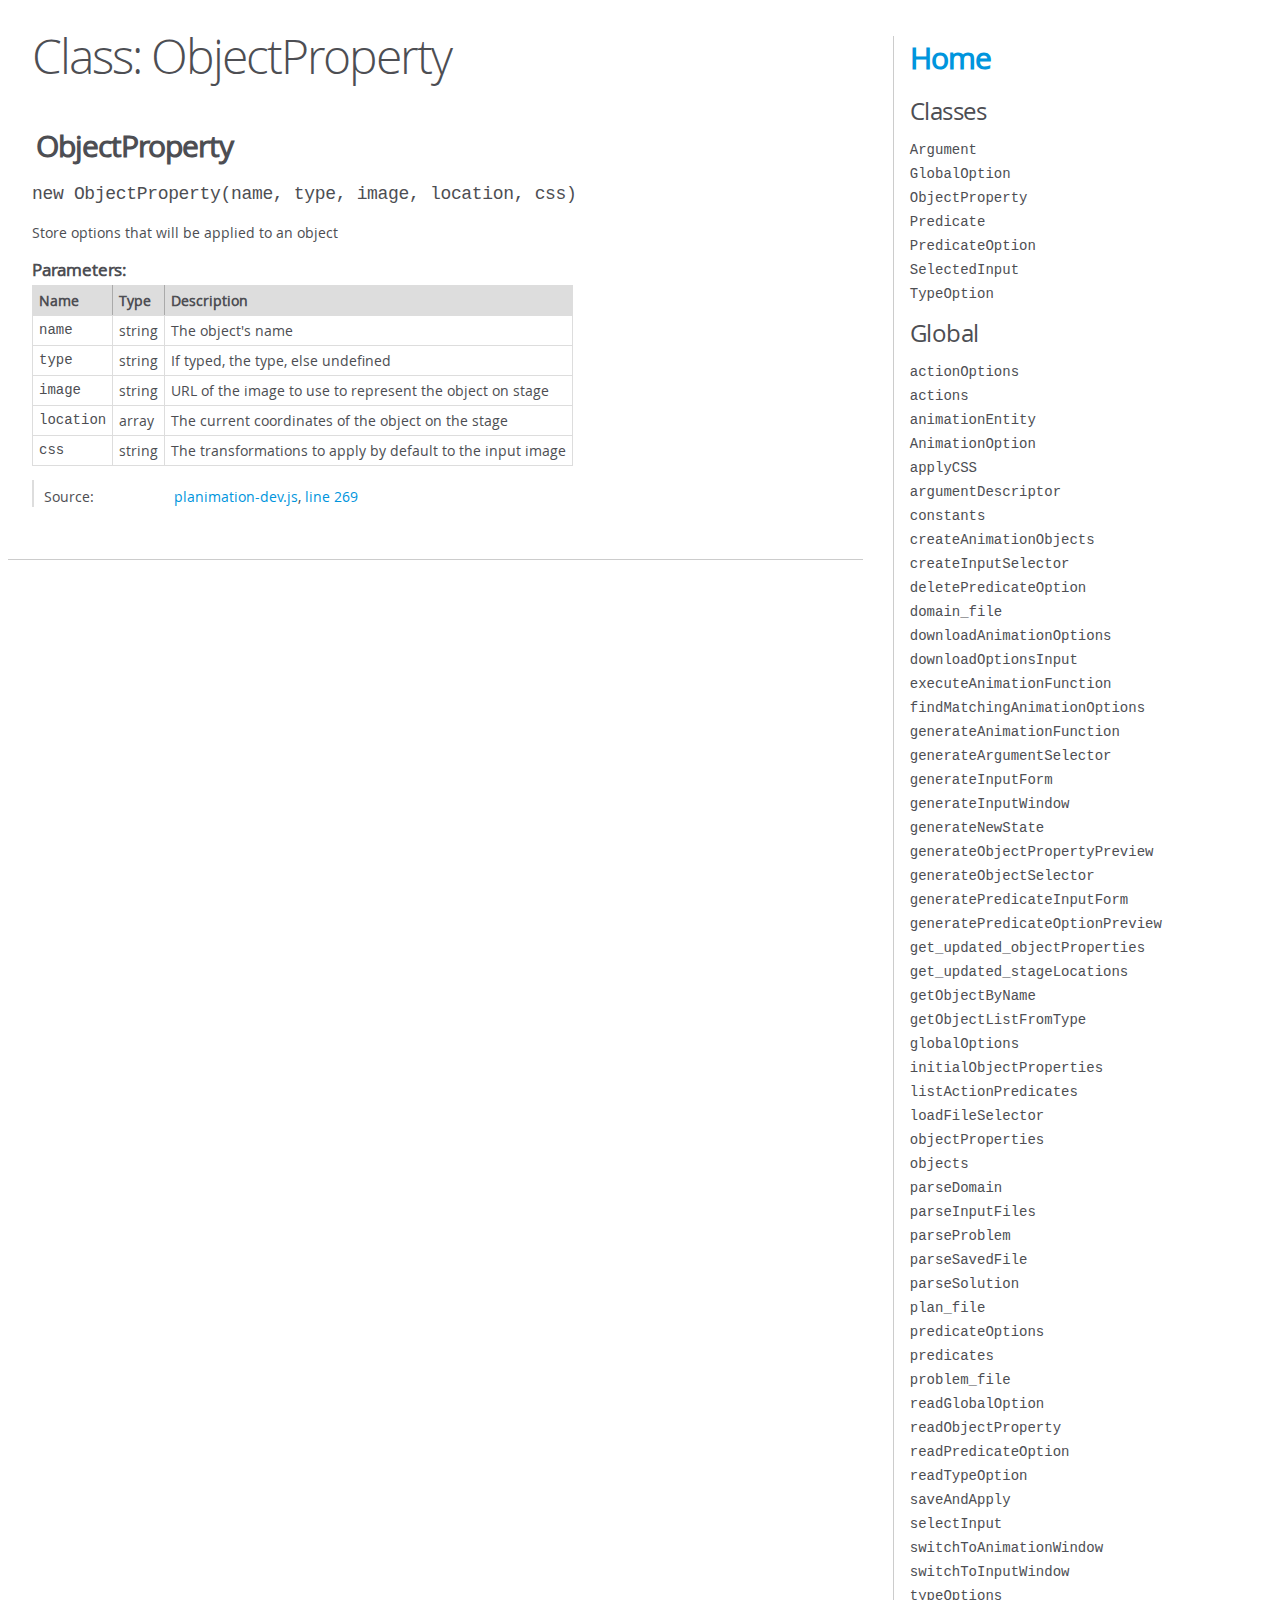
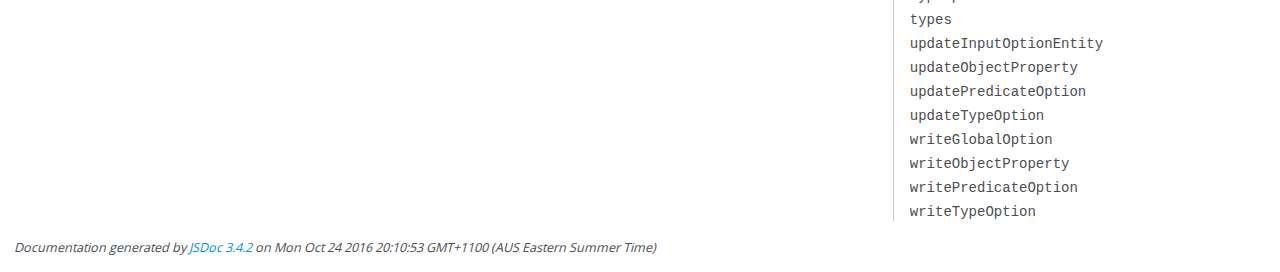
<file: src/out/ObjectProperty.html>
<!DOCTYPE html>
<html lang="en">
<head>
    <meta charset="utf-8">
    <title>JSDoc: Class: ObjectProperty</title>

    <script src="scripts/prettify/prettify.js"> </script>
    <script src="scripts/prettify/lang-css.js"> </script>
    <!--[if lt IE 9]>
      <script src="//html5shiv.googlecode.com/svn/trunk/html5.js"></script>
    <![endif]-->
    <link type="text/css" rel="stylesheet" href="styles/prettify-tomorrow.css">
    <link type="text/css" rel="stylesheet" href="styles/jsdoc-default.css">
</head>

<body>

<div id="main">

    <h1 class="page-title">Class: ObjectProperty</h1>

    




<section>

<header>
    
        <h2>ObjectProperty</h2>
        
    
</header>

<article>
    <div class="container-overview">
    
        

    

    <h4 class="name" id="ObjectProperty"><span class="type-signature"></span>new ObjectProperty<span class="signature">(name, type, image, location, css)</span><span class="type-signature"></span></h4>

    



<div class="description">
    Store options that will be applied to an object
</div>









    <h5>Parameters:</h5>
    

<table class="params">
    <thead>
    <tr>
        
        <th>Name</th>
        

        <th>Type</th>

        

        

        <th class="last">Description</th>
    </tr>
    </thead>

    <tbody>
    

        <tr>
            
                <td class="name"><code>name</code></td>
            

            <td class="type">
            
                
<span class="param-type">string</span>


            
            </td>

            

            

            <td class="description last">The object's name</td>
        </tr>

    

        <tr>
            
                <td class="name"><code>type</code></td>
            

            <td class="type">
            
                
<span class="param-type">string</span>


            
            </td>

            

            

            <td class="description last">If typed, the type, else undefined</td>
        </tr>

    

        <tr>
            
                <td class="name"><code>image</code></td>
            

            <td class="type">
            
                
<span class="param-type">string</span>


            
            </td>

            

            

            <td class="description last">URL of the image to use to represent the object on stage</td>
        </tr>

    

        <tr>
            
                <td class="name"><code>location</code></td>
            

            <td class="type">
            
                
<span class="param-type">array</span>


            
            </td>

            

            

            <td class="description last">The current coordinates of the object on the stage</td>
        </tr>

    

        <tr>
            
                <td class="name"><code>css</code></td>
            

            <td class="type">
            
                
<span class="param-type">string</span>


            
            </td>

            

            

            <td class="description last">The transformations to apply by default to the input image</td>
        </tr>

    
    </tbody>
</table>






<dl class="details">

    

    

    

    

    

    

    

    

    

    

    

    

    
    <dt class="tag-source">Source:</dt>
    <dd class="tag-source"><ul class="dummy"><li>
        <a href="planimation-dev.js.html">planimation-dev.js</a>, <a href="planimation-dev.js.html#line269">line 269</a>
    </li></ul></dd>
    

    

    

    
</dl>
















    
    </div>

    

    

    

     

    

    

    

    

    
</article>

</section>




</div>

<nav>
    <h2><a href="index.html">Home</a></h2><h3>Classes</h3><ul><li><a href="Argument.html">Argument</a></li><li><a href="GlobalOption.html">GlobalOption</a></li><li><a href="ObjectProperty.html">ObjectProperty</a></li><li><a href="Predicate.html">Predicate</a></li><li><a href="PredicateOption.html">PredicateOption</a></li><li><a href="SelectedInput.html">SelectedInput</a></li><li><a href="TypeOption.html">TypeOption</a></li></ul><h3>Global</h3><ul><li><a href="global.html#actionOptions">actionOptions</a></li><li><a href="global.html#actions">actions</a></li><li><a href="global.html#animationEntity">animationEntity</a></li><li><a href="global.html#AnimationOption">AnimationOption</a></li><li><a href="global.html#applyCSS">applyCSS</a></li><li><a href="global.html#argumentDescriptor">argumentDescriptor</a></li><li><a href="global.html#constants">constants</a></li><li><a href="global.html#createAnimationObjects">createAnimationObjects</a></li><li><a href="global.html#createInputSelector">createInputSelector</a></li><li><a href="global.html#deletePredicateOption">deletePredicateOption</a></li><li><a href="global.html#domain_file">domain_file</a></li><li><a href="global.html#downloadAnimationOptions">downloadAnimationOptions</a></li><li><a href="global.html#downloadOptionsInput">downloadOptionsInput</a></li><li><a href="global.html#executeAnimationFunction">executeAnimationFunction</a></li><li><a href="global.html#findMatchingAnimationOptions">findMatchingAnimationOptions</a></li><li><a href="global.html#generateAnimationFunction">generateAnimationFunction</a></li><li><a href="global.html#generateArgumentSelector">generateArgumentSelector</a></li><li><a href="global.html#generateInputForm">generateInputForm</a></li><li><a href="global.html#generateInputWindow">generateInputWindow</a></li><li><a href="global.html#generateNewState">generateNewState</a></li><li><a href="global.html#generateObjectPropertyPreview">generateObjectPropertyPreview</a></li><li><a href="global.html#generateObjectSelector">generateObjectSelector</a></li><li><a href="global.html#generatePredicateInputForm">generatePredicateInputForm</a></li><li><a href="global.html#generatePredicateOptionPreview">generatePredicateOptionPreview</a></li><li><a href="global.html#get_updated_objectProperties">get_updated_objectProperties</a></li><li><a href="global.html#get_updated_stageLocations">get_updated_stageLocations</a></li><li><a href="global.html#getObjectByName">getObjectByName</a></li><li><a href="global.html#getObjectListFromType">getObjectListFromType</a></li><li><a href="global.html#globalOptions">globalOptions</a></li><li><a href="global.html#initialObjectProperties">initialObjectProperties</a></li><li><a href="global.html#listActionPredicates">listActionPredicates</a></li><li><a href="global.html#loadFileSelector">loadFileSelector</a></li><li><a href="global.html#objectProperties">objectProperties</a></li><li><a href="global.html#objects">objects</a></li><li><a href="global.html#parseDomain">parseDomain</a></li><li><a href="global.html#parseInputFiles">parseInputFiles</a></li><li><a href="global.html#parseProblem">parseProblem</a></li><li><a href="global.html#parseSavedFile">parseSavedFile</a></li><li><a href="global.html#parseSolution">parseSolution</a></li><li><a href="global.html#plan_file">plan_file</a></li><li><a href="global.html#predicateOptions">predicateOptions</a></li><li><a href="global.html#predicates">predicates</a></li><li><a href="global.html#problem_file">problem_file</a></li><li><a href="global.html#readGlobalOption">readGlobalOption</a></li><li><a href="global.html#readObjectProperty">readObjectProperty</a></li><li><a href="global.html#readPredicateOption">readPredicateOption</a></li><li><a href="global.html#readTypeOption">readTypeOption</a></li><li><a href="global.html#saveAndApply">saveAndApply</a></li><li><a href="global.html#selectInput">selectInput</a></li><li><a href="global.html#switchToAnimationWindow">switchToAnimationWindow</a></li><li><a href="global.html#switchToInputWindow">switchToInputWindow</a></li><li><a href="global.html#typeOptions">typeOptions</a></li><li><a href="global.html#types">types</a></li><li><a href="global.html#updateInputOptionEntity">updateInputOptionEntity</a></li><li><a href="global.html#updateObjectProperty">updateObjectProperty</a></li><li><a href="global.html#updatePredicateOption">updatePredicateOption</a></li><li><a href="global.html#updateTypeOption">updateTypeOption</a></li><li><a href="global.html#writeGlobalOption">writeGlobalOption</a></li><li><a href="global.html#writeObjectProperty">writeObjectProperty</a></li><li><a href="global.html#writePredicateOption">writePredicateOption</a></li><li><a href="global.html#writeTypeOption">writeTypeOption</a></li></ul>
</nav>

<br class="clear">

<footer>
    Documentation generated by <a href="https://github.com/jsdoc3/jsdoc">JSDoc 3.4.2</a> on Mon Oct 24 2016 20:10:53 GMT+1100 (AUS Eastern Summer Time)
</footer>

<script> prettyPrint(); </script>
<script src="scripts/linenumber.js"> </script>
</body>
</html>
</file>
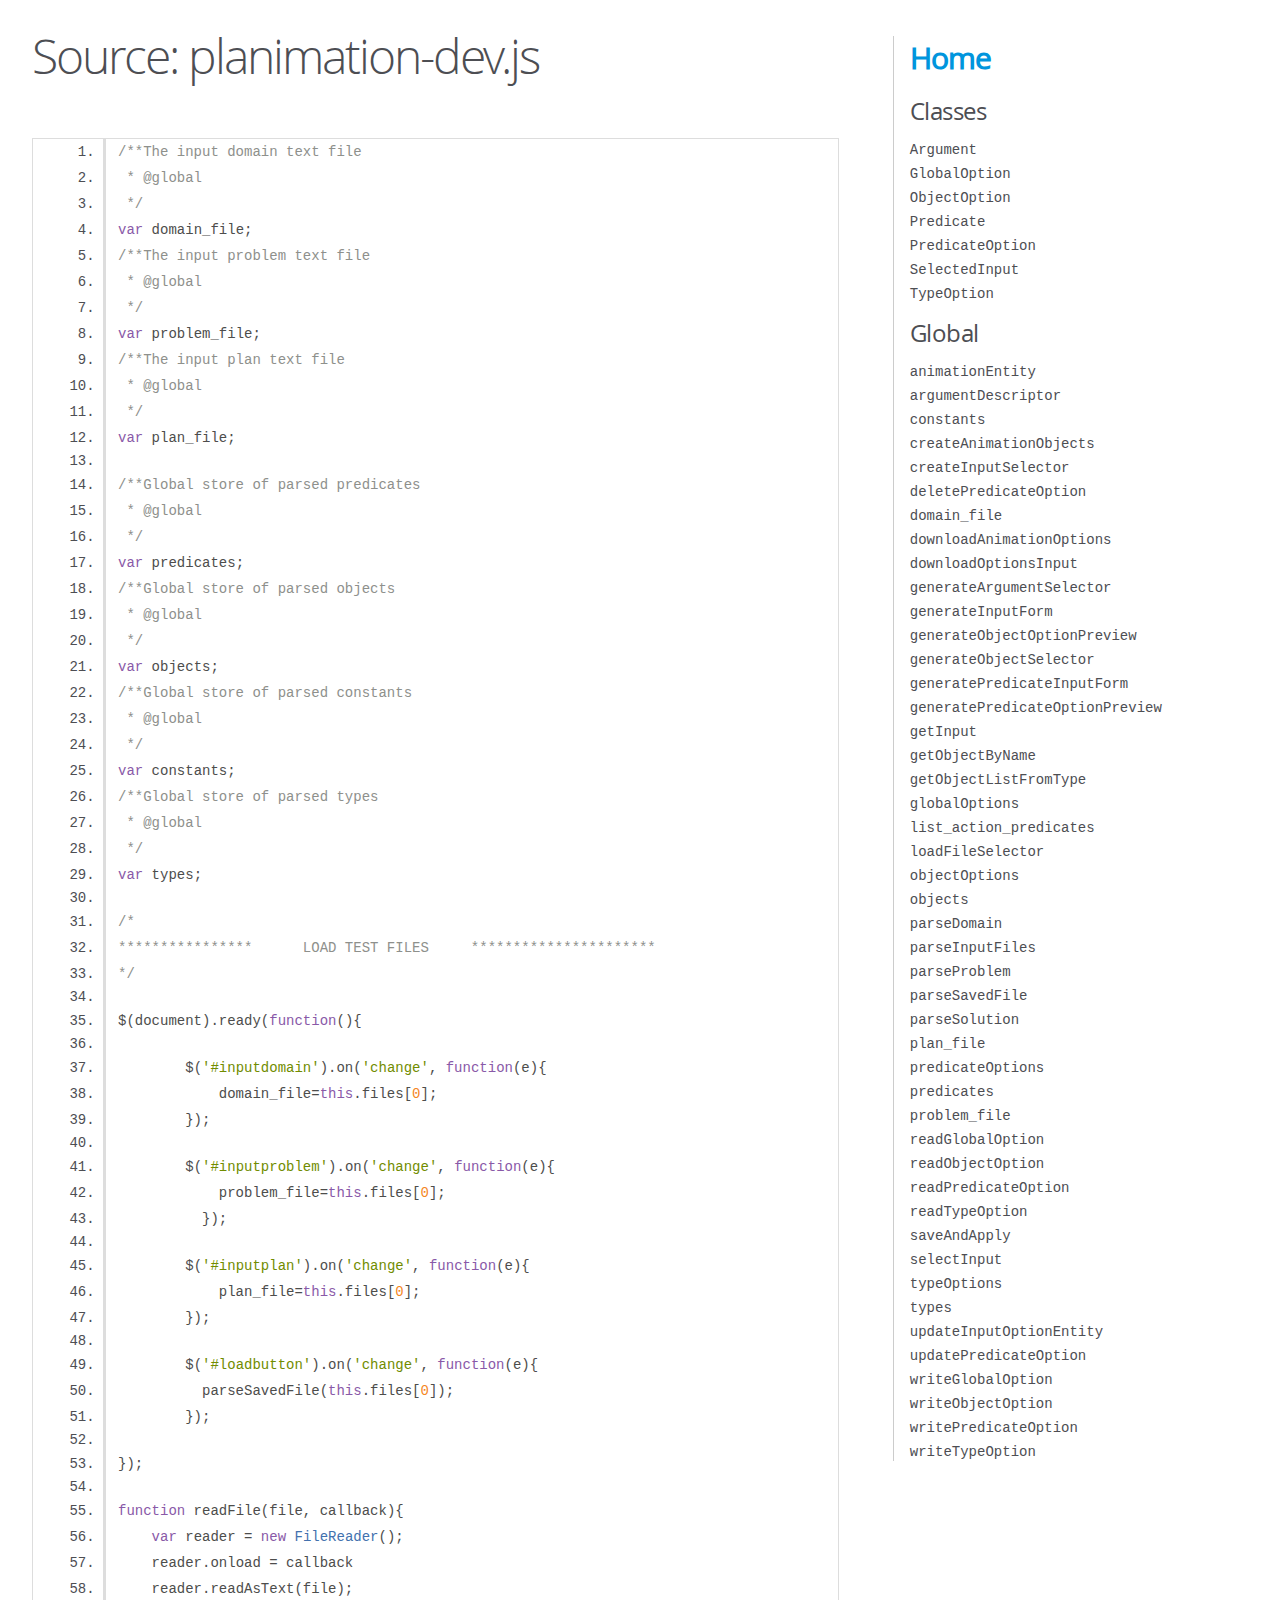
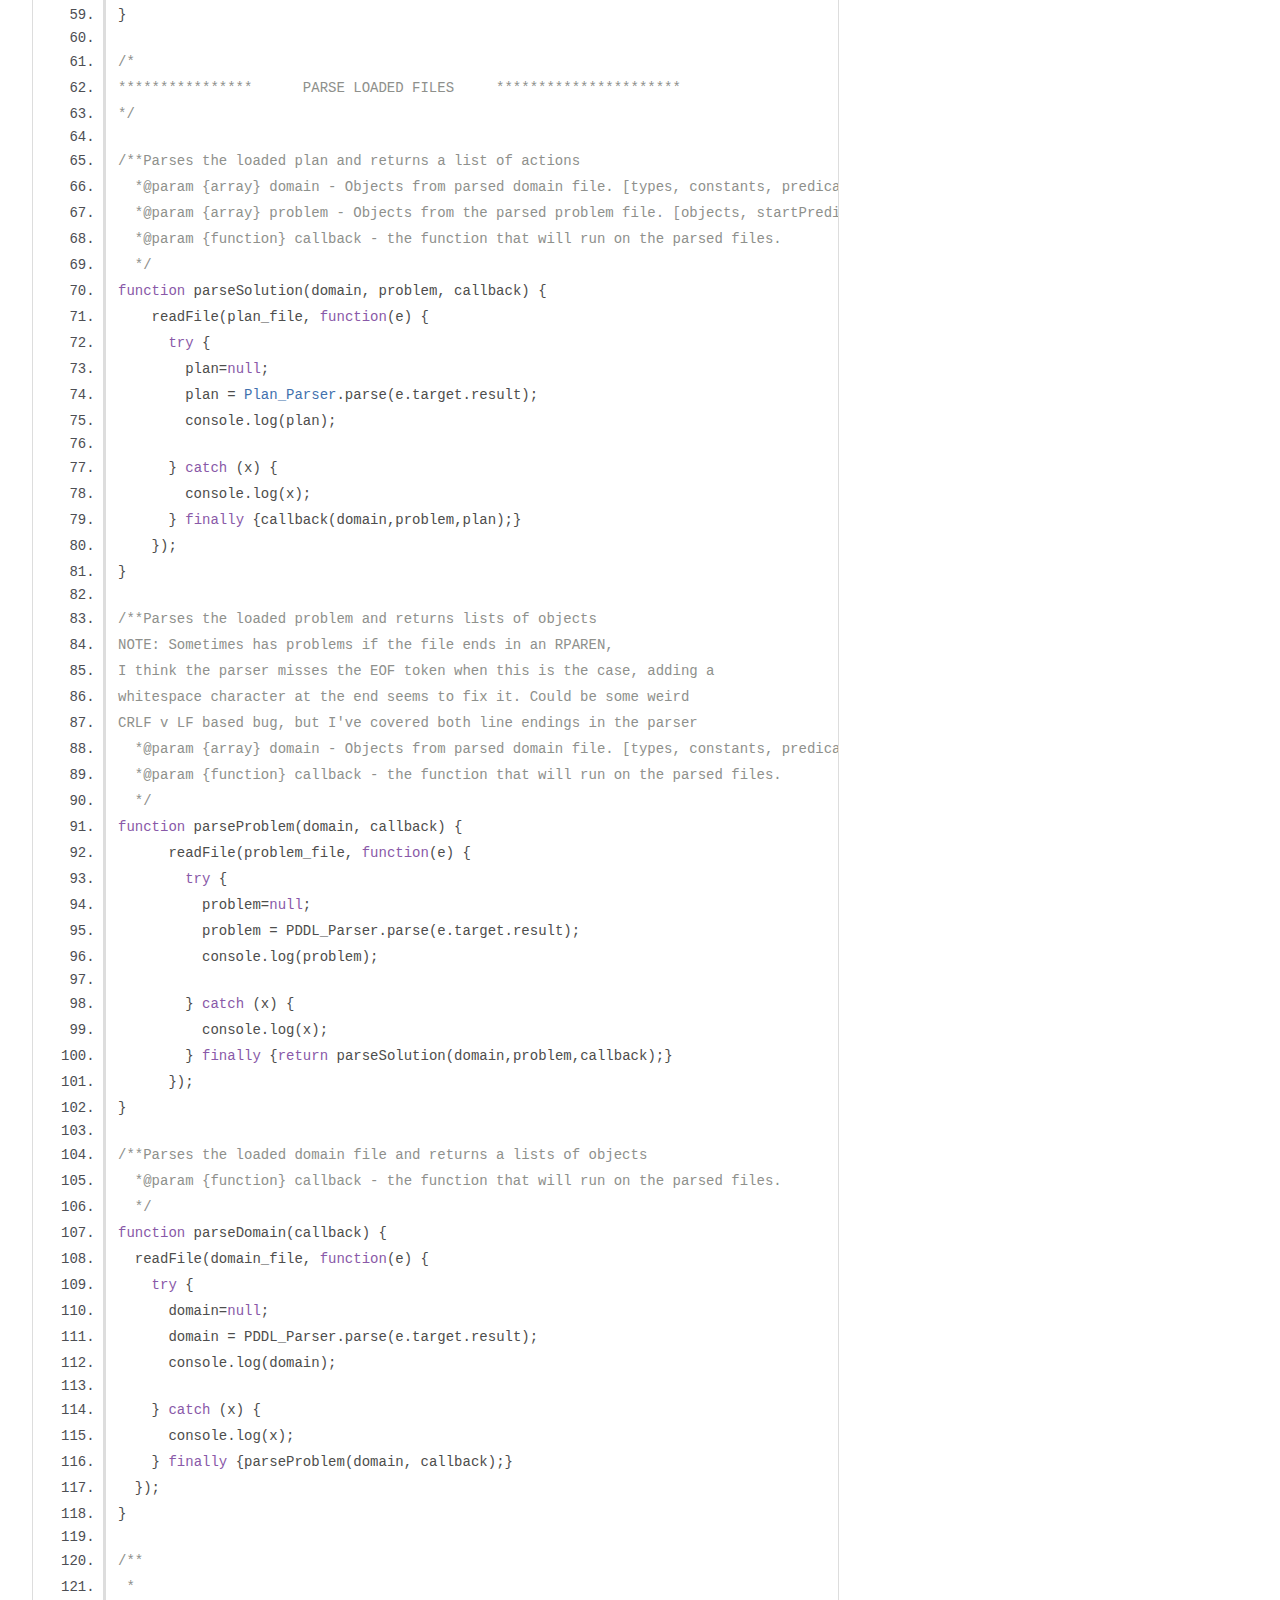
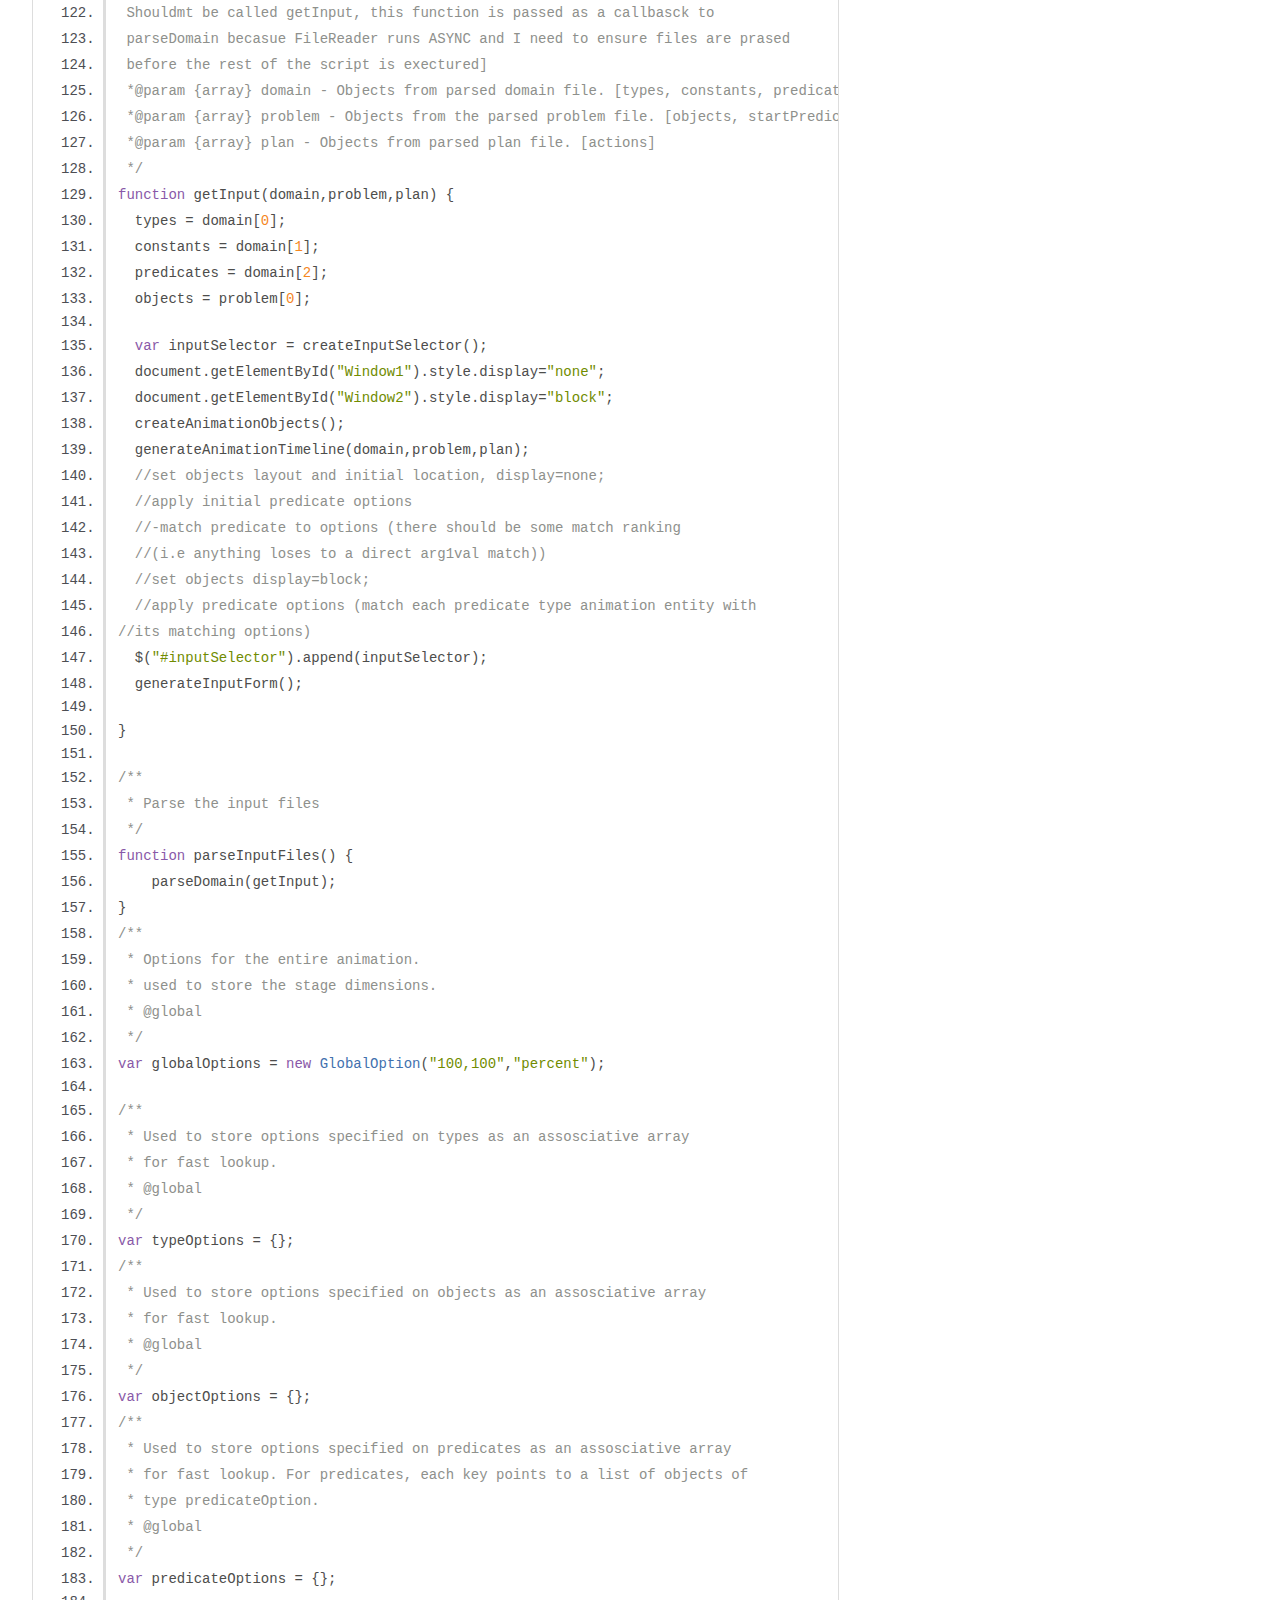
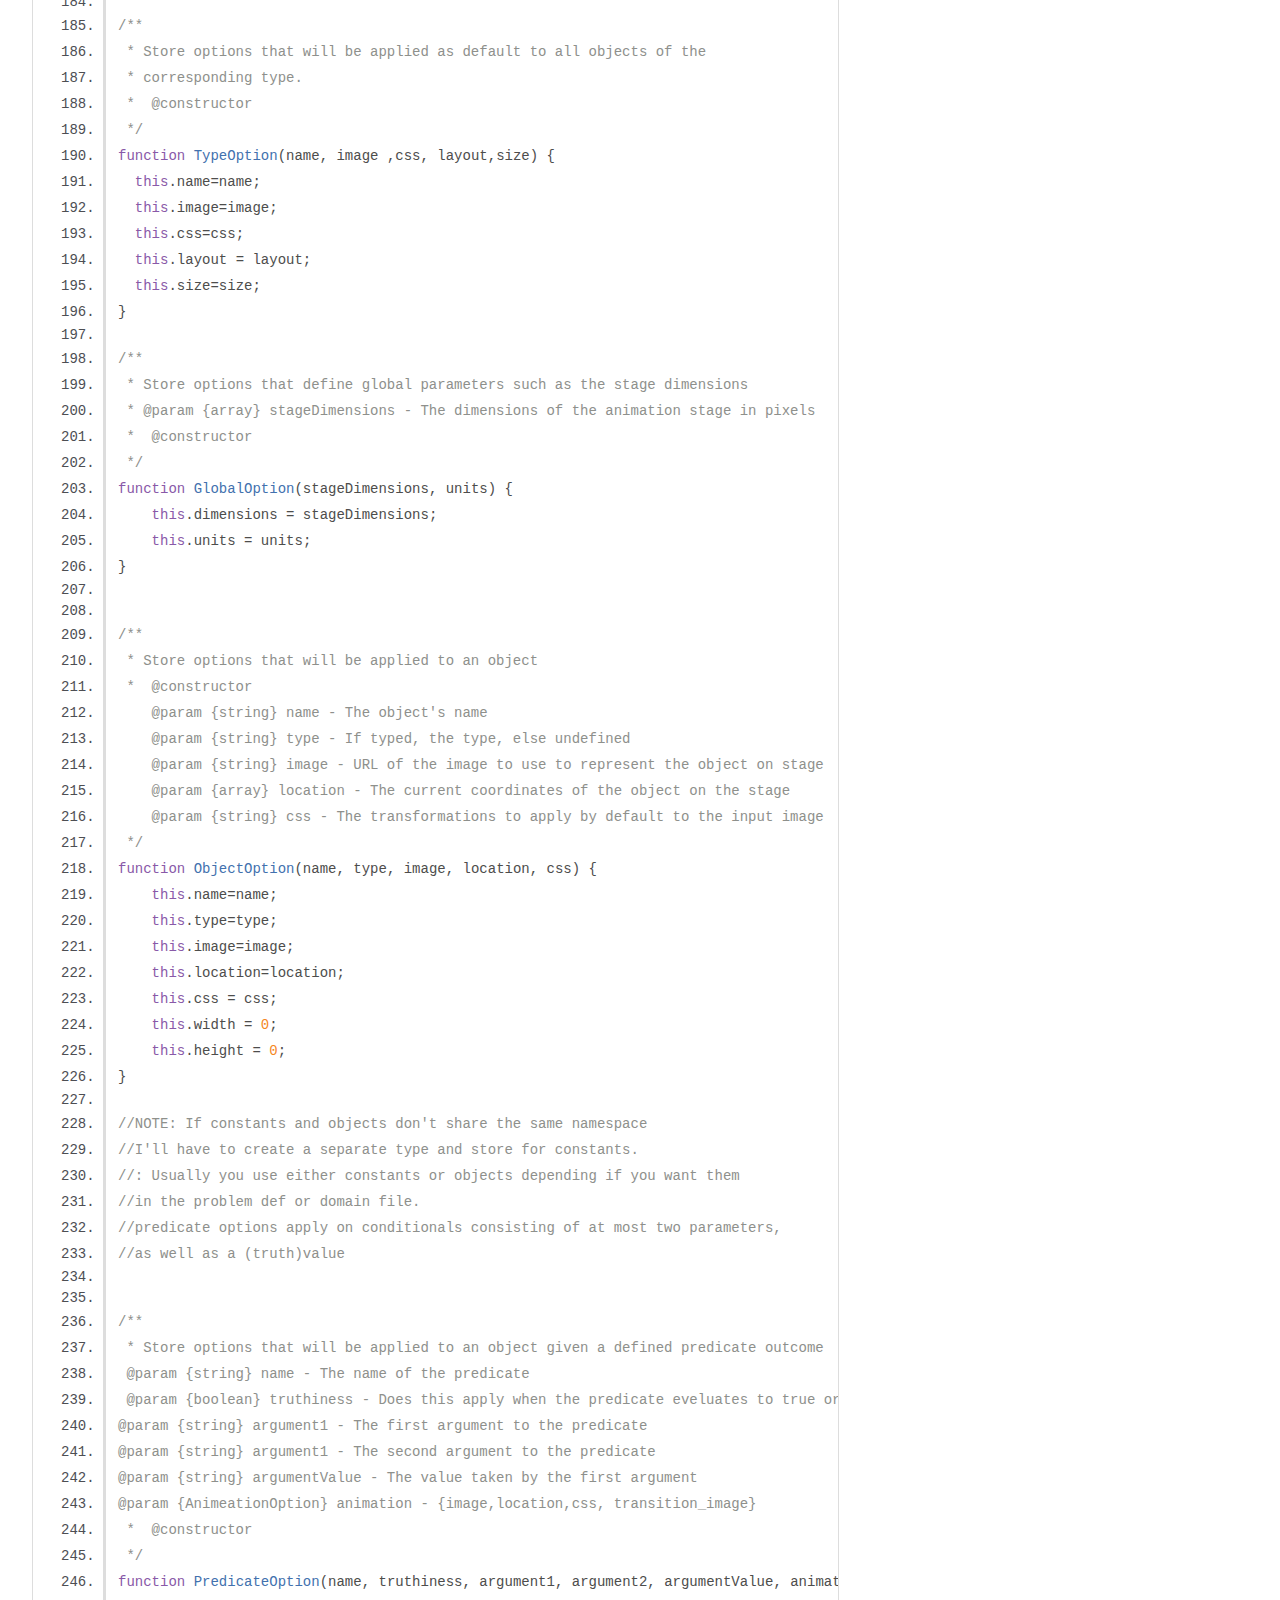
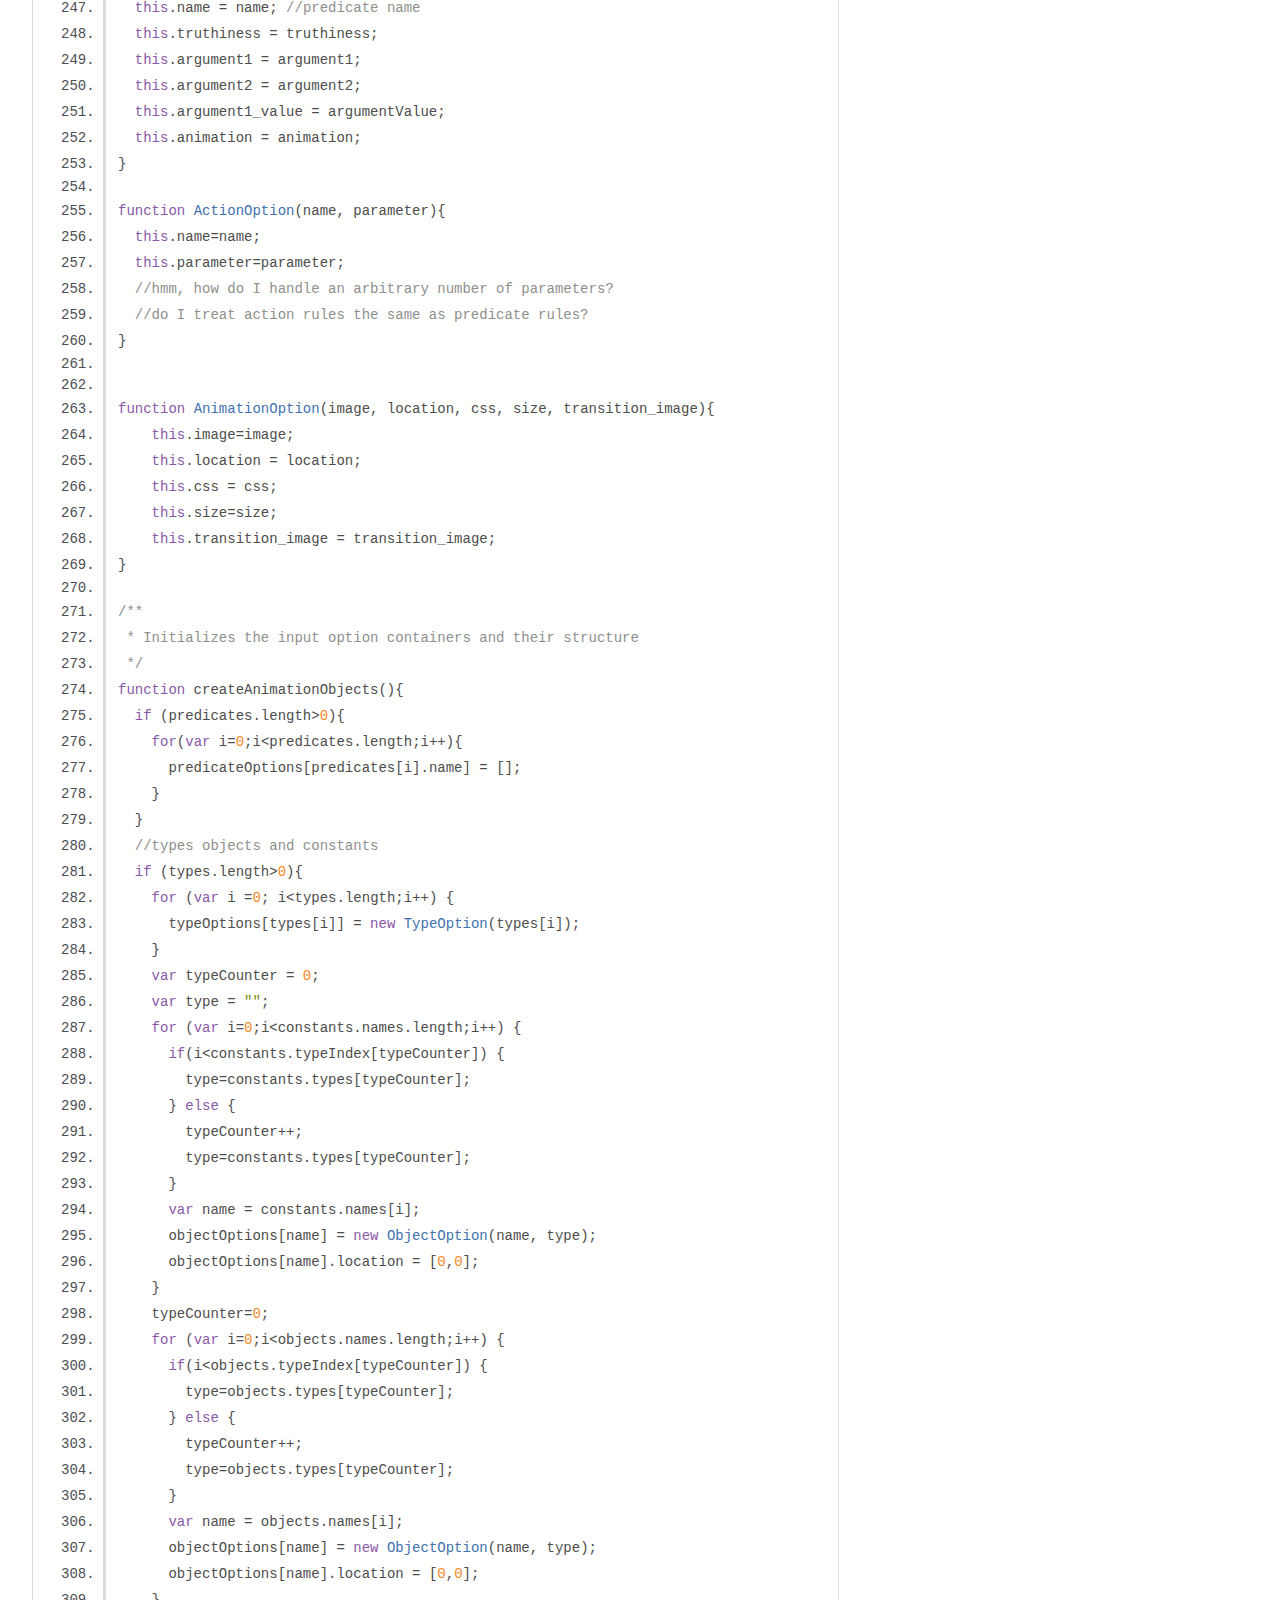
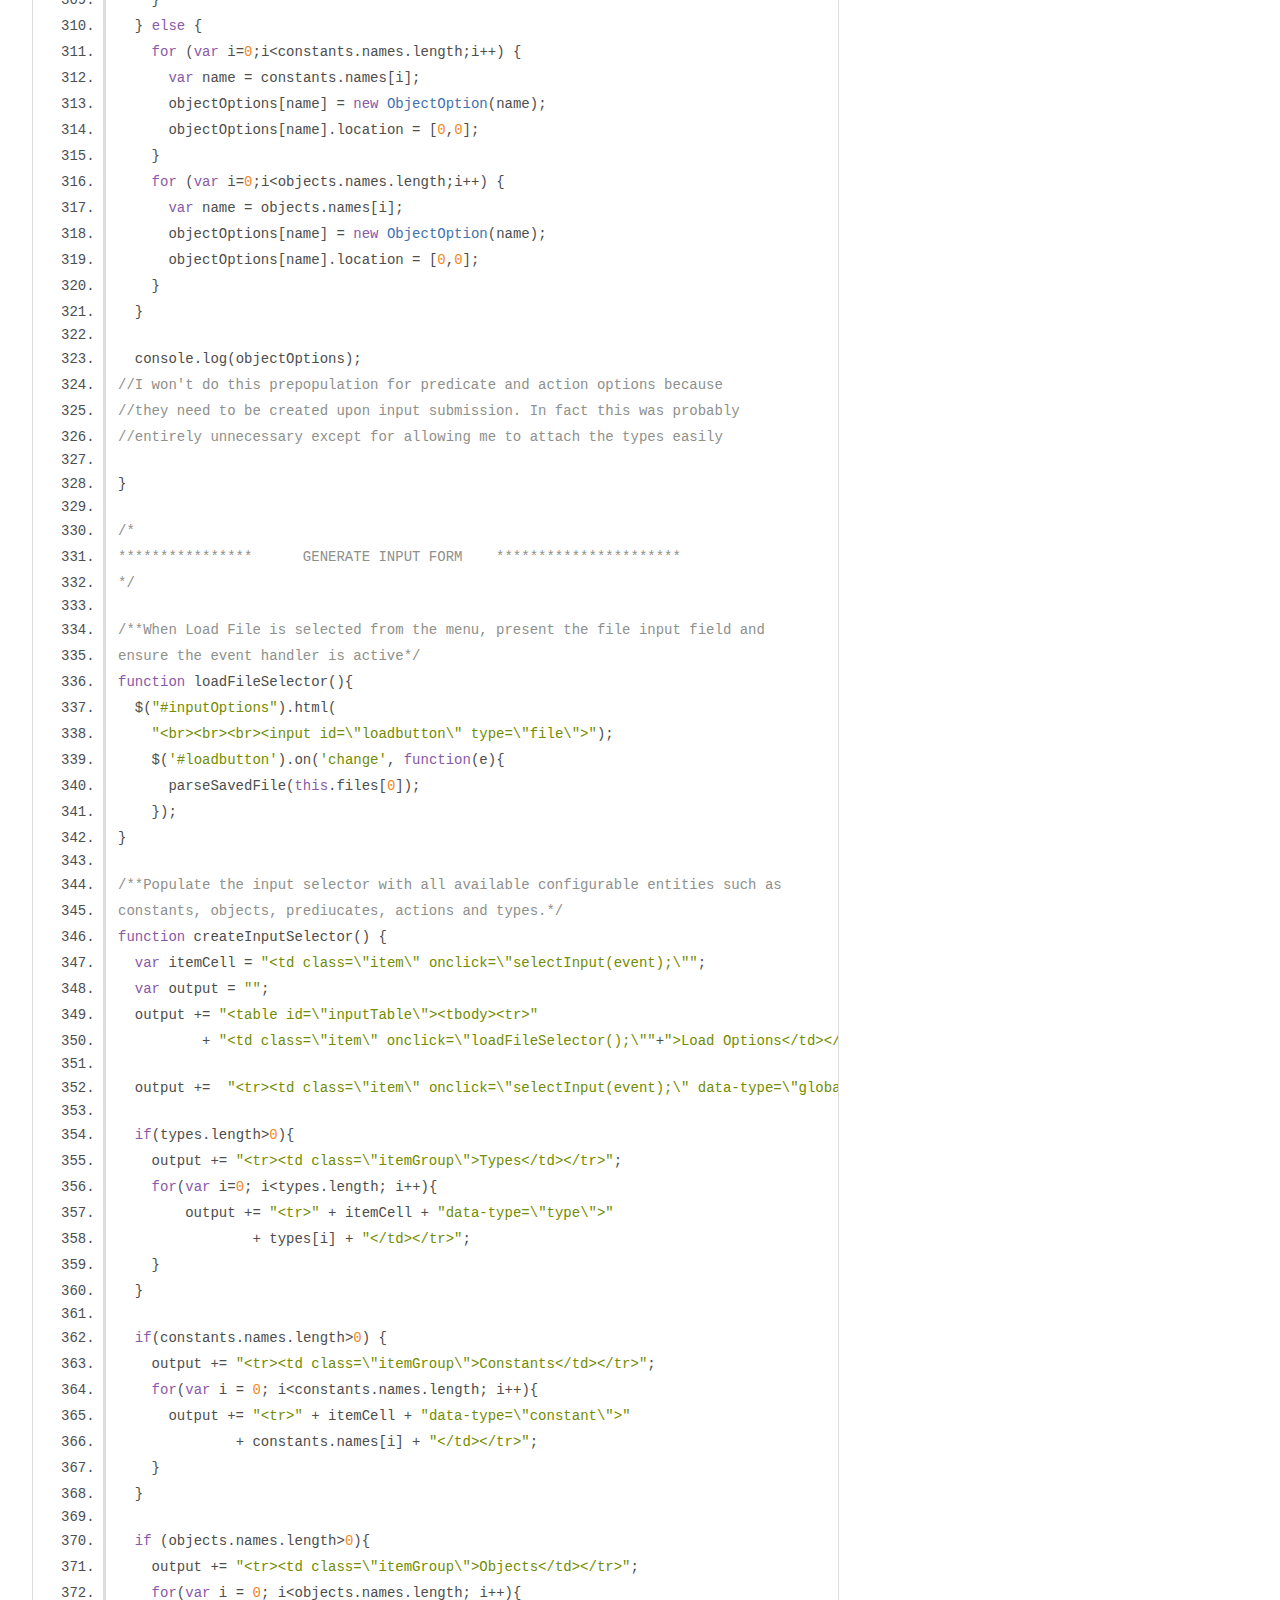
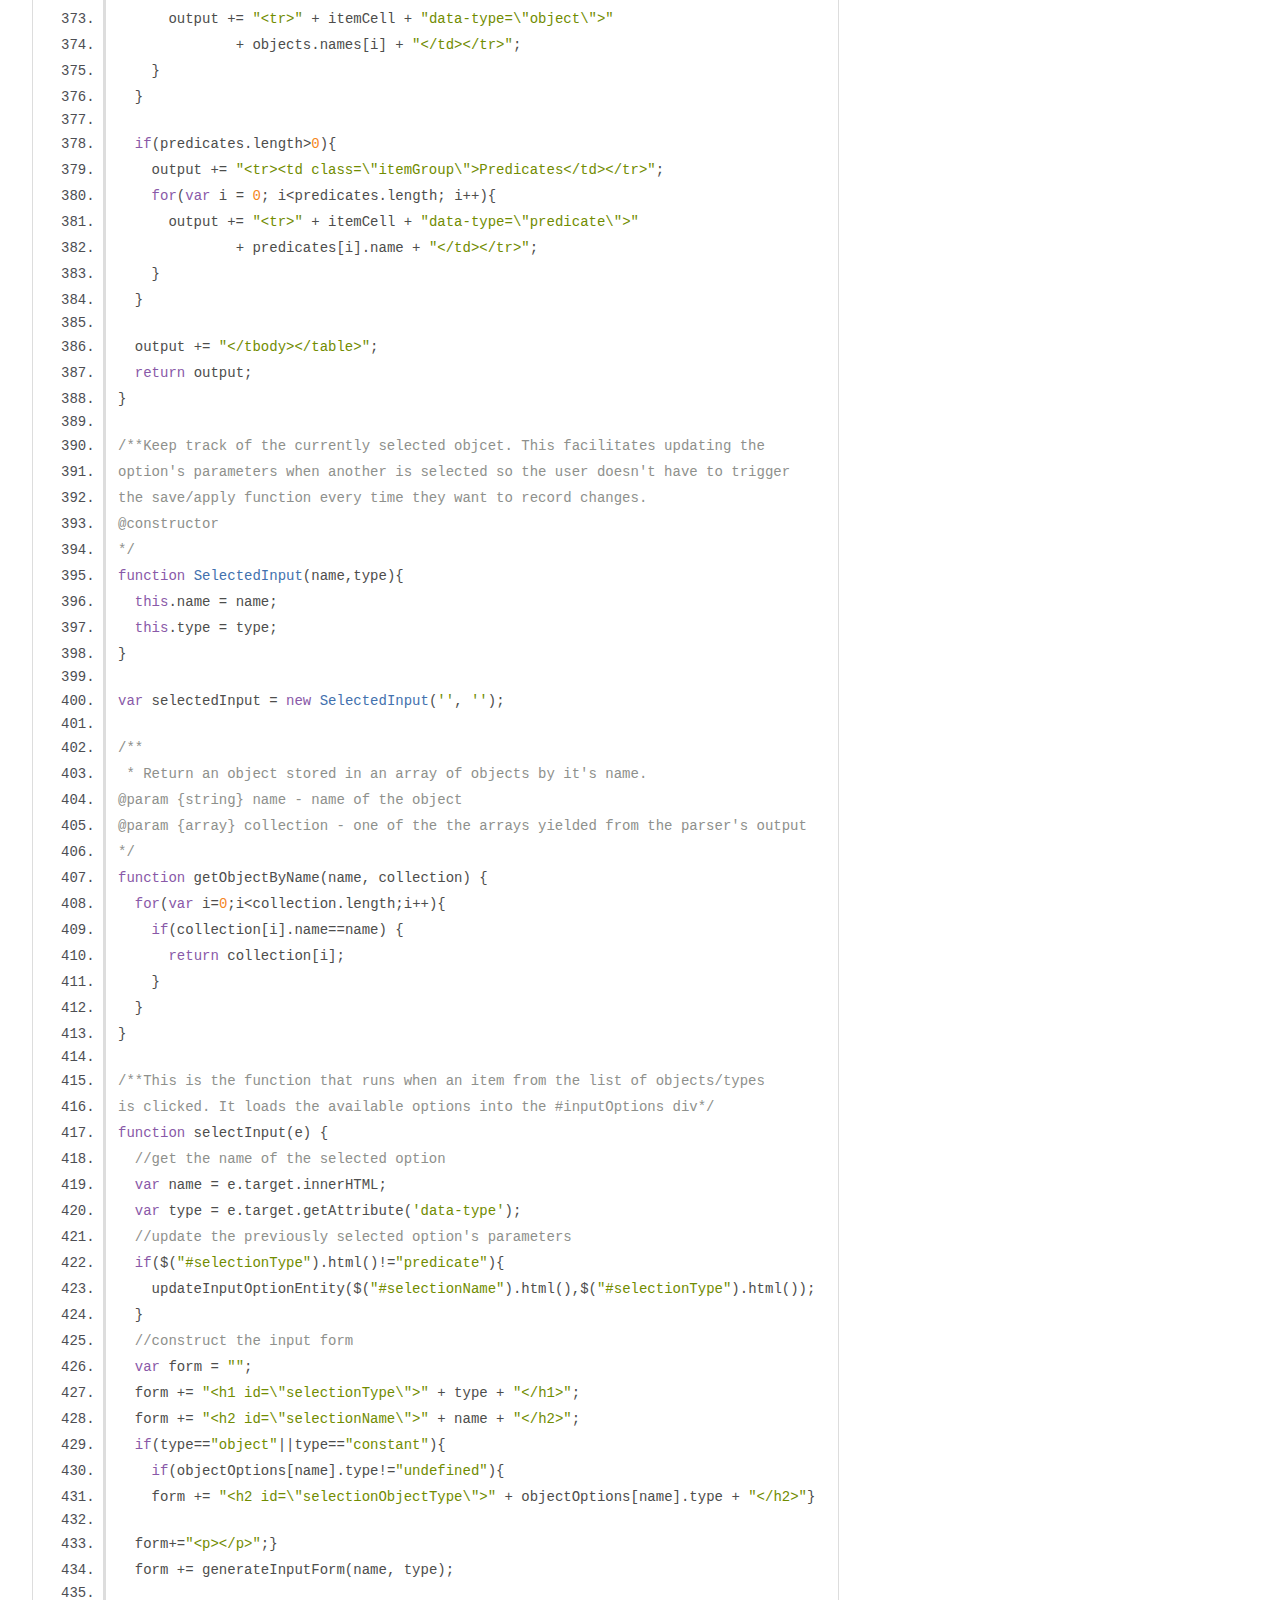
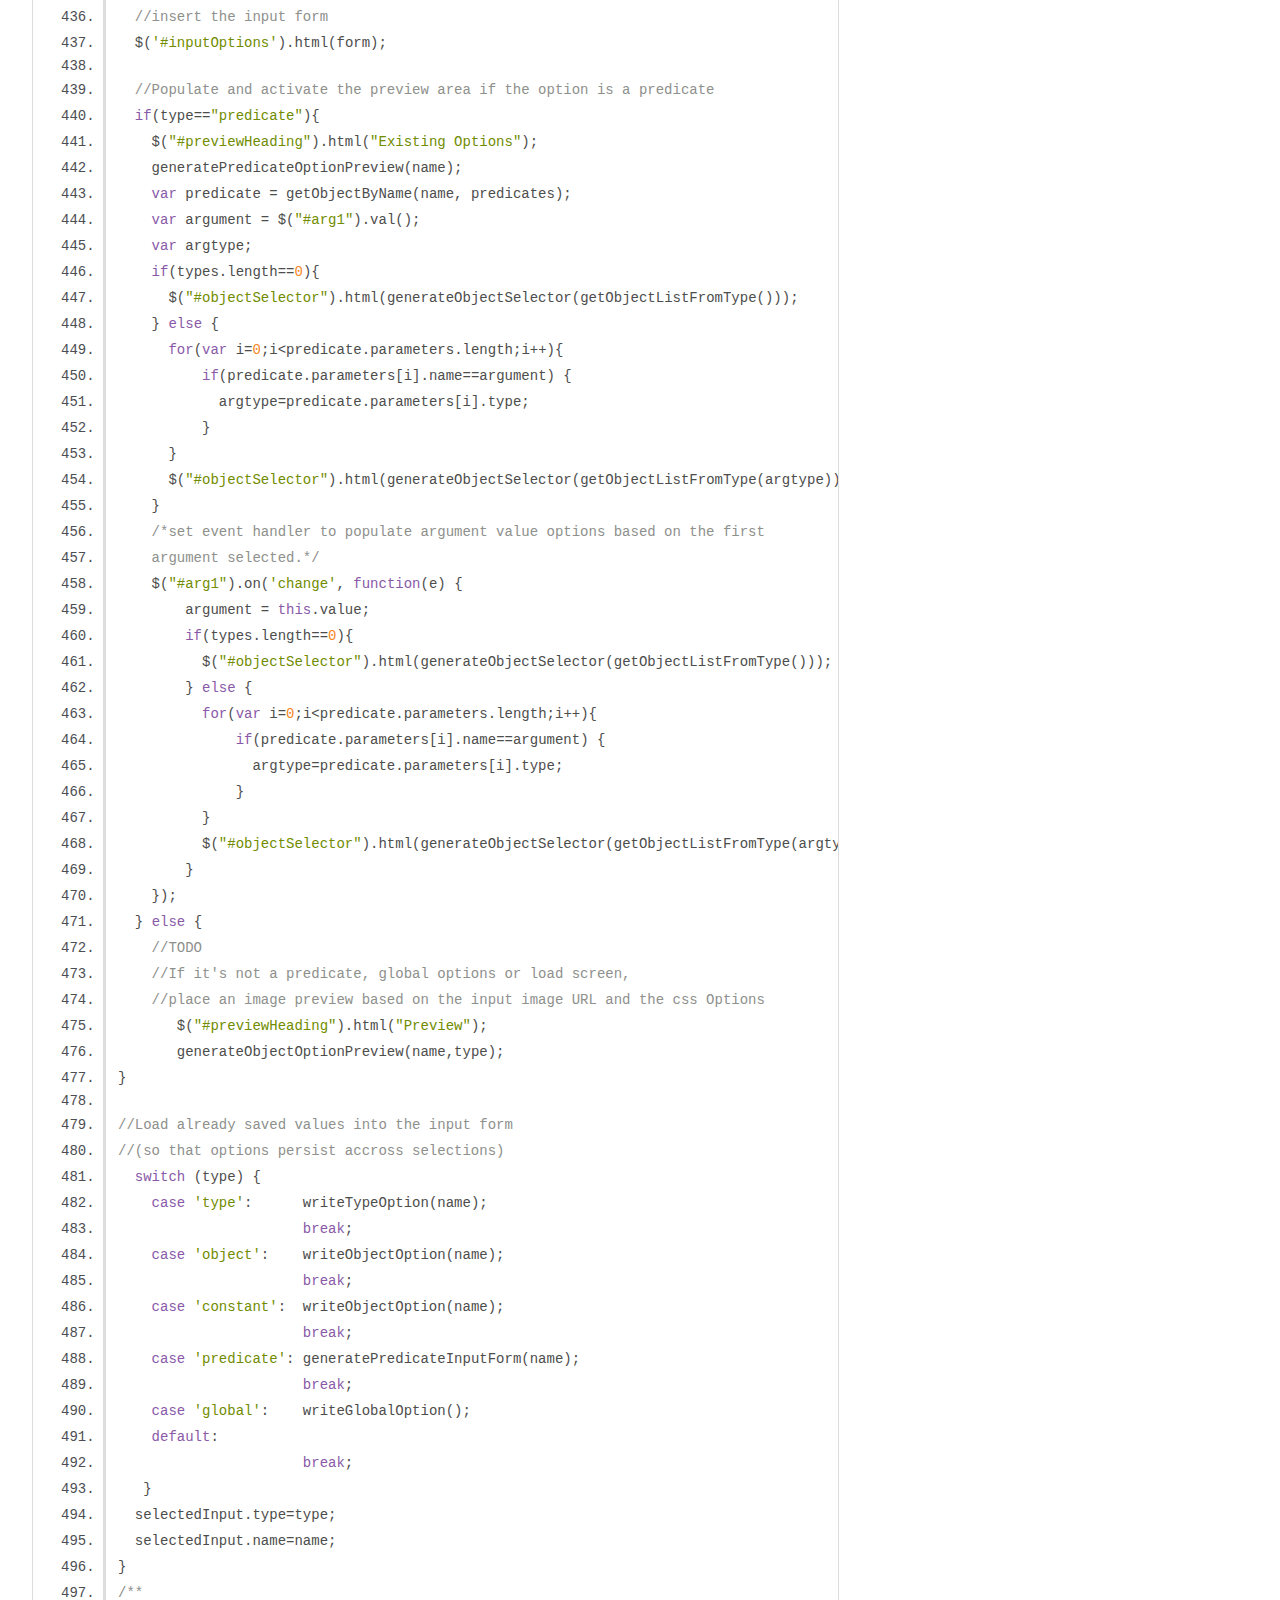
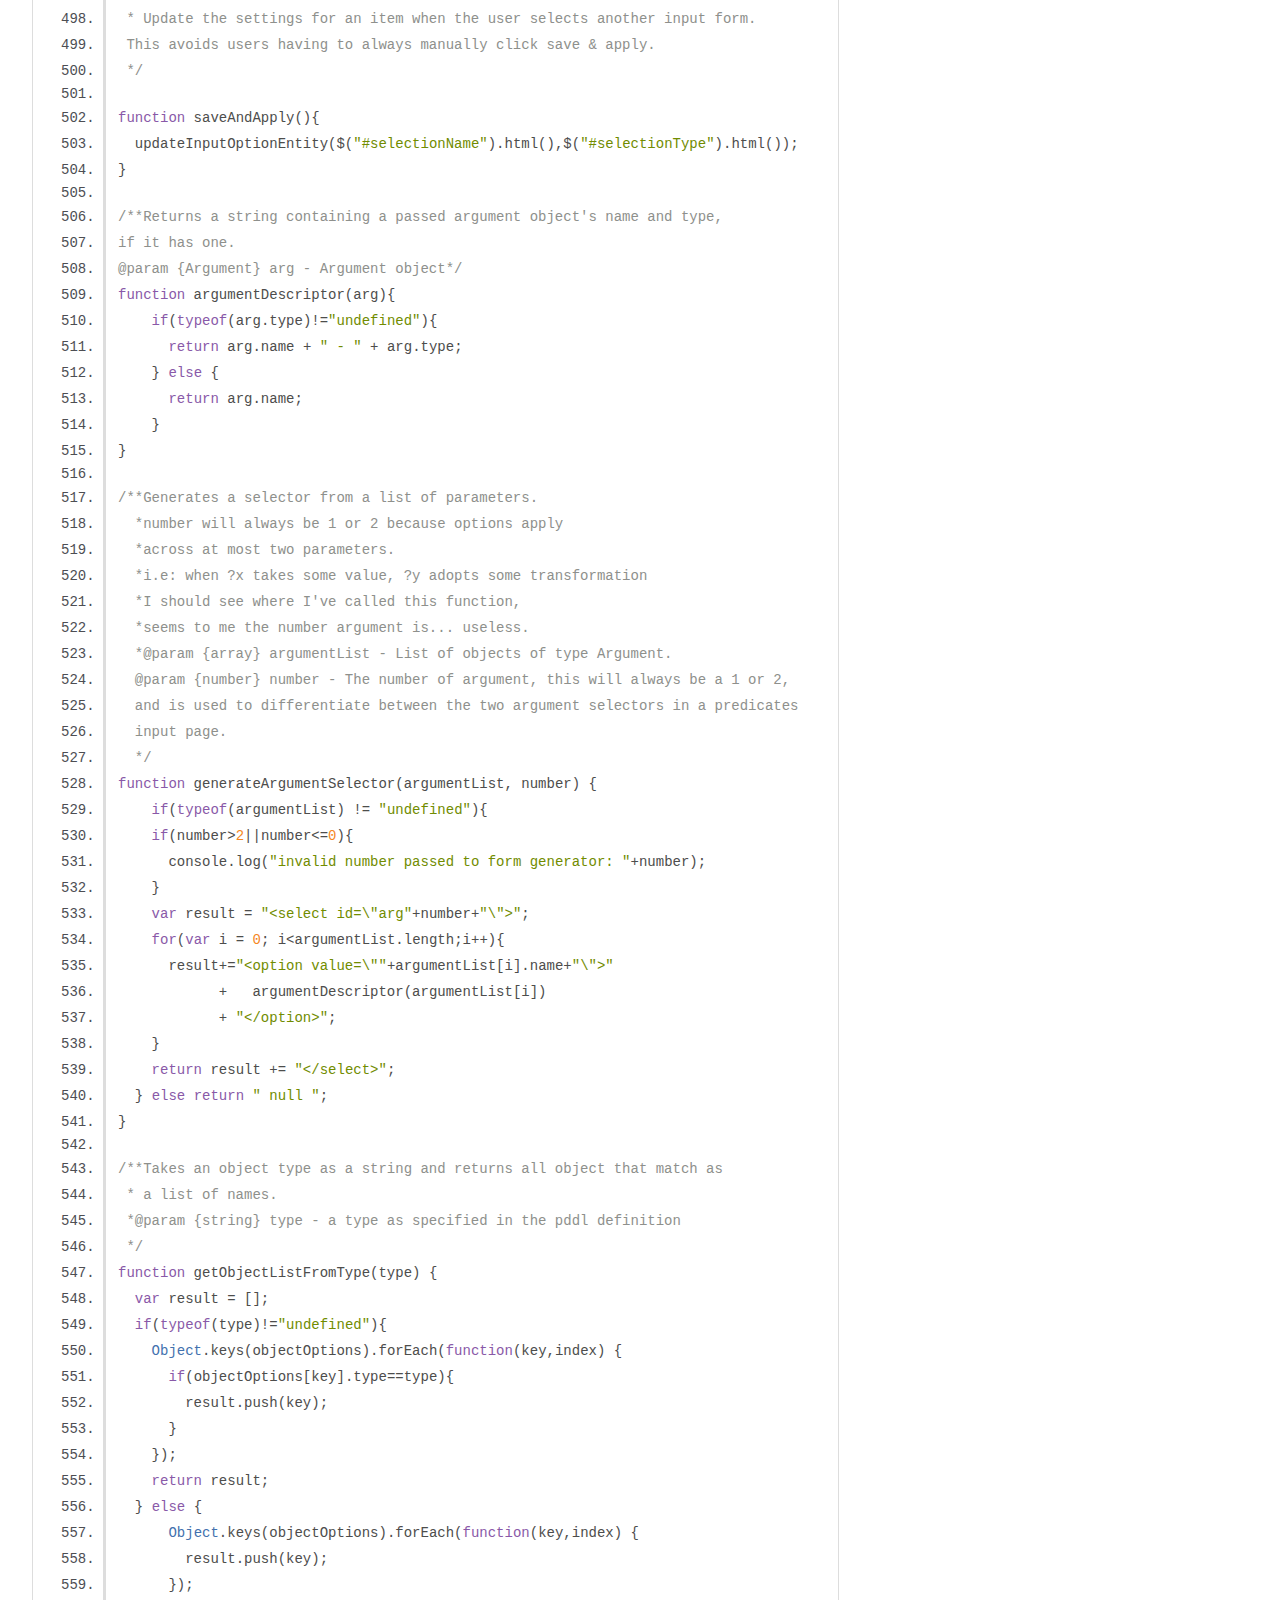
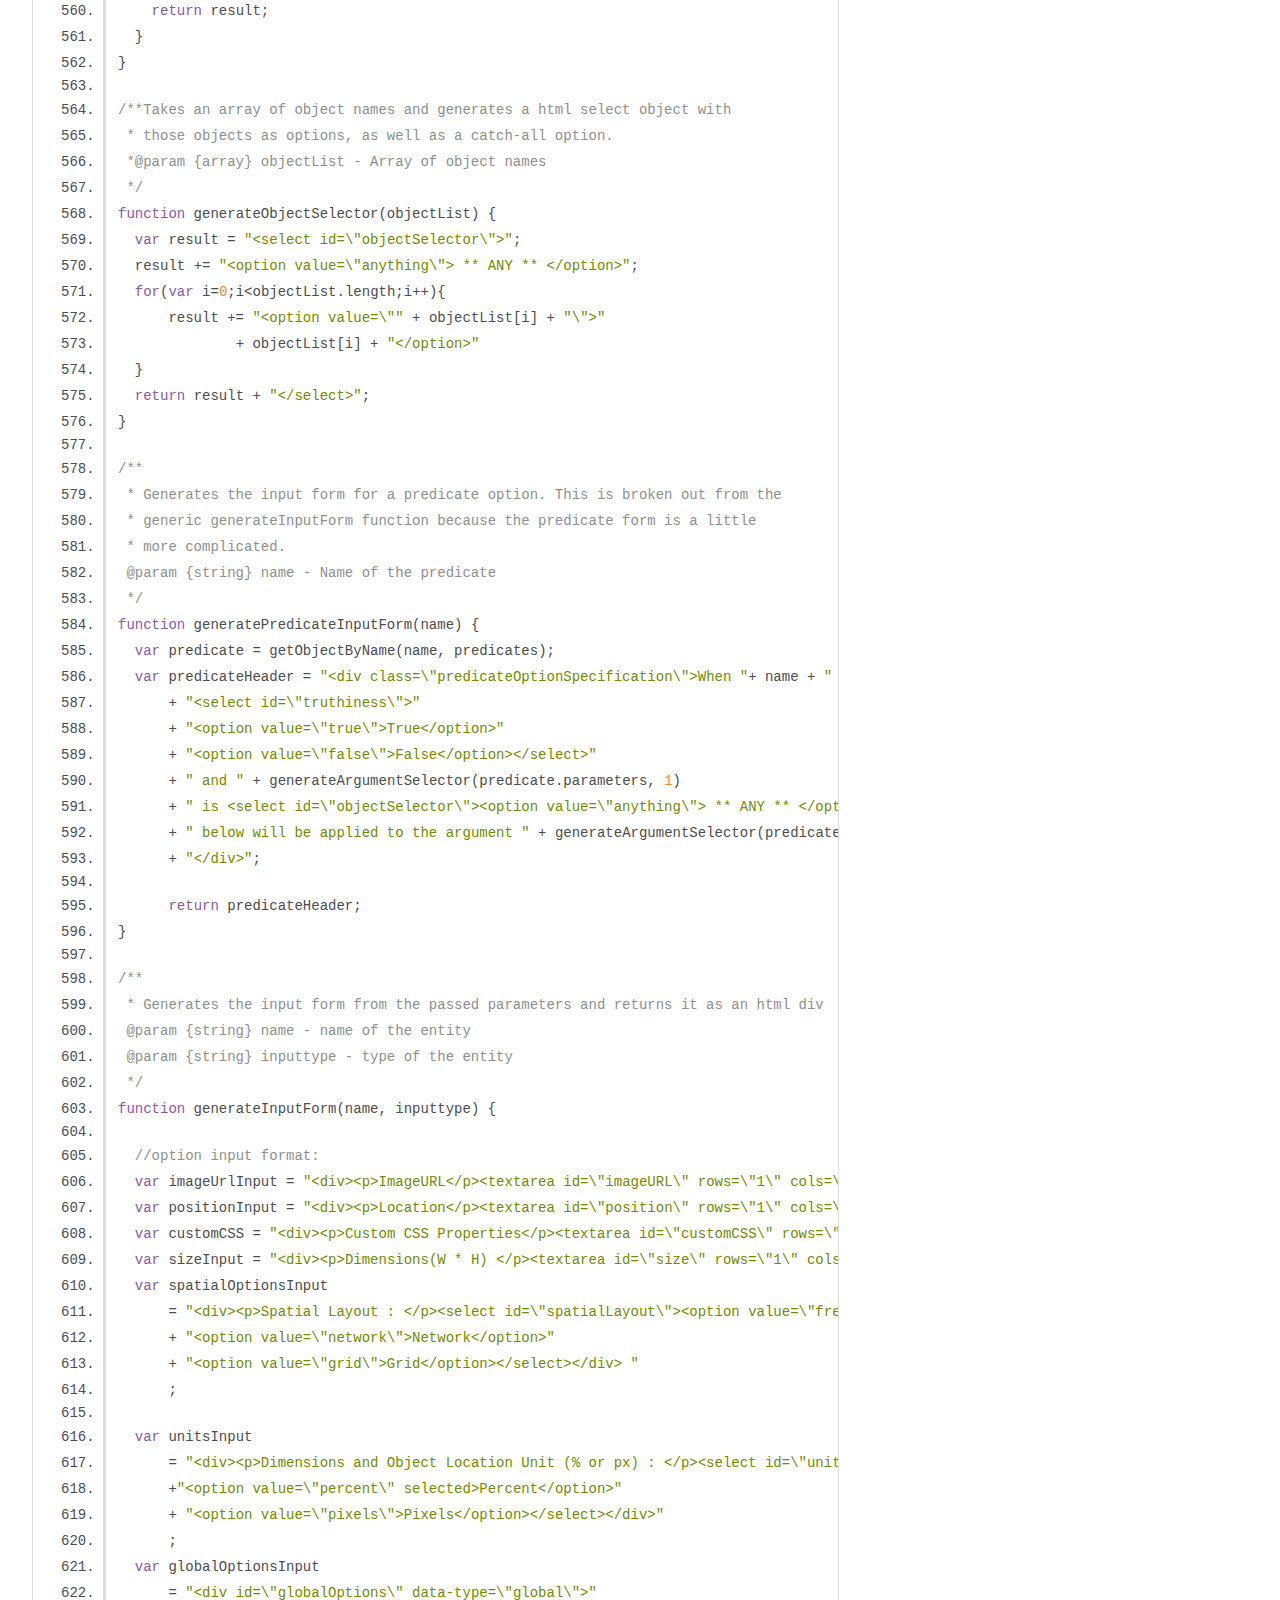
<file: src/out/planimation-dev.js.html>
<!DOCTYPE html>
<html lang="en">
<head>
    <meta charset="utf-8">
    <title>JSDoc: Source: planimation-dev.js</title>

    <script src="scripts/prettify/prettify.js"> </script>
    <script src="scripts/prettify/lang-css.js"> </script>
    <!--[if lt IE 9]>
      <script src="//html5shiv.googlecode.com/svn/trunk/html5.js"></script>
    <![endif]-->
    <link type="text/css" rel="stylesheet" href="styles/prettify-tomorrow.css">
    <link type="text/css" rel="stylesheet" href="styles/jsdoc-default.css">
</head>

<body>

<div id="main">

    <h1 class="page-title">Source: planimation-dev.js</h1>

    



    
    <section>
        <article>
            <pre class="prettyprint source linenums"><code>/**The input domain text file
 * @global
 */
var domain_file;
/**The input problem text file
 * @global
 */
var problem_file;
/**The input plan text file
 * @global
 */
var plan_file;

/**Global store of parsed predicates
 * @global
 */
var predicates;
/**Global store of parsed objects
 * @global
 */
var objects;
/**Global store of parsed constants
 * @global
 */
var constants;
/**Global store of parsed types
 * @global
 */
var types;

/*
****************      LOAD TEST FILES     **********************
*/

$(document).ready(function(){

        $('#inputdomain').on('change', function(e){
            domain_file=this.files[0];
        });

        $('#inputproblem').on('change', function(e){
            problem_file=this.files[0];
          });

        $('#inputplan').on('change', function(e){
            plan_file=this.files[0];
        });

        $('#loadbutton').on('change', function(e){
          parseSavedFile(this.files[0]);
        });

});

function readFile(file, callback){
    var reader = new FileReader();
    reader.onload = callback
    reader.readAsText(file);
}

/*
****************      PARSE LOADED FILES     **********************
*/

/**Parses the loaded plan and returns a list of actions
  *@param {array} domain - Objects from parsed domain file. [types, constants, predicates, actionList]
  *@param {array} problem - Objects from the parsed problem file. [objects, startPredicates]
  *@param {function} callback - the function that will run on the parsed files.
  */
function parseSolution(domain, problem, callback) {
    readFile(plan_file, function(e) {
      try {
        plan=null;
        plan = Plan_Parser.parse(e.target.result);
        console.log(plan);

      } catch (x) {
        console.log(x);
      } finally {callback(domain,problem,plan);}
    });
}

/**Parses the loaded problem and returns lists of objects
NOTE: Sometimes has problems if the file ends in an RPAREN,
I think the parser misses the EOF token when this is the case, adding a
whitespace character at the end seems to fix it. Could be some weird
CRLF v LF based bug, but I've covered both line endings in the parser
  *@param {array} domain - Objects from parsed domain file. [types, constants, predicates, actionList]
  *@param {function} callback - the function that will run on the parsed files.
  */
function parseProblem(domain, callback) {
      readFile(problem_file, function(e) {
        try {
          problem=null;
          problem = PDDL_Parser.parse(e.target.result);
          console.log(problem);

        } catch (x) {
          console.log(x);
        } finally {return parseSolution(domain,problem,callback);}
      });
}

/**Parses the loaded domain file and returns a lists of objects
  *@param {function} callback - the function that will run on the parsed files.
  */
function parseDomain(callback) {
  readFile(domain_file, function(e) {
    try {
      domain=null;
      domain = PDDL_Parser.parse(e.target.result);
      console.log(domain);

    } catch (x) {
      console.log(x);
    } finally {parseProblem(domain, callback);}
  });
}

/**
 *
 Shouldmt be called getInput, this function is passed as a callbasck to
 parseDomain becasue FileReader runs ASYNC and I need to ensure files are prased
 before the rest of the script is exectured]
 *@param {array} domain - Objects from parsed domain file. [types, constants, predicates, actionList]
 *@param {array} problem - Objects from the parsed problem file. [objects, startPredicates]
 *@param {array} plan - Objects from parsed plan file. [actions]
 */
function getInput(domain,problem,plan) {
  types = domain[0];
  constants = domain[1];
  predicates = domain[2];
  objects = problem[0];

  var inputSelector = createInputSelector();
  document.getElementById("Window1").style.display="none";
  document.getElementById("Window2").style.display="block";
  createAnimationObjects();
  generateAnimationTimeline(domain,problem,plan);
  //set objects layout and initial location, display=none;
  //apply initial predicate options
  //-match predicate to options (there should be some match ranking
  //(i.e anything loses to a direct arg1val match))
  //set objects display=block;
  //apply predicate options (match each predicate type animation entity with
//its matching options)
  $("#inputSelector").append(inputSelector);
  generateInputForm();

}

/**
 * Parse the input files
 */
function parseInputFiles() {
    parseDomain(getInput);
}
/**
 * Options for the entire animation.
 * used to store the stage dimensions.
 * @global
 */
var globalOptions = new GlobalOption("100,100","percent");

/**
 * Used to store options specified on types as an assosciative array
 * for fast lookup.
 * @global
 */
var typeOptions = {};
/**
 * Used to store options specified on objects as an assosciative array
 * for fast lookup.
 * @global
 */
var objectOptions = {};
/**
 * Used to store options specified on predicates as an assosciative array
 * for fast lookup. For predicates, each key points to a list of objects of
 * type predicateOption.
 * @global
 */
var predicateOptions = {};

/**
 * Store options that will be applied as default to all objects of the
 * corresponding type.
 *  @constructor
 */
function TypeOption(name, image ,css, layout,size) {
  this.name=name;
  this.image=image;
  this.css=css;
  this.layout = layout;
  this.size=size;
}

/**
 * Store options that define global parameters such as the stage dimensions
 * @param {array} stageDimensions - The dimensions of the animation stage in pixels
 *  @constructor
 */
function GlobalOption(stageDimensions, units) {
    this.dimensions = stageDimensions;
    this.units = units;
}


/**
 * Store options that will be applied to an object
 *  @constructor
    @param {string} name - The object's name
    @param {string} type - If typed, the type, else undefined
    @param {string} image - URL of the image to use to represent the object on stage
    @param {array} location - The current coordinates of the object on the stage
    @param {string} css - The transformations to apply by default to the input image
 */
function ObjectOption(name, type, image, location, css) {
    this.name=name;
    this.type=type;
    this.image=image;
    this.location=location;
    this.css = css;
    this.width = 0;
    this.height = 0;
}

//NOTE: If constants and objects don't share the same namespace
//I'll have to create a separate type and store for constants.
//: Usually you use either constants or objects depending if you want them
//in the problem def or domain file.
//predicate options apply on conditionals consisting of at most two parameters,
//as well as a (truth)value


/**
 * Store options that will be applied to an object given a defined predicate outcome
 @param {string} name - The name of the predicate
 @param {boolean} truthiness - Does this apply when the predicate eveluates to true or false
@param {string} argument1 - The first argument to the predicate
@param {string} argument1 - The second argument to the predicate
@param {string} argumentValue - The value taken by the first argument
@param {AnimeationOption} animation - {image,location,css, transition_image}
 *  @constructor
 */
function PredicateOption(name, truthiness, argument1, argument2, argumentValue, animation) {
  this.name = name; //predicate name
  this.truthiness = truthiness;
  this.argument1 = argument1;
  this.argument2 = argument2;
  this.argument1_value = argumentValue;
  this.animation = animation;
}

function ActionOption(name, parameter){
  this.name=name;
  this.parameter=parameter;
  //hmm, how do I handle an arbitrary number of parameters?
  //do I treat action rules the same as predicate rules?
}


function AnimationOption(image, location, css, size, transition_image){
    this.image=image;
    this.location = location;
    this.css = css;
    this.size=size;
    this.transition_image = transition_image;
}

/**
 * Initializes the input option containers and their structure
 */
function createAnimationObjects(){
  if (predicates.length>0){
    for(var i=0;i&lt;predicates.length;i++){
      predicateOptions[predicates[i].name] = [];
    }
  }
  //types objects and constants
  if (types.length>0){
    for (var i =0; i&lt;types.length;i++) {
      typeOptions[types[i]] = new TypeOption(types[i]);
    }
    var typeCounter = 0;
    var type = "";
    for (var i=0;i&lt;constants.names.length;i++) {
      if(i&lt;constants.typeIndex[typeCounter]) {
        type=constants.types[typeCounter];
      } else {
        typeCounter++;
        type=constants.types[typeCounter];
      }
      var name = constants.names[i];
      objectOptions[name] = new ObjectOption(name, type);
      objectOptions[name].location = [0,0];
    }
    typeCounter=0;
    for (var i=0;i&lt;objects.names.length;i++) {
      if(i&lt;objects.typeIndex[typeCounter]) {
        type=objects.types[typeCounter];
      } else {
        typeCounter++;
        type=objects.types[typeCounter];
      }
      var name = objects.names[i];
      objectOptions[name] = new ObjectOption(name, type);
      objectOptions[name].location = [0,0];
    }
  } else {
    for (var i=0;i&lt;constants.names.length;i++) {
      var name = constants.names[i];
      objectOptions[name] = new ObjectOption(name);
      objectOptions[name].location = [0,0];
    }
    for (var i=0;i&lt;objects.names.length;i++) {
      var name = objects.names[i];
      objectOptions[name] = new ObjectOption(name);
      objectOptions[name].location = [0,0];
    }
  }

  console.log(objectOptions);
//I won't do this prepopulation for predicate and action options because
//they need to be created upon input submission. In fact this was probably
//entirely unnecessary except for allowing me to attach the types easily

}

/*
****************      GENERATE INPUT FORM    **********************
*/

/**When Load File is selected from the menu, present the file input field and
ensure the event handler is active*/
function loadFileSelector(){
  $("#inputOptions").html(
    "&lt;br>&lt;br>&lt;br>&lt;input id=\"loadbutton\" type=\"file\">");
    $('#loadbutton').on('change', function(e){
      parseSavedFile(this.files[0]);
    });
}

/**Populate the input selector with all available configurable entities such as
constants, objects, prediucates, actions and types.*/
function createInputSelector() {
  var itemCell = "&lt;td class=\"item\" onclick=\"selectInput(event);\"";
  var output = "";
  output += "&lt;table id=\"inputTable\">&lt;tbody>&lt;tr>"
          + "&lt;td class=\"item\" onclick=\"loadFileSelector();\""+">Load Options&lt;/td>&lt;/tr>";

  output +=  "&lt;tr>&lt;td class=\"item\" onclick=\"selectInput(event);\" data-type=\"global\""+">Global Options&lt;/td>&lt;/tr>";

  if(types.length>0){
    output += "&lt;tr>&lt;td class=\"itemGroup\">Types&lt;/td>&lt;/tr>";
    for(var i=0; i&lt;types.length; i++){
        output += "&lt;tr>" + itemCell + "data-type=\"type\">"
                + types[i] + "&lt;/td>&lt;/tr>";
    }
  }

  if(constants.names.length>0) {
    output += "&lt;tr>&lt;td class=\"itemGroup\">Constants&lt;/td>&lt;/tr>";
    for(var i = 0; i&lt;constants.names.length; i++){
      output += "&lt;tr>" + itemCell + "data-type=\"constant\">"
              + constants.names[i] + "&lt;/td>&lt;/tr>";
    }
  }

  if (objects.names.length>0){
    output += "&lt;tr>&lt;td class=\"itemGroup\">Objects&lt;/td>&lt;/tr>";
    for(var i = 0; i&lt;objects.names.length; i++){
      output += "&lt;tr>" + itemCell + "data-type=\"object\">"
              + objects.names[i] + "&lt;/td>&lt;/tr>";
    }
  }

  if(predicates.length>0){
    output += "&lt;tr>&lt;td class=\"itemGroup\">Predicates&lt;/td>&lt;/tr>";
    for(var i = 0; i&lt;predicates.length; i++){
      output += "&lt;tr>" + itemCell + "data-type=\"predicate\">"
              + predicates[i].name + "&lt;/td>&lt;/tr>";
    }
  }

  output += "&lt;/tbody>&lt;/table>";
  return output;
}

/**Keep track of the currently selected objcet. This facilitates updating the
option's parameters when another is selected so the user doesn't have to trigger
the save/apply function every time they want to record changes.
@constructor
*/
function SelectedInput(name,type){
  this.name = name;
  this.type = type;
}

var selectedInput = new SelectedInput('', '');

/**
 * Return an object stored in an array of objects by it's name.
@param {string} name - name of the object
@param {array} collection - one of the the arrays yielded from the parser's output
*/
function getObjectByName(name, collection) {
  for(var i=0;i&lt;collection.length;i++){
    if(collection[i].name==name) {
      return collection[i];
    }
  }
}

/**This is the function that runs when an item from the list of objects/types
is clicked. It loads the available options into the #inputOptions div*/
function selectInput(e) {
  //get the name of the selected option
  var name = e.target.innerHTML;
  var type = e.target.getAttribute('data-type');
  //update the previously selected option's parameters
  if($("#selectionType").html()!="predicate"){
    updateInputOptionEntity($("#selectionName").html(),$("#selectionType").html());
  }
  //construct the input form
  var form = "";
  form += "&lt;h1 id=\"selectionType\">" + type + "&lt;/h1>";
  form += "&lt;h2 id=\"selectionName\">" + name + "&lt;/h2>";
  if(type=="object"||type=="constant"){
    if(objectOptions[name].type!="undefined"){
    form += "&lt;h2 id=\"selectionObjectType\">" + objectOptions[name].type + "&lt;/h2>"}

  form+="&lt;p>&lt;/p>";}
  form += generateInputForm(name, type);

  //insert the input form
  $('#inputOptions').html(form);

  //Populate and activate the preview area if the option is a predicate
  if(type=="predicate"){
    $("#previewHeading").html("Existing Options");
    generatePredicateOptionPreview(name);
    var predicate = getObjectByName(name, predicates);
    var argument = $("#arg1").val();
    var argtype;
    if(types.length==0){
      $("#objectSelector").html(generateObjectSelector(getObjectListFromType()));
    } else {
      for(var i=0;i&lt;predicate.parameters.length;i++){
          if(predicate.parameters[i].name==argument) {
            argtype=predicate.parameters[i].type;
          }
      }
      $("#objectSelector").html(generateObjectSelector(getObjectListFromType(argtype)));
    }
    /*set event handler to populate argument value options based on the first
    argument selected.*/
    $("#arg1").on('change', function(e) {
        argument = this.value;
        if(types.length==0){
          $("#objectSelector").html(generateObjectSelector(getObjectListFromType()));
        } else {
          for(var i=0;i&lt;predicate.parameters.length;i++){
              if(predicate.parameters[i].name==argument) {
                argtype=predicate.parameters[i].type;
              }
          }
          $("#objectSelector").html(generateObjectSelector(getObjectListFromType(argtype)));
        }
    });
  } else {
    //TODO
    //If it's not a predicate, global options or load screen,
    //place an image preview based on the input image URL and the css Options
       $("#previewHeading").html("Preview");
       generateObjectOptionPreview(name,type);
}

//Load already saved values into the input form
//(so that options persist accross selections)
  switch (type) {
    case 'type':      writeTypeOption(name);
                      break;
    case 'object':    writeObjectOption(name);
                      break;
    case 'constant':  writeObjectOption(name);
                      break;
    case 'predicate': generatePredicateInputForm(name);
                      break;
    case 'global':    writeGlobalOption();
    default:
                      break;
   }
  selectedInput.type=type;
  selectedInput.name=name;
}
/**
 * Update the settings for an item when the user selects another input form.
 This avoids users having to always manually click save &amp; apply.
 */

function saveAndApply(){
  updateInputOptionEntity($("#selectionName").html(),$("#selectionType").html());
}

/**Returns a string containing a passed argument object's name and type,
if it has one.
@param {Argument} arg - Argument object*/
function argumentDescriptor(arg){
    if(typeof(arg.type)!="undefined"){
      return arg.name + " - " + arg.type;
    } else {
      return arg.name;
    }
}

/**Generates a selector from a list of parameters.
  *number will always be 1 or 2 because options apply
  *across at most two parameters.
  *i.e: when ?x takes some value, ?y adopts some transformation
  *I should see where I've called this function,
  *seems to me the number argument is... useless.
  *@param {array} argumentList - List of objects of type Argument.
  @param {number} number - The number of argument, this will always be a 1 or 2,
  and is used to differentiate between the two argument selectors in a predicates
  input page.
  */
function generateArgumentSelector(argumentList, number) {
    if(typeof(argumentList) != "undefined"){
    if(number>2||number&lt;=0){
      console.log("invalid number passed to form generator: "+number);
    }
    var result = "&lt;select id=\"arg"+number+"\">";
    for(var i = 0; i&lt;argumentList.length;i++){
      result+="&lt;option value=\""+argumentList[i].name+"\">"
            +   argumentDescriptor(argumentList[i])
            + "&lt;/option>";
    }
    return result += "&lt;/select>";
  } else return " null ";
}

/**Takes an object type as a string and returns all object that match as
 * a list of names.
 *@param {string} type - a type as specified in the pddl definition
 */
function getObjectListFromType(type) {
  var result = [];
  if(typeof(type)!="undefined"){
    Object.keys(objectOptions).forEach(function(key,index) {
      if(objectOptions[key].type==type){
        result.push(key);
      }
    });
    return result;
  } else {
      Object.keys(objectOptions).forEach(function(key,index) {
        result.push(key);
      });
    return result;
  }
}

/**Takes an array of object names and generates a html select object with
 * those objects as options, as well as a catch-all option.
 *@param {array} objectList - Array of object names
 */
function generateObjectSelector(objectList) {
  var result = "&lt;select id=\"objectSelector\">";
  result += "&lt;option value=\"anything\"> ** ANY ** &lt;/option>";
  for(var i=0;i&lt;objectList.length;i++){
      result += "&lt;option value=\"" + objectList[i] + "\">"
              + objectList[i] + "&lt;/option>"
  }
  return result + "&lt;/select>";
}

/**
 * Generates the input form for a predicate option. This is broken out from the
 * generic generateInputForm function because the predicate form is a little
 * more complicated.
 @param {string} name - Name of the predicate
 */
function generatePredicateInputForm(name) {
  var predicate = getObjectByName(name, predicates);
  var predicateHeader = "&lt;div class=\"predicateOptionSpecification\">When "+ name + " is "
      + "&lt;select id=\"truthiness\">"
      + "&lt;option value=\"true\">True&lt;/option>"
      + "&lt;option value=\"false\">False&lt;/option>&lt;/select>"
      + " and " + generateArgumentSelector(predicate.parameters, 1)
      + " is &lt;select id=\"objectSelector\">&lt;option value=\"anything\"> ** ANY ** &lt;/option>&lt;/select> then the transformation"
      + " below will be applied to the argument " + generateArgumentSelector(predicate.parameters, 2) + " : "
      + "&lt;/div>";

      return predicateHeader;
}

/**
 * Generates the input form from the passed parameters and returns it as an html div
 @param {string} name - name of the entity
 @param {string} inputtype - type of the entity
 */
function generateInputForm(name, inputtype) {

  //option input format:
  var imageUrlInput = "&lt;div>&lt;p>ImageURL&lt;/p>&lt;textarea id=\"imageURL\" rows=\"1\" cols=\"25\">&lt;/textarea>&lt;/div>";
  var positionInput = "&lt;div>&lt;p>Location&lt;/p>&lt;textarea id=\"position\" rows=\"1\" cols=\"25\">&lt;/textarea>&lt;/div>";
  var customCSS = "&lt;div>&lt;p>Custom CSS Properties&lt;/p>&lt;textarea id=\"customCSS\" rows=\"1\" cols=\"25\">&lt;/textarea>&lt;/div>";
  var sizeInput = "&lt;div>&lt;p>Dimensions(W * H) &lt;/p>&lt;textarea id=\"size\" rows=\"1\" cols=\"25\">&lt;/textarea>&lt;/div>";
  var spatialOptionsInput
      = "&lt;div>&lt;p>Spatial Layout : &lt;/p>&lt;select id=\"spatialLayout\">&lt;option value=\"free\">Free&lt;/option>"
      + "&lt;option value=\"network\">Network&lt;/option>"
      + "&lt;option value=\"grid\">Grid&lt;/option>&lt;/select>&lt;/div> "
      ;

  var unitsInput
      = "&lt;div>&lt;p>Dimensions and Object Location Unit (% or px) : &lt;/p>&lt;select id=\"units\">"
      +"&lt;option value=\"percent\" selected>Percent&lt;/option>"
      + "&lt;option value=\"pixels\">Pixels&lt;/option>&lt;/select>&lt;/div>"
      ;
  var globalOptionsInput
      = "&lt;div id=\"globalOptions\" data-type=\"global\">"
        + "&lt;p>Stage Dimensions&lt;/p>&lt;textarea id=\"dimensions\" rows=\"1\" cols=\"25\">&lt;/textarea>"
        + unitsInput
        + "&lt;/div>"
      ;

  var objectOptions
      = imageUrlInput
      + positionInput
      + sizeInput
      + customCSS
      ;

  var predicateOptions
      = imageUrlInput
      + positionInput
      + sizeInput
      + customCSS
      ;

  var typeOptions
      = imageUrlInput
      + sizeInput
      + customCSS
      + spatialOptionsInput
      ;

  var result = "";

      switch (inputtype) {
        case 'type':      result += typeOptions;
                          break;
        case 'object':    result += objectOptions;
                          break;
        case 'constant':  result += objectOptions;
                          break;
        case 'predicate': result += generatePredicateInputForm(name);
                          result += predicateOptions;
                          break;
        case 'global':    result += globalOptionsInput;
                          break;
        default:          result += globalOptions;
                          break;
      }

      return "&lt;div class=\"inputOptions\" style=\"margin:auto;\">" + result + "&lt;/div>"
}

/**
 * Generates a div containing a preview of a submitted predicate option.
 It includes a thumbnail of an image and the specified parameters.
 TODO: Should also contain a button to allow deletion of an option.
 @param {string} name - name of the predicate whose options are to be displayed.
 */
function generatePredicateOptionPreview(name){
  var result = '';
  if(predicateOptions[name].length>0) {
    for(var i = 0; i&lt;predicateOptions[name].length;i++) {
      var pred = predicateOptions[name][i];
      result += "&lt;div class=\"optionPreview\" onclick=\"writePredicateOption("+i+");\">&lt;div>"
      + "When " + pred.name + " is " + pred.truthiness + " and "
      + pred.argument1 + " is " + pred.argument1_value + " animate "
      + pred.argument2 + "&lt;/div>&lt;div>&lt;img class=optionPreviewImage src=\""
      + pred.animation.image + "\">&lt;/img>&lt;br>"
      +"&lt;/div>&lt;/div>&lt;div class=\"deletebutton\" onclick=\"deletePredicateOption('"+name+"',"+i+");\""
      + "\">&lt;img src=\"images\\delete.png\" style=\"width:35px;height:35px;\">&lt;/img>&lt;/div>";
    }
    $("#optionsPreview").html(result);
  }
  $("#optionsPreview").html(result);
}

/**
 * Generates a div containing a preview of the options for this object.
 It includes a thumbnail of an image and the specified parameters.
 @param {string} name - name of the object whose options are to be displayed.
 */
function generateObjectOptionPreview(name,type){
  var result = '';
  if(type == "type") {
    if (typeOptions[name].image!="undefined"){
      result += "&lt;div class=\"optionPreview\">&lt;div>"
      +"&lt;img class=objectOptionPreviewImage src=\""
      + typeOptions[name].image + "\">&lt;/img>"
      +"&lt;/div>&lt;/div>"}
  } else if (type == "object" || type == "constant") {
    if (objectOptions[name].image!="undefined"){
      result += "&lt;div class=\"optionPreview\">&lt;div>"
      +"&lt;img class=objectOptionPreviewImage src=\""
      + objectOptions[name].image + "\">&lt;/img>"
      +"&lt;/div>&lt;/div>"}
  }
  $("#optionsPreview").html(result);
  return;
}

/**Takes the users input
or a given entity and saves them in the requisite options object
from those defined in input_options_objects.js
@param {string} name - Name of the object
@param {string} optionType - Type of the object
*/
function updateInputOptionEntity(name, optionType) {
  var input;
  console.log("Updated: " +name+ " - "+ optionType);
  switch (optionType) {
    case "type":
      input = readTypeOption();
      updateTypeOption(name, input);
      console.log(typeOptions[name]);
      break;
    case "constant" :
      input = readObjectOption();
      updateObjectOption(name, input);
      console.log(objectOptions[name]);
      break;
    case "object":
      input = readObjectOption();
      updateObjectOption(name, input);
      console.log(objectOptions[name]);
      break;
    case "predicate":
      input = readPredicateOption();
      updatePredicateOption(name, input);
      generatePredicateOptionPreview(name);
      console.log(predicateOptions[name]);
      break;
    case "action":
      input = readActionOption();
      break;
    case "global":
      readGlobalOption();
      break;
    default :
      console.log("something went wrong trying to create an option entity");
  }
}

/**
 * Read the input from a type options input form
 */
function readTypeOption() {
  var image = $("#imageURL").val();
  var customCSS = $("#customCSS").val();
  var size = $("#size").val();
  var layout = $("#spatialLayout").val();
  var result = [image,customCSS,layout,size];
  return result;
}
/**
 * Write the values of an existing type option object
  @param {string} name - name of the type
 */
function writeTypeOption(name){
    $("#imageURL").val(typeOptions[name].image);
    $("#size").val(typeOptions[name].size);
    $("#customCSS").val(typeOptions[name].css);
    $("#spatialLayout").val(typeOptions[name].layout);
}

function updateTypeOption(name, input) {
  typeOptions[name] =
    new TypeOption(name, input[0], input[1], input[2], input[3]);
}


/**
 * Read the input from an object options input form
 */
function readObjectOption() {
    var image = $("#imageURL").val();
    var location = $("#position").val();
    var customCSS = $("#customCSS").val();
    var size = $("#size").val();
    var result = [image,location,size,customCSS];
  return result;
}

/**
 * Write the values of an existing object option object
  @param {string} name - name of the type
 */
function writeObjectOption(name) {
    $("#imageURL").val(objectOptions[name].image);
    $("#position").val(objectOptions[name].location);
    $("#customCSS").val(objectOptions[name].css);
    $("#size").val(objectOptions[name].size);

}

function updateObjectOption(name, input) {
  objectOptions[name].image=input[0];
  objectOptions[name].location=input[1];
  objectOptions[name].size=input[2];
  objectOptions[name].css=input[3];
}

/**
 * Read the input from a predicate options input form
 */
function readPredicateOption() {
    var truthiness = $("#truthiness").val();
    var argument1 = $("#arg1").val();
    var argument2 = $("#arg2").val();
    var argument1_value = $("#objectSelector").val();
    var animation = new AnimationOption($("#imageURL").val(), $("#position").val(), $("#customCSS").val(), $("#size").val());
    return [truthiness,argument1,argument2,argument1_value,animation];
}

//this is more complicated, it will need to write them like cards
/**
 * Write the values of existing predicate option objects to the
 preview area
  @param {integer} index - location of the option in the array of PredicateOption objects in predicateOptions.name
 */
function writePredicateOption(index) {
  var name = selectedInput.name;
  $("#truthiness").val(predicateOptions[name][index].truthiness);
  $("#arg1").val(predicateOptions[name][index].argument1);
  $("#arg2").val(predicateOptions[name][index].argument2);
  $("#objectSelector").val(predicateOptions[name][index].argument1_value);
  $("#imageURL").val(predicateOptions[name][index].animation.image);
  $("#position").val(predicateOptions[name][index].animation.location);
  $("#customCSS").val(predicateOptions[name][index].animation.css);
  $("#size").val(predicateOptions[name][index].animation.size);

}

function readActionOption() {

}

/**
 * Read the values from a global options input form
 */
function readGlobalOption() {
    globalOptions.dimensions = $("#dimensions").val();
    globalOptions.units = $("#units").val();
}

/**
 * Write the existing values to a global options input form
 */
function writeGlobalOption() {
    $("#dimensions").val(globalOptions.dimensions);
    $("#units").val(globalOptions.units);
}

/**
 * This takes a predicates name and the inputs from an input form and, if there is
 existing input for this scenario, updates it, otherwise it creates a new predicate
 option.
 @param {string} name - name of the predicate
 @param {array} input - list containing user input
 */
function updatePredicateOption(name, input) {
  var pred = predicateOptions[name];
  //if any animation properties are defined
  if(Boolean(input[4].css) || Boolean(input[4].image) || Boolean(input[4].location) || Boolean(input[4].size)) {
    for(var i=0;i&lt;pred.length;i++){
        if( pred[i].argument1==input[1]
            &amp;&amp;  pred[i].truthiness==input[0]
            &amp;&amp;  pred[i].argument2==input[2]
            &amp;&amp;  pred[i].argument1_value==input[3])
            {
              pred[i].animation=input[4];
              return;
            }
    } console.log("matching predicate option not found");
    predicateOptions[name].push(
      new PredicateOption(name, input[0], input[1], input[2], input[3], input[4])
    );
  }
}

/**
 * Removes a predicate option and updates the preview Window2
 @param {string} name - the name of the predicate
 @param {integer} index - the location of the option to be removed in the list
 of options that exist for the given predicate.
 */
function deletePredicateOption(name,index) {
  predicateOptions[name].splice(index,1);
  generatePredicateOptionPreview(name);
}
/*all animations should accept a duration parameter.
Perhaps I should a) store this as a multiple of itself
and scale using anime.speed, (to allow fast forwarding)
and b) replace with with a 'speed' input with 3/5 discrete
steps.*/

function translate(item, destination, path, relativePosition, duration){
  /*destination can be a set of coordinates or an identifier
  relativePosition is an optional argument (for example, if target is
  an identifier relatePosition might be onTop so the object moves ontop
  of the target position)*/
  /*Path will be a user defined SVG line definition to allow non-linear
   movement*/
}

function animate(item, animation){

}

function scale(item, factor){

}
var animationTimeline = [];

function generateAnimationTimeline(domain,problem,plan){
  initialPredicates = problem[1];
  var actionTitle = '';
  animationTimeline.push(new animationEntity("heading","Initial State"));
  for(var i = 0; i&lt;initialPredicates.length;i++){
    animationTimeline.push(new animationEntity("predicate",initialPredicates[i]));
  }
  for(var i = 0; i&lt;plan.length;i++) {
    var actionTitle = plan[i].name + " ";
    for(var j = 0; j&lt;plan[i].parameters.length; j++){
      actionTitle += plan[i].parameters[j] + " ";
    }
    animationTimeline.push(new animationEntity("heading",actionTitle));
    var action_predicates = list_action_predicates(domain[3], plan[i]);
    for(var k = 0; k&lt;action_predicates.length;k++) {
      animationTimeline.push(new animationEntity("predicate",action_predicates[k]));
    }
  }
  console.log(animationTimeline);
}

/**
 *Ties the value to the attribute name (e.g ?x = airplane)
 There are a few ways to do this without using nested for loops (e.g making the name a key
and setting it equal to the value or undefined) but to be honest even a problem with
a hundred predicates won't notice the slowdown doing it this way, and it'll save me an hour.
 */
// function label_predicate_parameters(predicate_definitions, predicates) {
//   for(var i = 0; i&lt;predicates.length;i++){
//     for(var j=0; j&lt;predicate_definitions.length;j++) {
//       if(predicates[i].name==predicate_definitions[j].name){
//         for(var k=0;k&lt;predicates[i].parameters.length;k++){
//           predicates[i].parameters[k].name=predicate_definitions[j].parameters[k].name;
//           predicates[i].parameters[k].type=predicate_definitions[j].parameters[k].type;
//         }
//       }
//     }
//   }
// }

function list_action_predicates(action_definitions, action) {
  var result = [];
  //for each action definition
    for(var j=0; j&lt;action_definitions.length;j++) {
      // find the one that matches the current action name
      if(action.name==action_definitions[j].name){
        // for each of this actions parameters, set its name and type
        //NOTE:should make sure parameters exist
        for(var k=0;k&lt;action.parameters.length;k++){
          action.parameters[k].name=action_definitions[j].parameters[k].name;
          action.parameters[k].type=action_definitions[j].parameters[k].type;
        }
        for(var k=0;k&lt;action_definitions[j].effects.length;k++)
        {
          var temp_predicate=JSON.parse(JSON.stringify(action_definitions[j].effects[k]));
          if(typeof(temp_predicate.parameters) != "undefined"){
          for(var x=0;x&lt;temp_predicate.parameters.length;x++)
          {
            for(var y=0;y&lt;action.parameters.length;y++)
              if(action.parameters[y].name==temp_predicate.parameters[x].name)
              { temp_predicate.parameters[x].type=action.parameters[y].type;
                temp_predicate.parameters[x].value=action.parameters[y].value;
              }
          }}
          result.push(temp_predicate);
        }
      break;
    }
    }
    return result;
}
/**
 * The entities present on the animation timeline (allows distinction between
headings and predicates)
 */
function animationEntity(type, content) {
  this.type=type;
  this.content=content;
}
/**
 * Store predicate description; this is the same constructor used in the parser
  @param {string} name - The name of the predicate
  @param {boolean} truthiness - Is it true or false
  @param {string} parameters - Collection of argument objects
* @constructor
 */
function Predicate(name, parameters, truthiness) {
  this.name = name;
  this.truthiness = truthiness;
  this.parameters = parameters;
}

/**
 * Store parameters - this is the same constructor used in the parser
  @param {string} name - The name of the argument
  @param {boolean} type - The type of the argument (if not typed this is undefined)
* @constructor
 */
function Argument(name, type, value){
  this.name = name;
  this.value = value;
  this.type = type;
};
/**Serialize and output the animation options objects,
I should add a call to updateInputOptionEntity to ensure the last option input
is not lost in case the user forgets to click save &amp; apply
@param {text} text - the JSON string containing all applied options
@param {string} name - default name of the saved text file
@param {string} type - the output text file's type
*/
function downloadOptionsInput(text, name, type) {
    var a = document.createElement("a");
    var file = new Blob([text], {type: type});
    a.href = URL.createObjectURL(file);
    a.download = name;
    a.click();
}


/**
 * Stringifies the animation input and runs the download function.
 */
function downloadAnimationOptions() {
  var saveFile  = JSON.stringify([typeOptions,objectOptions,predicateOptions,globalOptions]);
  downloadOptionsInput(saveFile, 'animation_options.txt', 'text/plain');
}
/**Deserialize the saved objects from txt file and repopulate based on whether
the objects/predicates/etc exist in the newly parsed problem.
TODO: Should provide some feedback on things that are no longer found.
@param {file} file - the text file output from a previous save*/
function parseSavedFile(file){
  readFile(file, function(e) {
    try{
    var objects = JSON.parse(e.target.result);
  } catch(x){
    console.log(x);
  } finally {
    var typekeys = Object.keys(objects[0]);
    var objectkeys = Object.keys(objects[1]);
    var predicatekeys = Object.keys(objects[2]);
    for(var i =0;i&lt;typekeys.length;i++){
      typeOptions[typekeys[i]] = objects[0][typekeys[i]];
      writeTypeOption(typekeys[i]);
    }
    for(var i =0;i&lt;objectkeys.length;i++){
      objectOptions[objectkeys[i]] = objects[1][objectkeys[i]];
      writeObjectOption(objectkeys[i]);
    }
    for(var i =0;i&lt;predicatekeys.length;i++){
      predicateOptions[predicatekeys[i]] = objects[2][predicatekeys[i]];
      //writePredicateOption??
    }
    if(typeof(objects[3])!="undefined") {
      globalOptions = objects[3];
    }
  }
  console.log(objects);
  });
}
</code></pre>
        </article>
    </section>




</div>

<nav>
    <h2><a href="index.html">Home</a></h2><h3>Classes</h3><ul><li><a href="Argument.html">Argument</a></li><li><a href="GlobalOption.html">GlobalOption</a></li><li><a href="ObjectOption.html">ObjectOption</a></li><li><a href="Predicate.html">Predicate</a></li><li><a href="PredicateOption.html">PredicateOption</a></li><li><a href="SelectedInput.html">SelectedInput</a></li><li><a href="TypeOption.html">TypeOption</a></li></ul><h3>Global</h3><ul><li><a href="global.html#animationEntity">animationEntity</a></li><li><a href="global.html#argumentDescriptor">argumentDescriptor</a></li><li><a href="global.html#constants">constants</a></li><li><a href="global.html#createAnimationObjects">createAnimationObjects</a></li><li><a href="global.html#createInputSelector">createInputSelector</a></li><li><a href="global.html#deletePredicateOption">deletePredicateOption</a></li><li><a href="global.html#domain_file">domain_file</a></li><li><a href="global.html#downloadAnimationOptions">downloadAnimationOptions</a></li><li><a href="global.html#downloadOptionsInput">downloadOptionsInput</a></li><li><a href="global.html#generateArgumentSelector">generateArgumentSelector</a></li><li><a href="global.html#generateInputForm">generateInputForm</a></li><li><a href="global.html#generateObjectOptionPreview">generateObjectOptionPreview</a></li><li><a href="global.html#generateObjectSelector">generateObjectSelector</a></li><li><a href="global.html#generatePredicateInputForm">generatePredicateInputForm</a></li><li><a href="global.html#generatePredicateOptionPreview">generatePredicateOptionPreview</a></li><li><a href="global.html#getInput">getInput</a></li><li><a href="global.html#getObjectByName">getObjectByName</a></li><li><a href="global.html#getObjectListFromType">getObjectListFromType</a></li><li><a href="global.html#globalOptions">globalOptions</a></li><li><a href="global.html#list_action_predicates">list_action_predicates</a></li><li><a href="global.html#loadFileSelector">loadFileSelector</a></li><li><a href="global.html#objectOptions">objectOptions</a></li><li><a href="global.html#objects">objects</a></li><li><a href="global.html#parseDomain">parseDomain</a></li><li><a href="global.html#parseInputFiles">parseInputFiles</a></li><li><a href="global.html#parseProblem">parseProblem</a></li><li><a href="global.html#parseSavedFile">parseSavedFile</a></li><li><a href="global.html#parseSolution">parseSolution</a></li><li><a href="global.html#plan_file">plan_file</a></li><li><a href="global.html#predicateOptions">predicateOptions</a></li><li><a href="global.html#predicates">predicates</a></li><li><a href="global.html#problem_file">problem_file</a></li><li><a href="global.html#readGlobalOption">readGlobalOption</a></li><li><a href="global.html#readObjectOption">readObjectOption</a></li><li><a href="global.html#readPredicateOption">readPredicateOption</a></li><li><a href="global.html#readTypeOption">readTypeOption</a></li><li><a href="global.html#saveAndApply">saveAndApply</a></li><li><a href="global.html#selectInput">selectInput</a></li><li><a href="global.html#typeOptions">typeOptions</a></li><li><a href="global.html#types">types</a></li><li><a href="global.html#updateInputOptionEntity">updateInputOptionEntity</a></li><li><a href="global.html#updatePredicateOption">updatePredicateOption</a></li><li><a href="global.html#writeGlobalOption">writeGlobalOption</a></li><li><a href="global.html#writeObjectOption">writeObjectOption</a></li><li><a href="global.html#writePredicateOption">writePredicateOption</a></li><li><a href="global.html#writeTypeOption">writeTypeOption</a></li></ul>
</nav>

<br class="clear">

<footer>
    Documentation generated by <a href="https://github.com/jsdoc3/jsdoc">JSDoc 3.4.2</a> on Tue Oct 11 2016 19:54:42 GMT+1100 (AUS Eastern Summer Time)
</footer>

<script> prettyPrint(); </script>
<script src="scripts/linenumber.js"> </script>
</body>
</html>
</file>
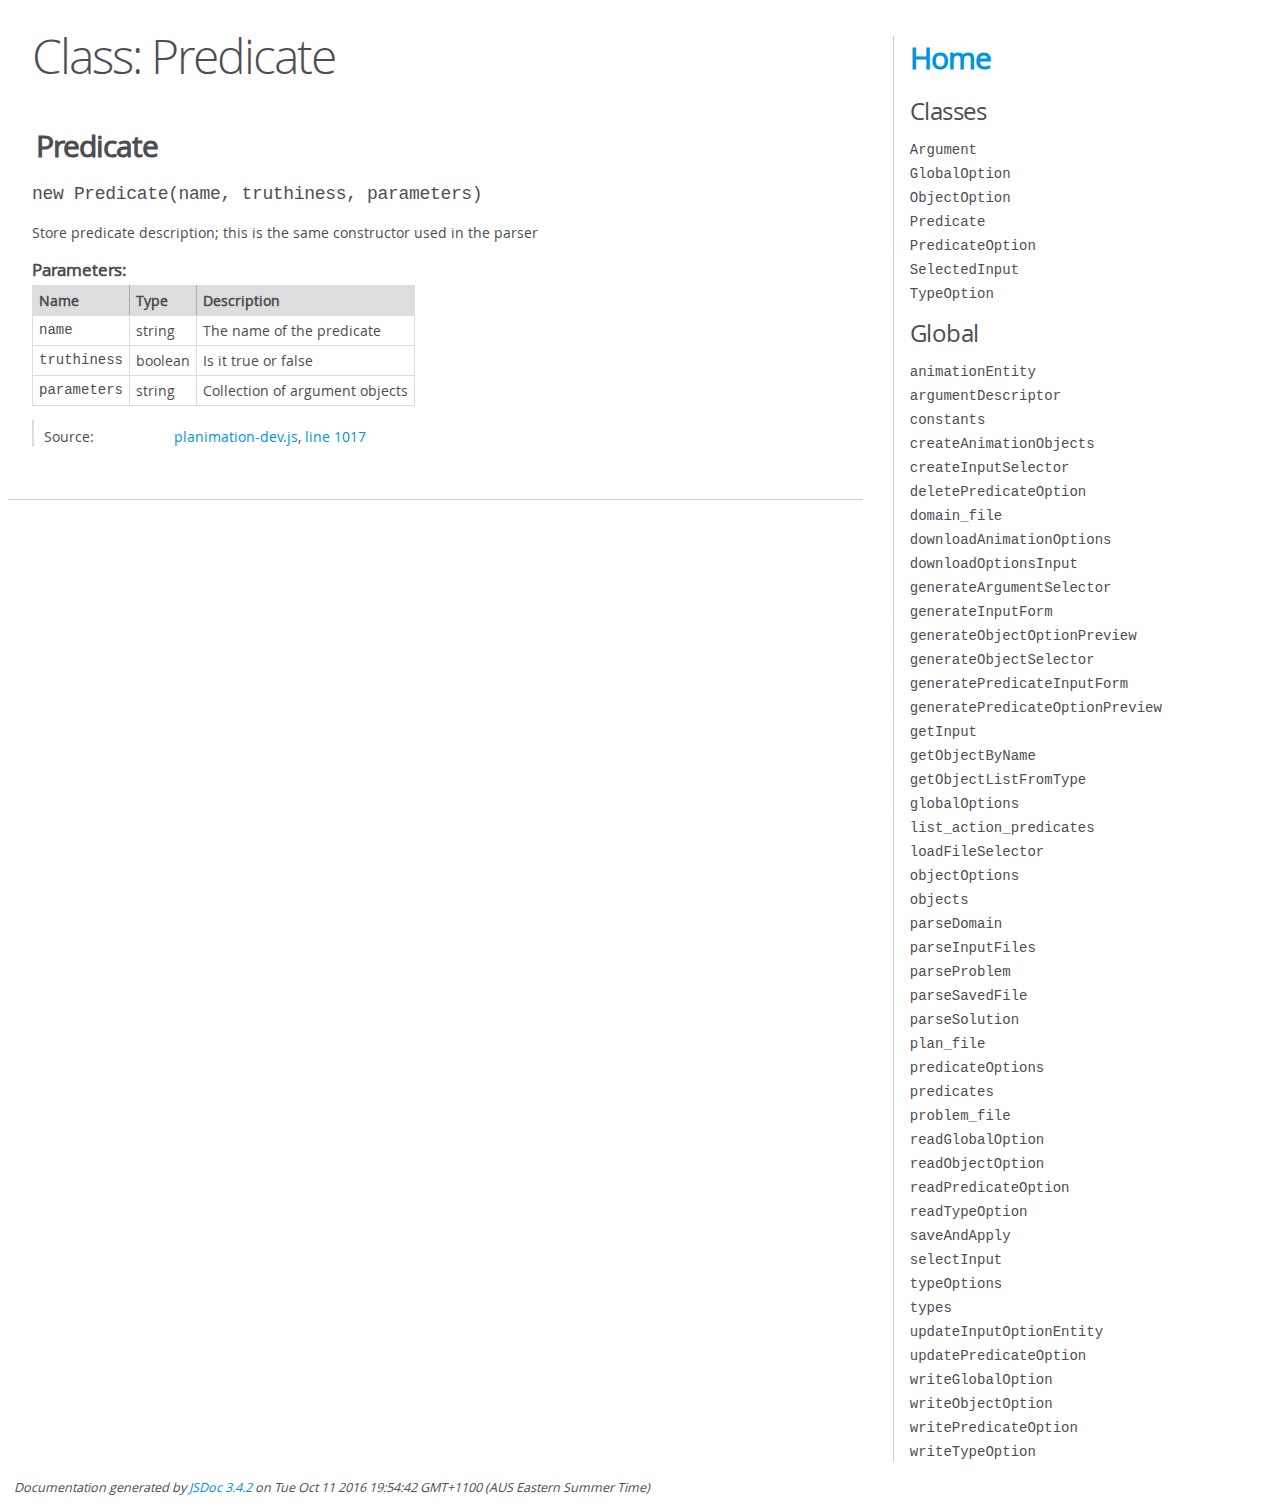
<file: src/out/Predicate.html>
<!DOCTYPE html>
<html lang="en">
<head>
    <meta charset="utf-8">
    <title>JSDoc: Class: Predicate</title>

    <script src="scripts/prettify/prettify.js"> </script>
    <script src="scripts/prettify/lang-css.js"> </script>
    <!--[if lt IE 9]>
      <script src="//html5shiv.googlecode.com/svn/trunk/html5.js"></script>
    <![endif]-->
    <link type="text/css" rel="stylesheet" href="styles/prettify-tomorrow.css">
    <link type="text/css" rel="stylesheet" href="styles/jsdoc-default.css">
</head>

<body>

<div id="main">

    <h1 class="page-title">Class: Predicate</h1>

    




<section>

<header>
    
        <h2>Predicate</h2>
        
    
</header>

<article>
    <div class="container-overview">
    
        

    

    <h4 class="name" id="Predicate"><span class="type-signature"></span>new Predicate<span class="signature">(name, truthiness, parameters)</span><span class="type-signature"></span></h4>

    



<div class="description">
    Store predicate description; this is the same constructor used in the parser
</div>









    <h5>Parameters:</h5>
    

<table class="params">
    <thead>
    <tr>
        
        <th>Name</th>
        

        <th>Type</th>

        

        

        <th class="last">Description</th>
    </tr>
    </thead>

    <tbody>
    

        <tr>
            
                <td class="name"><code>name</code></td>
            

            <td class="type">
            
                
<span class="param-type">string</span>


            
            </td>

            

            

            <td class="description last">The name of the predicate</td>
        </tr>

    

        <tr>
            
                <td class="name"><code>truthiness</code></td>
            

            <td class="type">
            
                
<span class="param-type">boolean</span>


            
            </td>

            

            

            <td class="description last">Is it true or false</td>
        </tr>

    

        <tr>
            
                <td class="name"><code>parameters</code></td>
            

            <td class="type">
            
                
<span class="param-type">string</span>


            
            </td>

            

            

            <td class="description last">Collection of argument objects</td>
        </tr>

    
    </tbody>
</table>






<dl class="details">

    

    

    

    

    

    

    

    

    

    

    

    

    
    <dt class="tag-source">Source:</dt>
    <dd class="tag-source"><ul class="dummy"><li>
        <a href="planimation-dev.js.html">planimation-dev.js</a>, <a href="planimation-dev.js.html#line1017">line 1017</a>
    </li></ul></dd>
    

    

    

    
</dl>
















    
    </div>

    

    

    

     

    

    

    

    

    
</article>

</section>




</div>

<nav>
    <h2><a href="index.html">Home</a></h2><h3>Classes</h3><ul><li><a href="Argument.html">Argument</a></li><li><a href="GlobalOption.html">GlobalOption</a></li><li><a href="ObjectOption.html">ObjectOption</a></li><li><a href="Predicate.html">Predicate</a></li><li><a href="PredicateOption.html">PredicateOption</a></li><li><a href="SelectedInput.html">SelectedInput</a></li><li><a href="TypeOption.html">TypeOption</a></li></ul><h3>Global</h3><ul><li><a href="global.html#animationEntity">animationEntity</a></li><li><a href="global.html#argumentDescriptor">argumentDescriptor</a></li><li><a href="global.html#constants">constants</a></li><li><a href="global.html#createAnimationObjects">createAnimationObjects</a></li><li><a href="global.html#createInputSelector">createInputSelector</a></li><li><a href="global.html#deletePredicateOption">deletePredicateOption</a></li><li><a href="global.html#domain_file">domain_file</a></li><li><a href="global.html#downloadAnimationOptions">downloadAnimationOptions</a></li><li><a href="global.html#downloadOptionsInput">downloadOptionsInput</a></li><li><a href="global.html#generateArgumentSelector">generateArgumentSelector</a></li><li><a href="global.html#generateInputForm">generateInputForm</a></li><li><a href="global.html#generateObjectOptionPreview">generateObjectOptionPreview</a></li><li><a href="global.html#generateObjectSelector">generateObjectSelector</a></li><li><a href="global.html#generatePredicateInputForm">generatePredicateInputForm</a></li><li><a href="global.html#generatePredicateOptionPreview">generatePredicateOptionPreview</a></li><li><a href="global.html#getInput">getInput</a></li><li><a href="global.html#getObjectByName">getObjectByName</a></li><li><a href="global.html#getObjectListFromType">getObjectListFromType</a></li><li><a href="global.html#globalOptions">globalOptions</a></li><li><a href="global.html#list_action_predicates">list_action_predicates</a></li><li><a href="global.html#loadFileSelector">loadFileSelector</a></li><li><a href="global.html#objectOptions">objectOptions</a></li><li><a href="global.html#objects">objects</a></li><li><a href="global.html#parseDomain">parseDomain</a></li><li><a href="global.html#parseInputFiles">parseInputFiles</a></li><li><a href="global.html#parseProblem">parseProblem</a></li><li><a href="global.html#parseSavedFile">parseSavedFile</a></li><li><a href="global.html#parseSolution">parseSolution</a></li><li><a href="global.html#plan_file">plan_file</a></li><li><a href="global.html#predicateOptions">predicateOptions</a></li><li><a href="global.html#predicates">predicates</a></li><li><a href="global.html#problem_file">problem_file</a></li><li><a href="global.html#readGlobalOption">readGlobalOption</a></li><li><a href="global.html#readObjectOption">readObjectOption</a></li><li><a href="global.html#readPredicateOption">readPredicateOption</a></li><li><a href="global.html#readTypeOption">readTypeOption</a></li><li><a href="global.html#saveAndApply">saveAndApply</a></li><li><a href="global.html#selectInput">selectInput</a></li><li><a href="global.html#typeOptions">typeOptions</a></li><li><a href="global.html#types">types</a></li><li><a href="global.html#updateInputOptionEntity">updateInputOptionEntity</a></li><li><a href="global.html#updatePredicateOption">updatePredicateOption</a></li><li><a href="global.html#writeGlobalOption">writeGlobalOption</a></li><li><a href="global.html#writeObjectOption">writeObjectOption</a></li><li><a href="global.html#writePredicateOption">writePredicateOption</a></li><li><a href="global.html#writeTypeOption">writeTypeOption</a></li></ul>
</nav>

<br class="clear">

<footer>
    Documentation generated by <a href="https://github.com/jsdoc3/jsdoc">JSDoc 3.4.2</a> on Tue Oct 11 2016 19:54:42 GMT+1100 (AUS Eastern Summer Time)
</footer>

<script> prettyPrint(); </script>
<script src="scripts/linenumber.js"> </script>
</body>
</html>
</file>
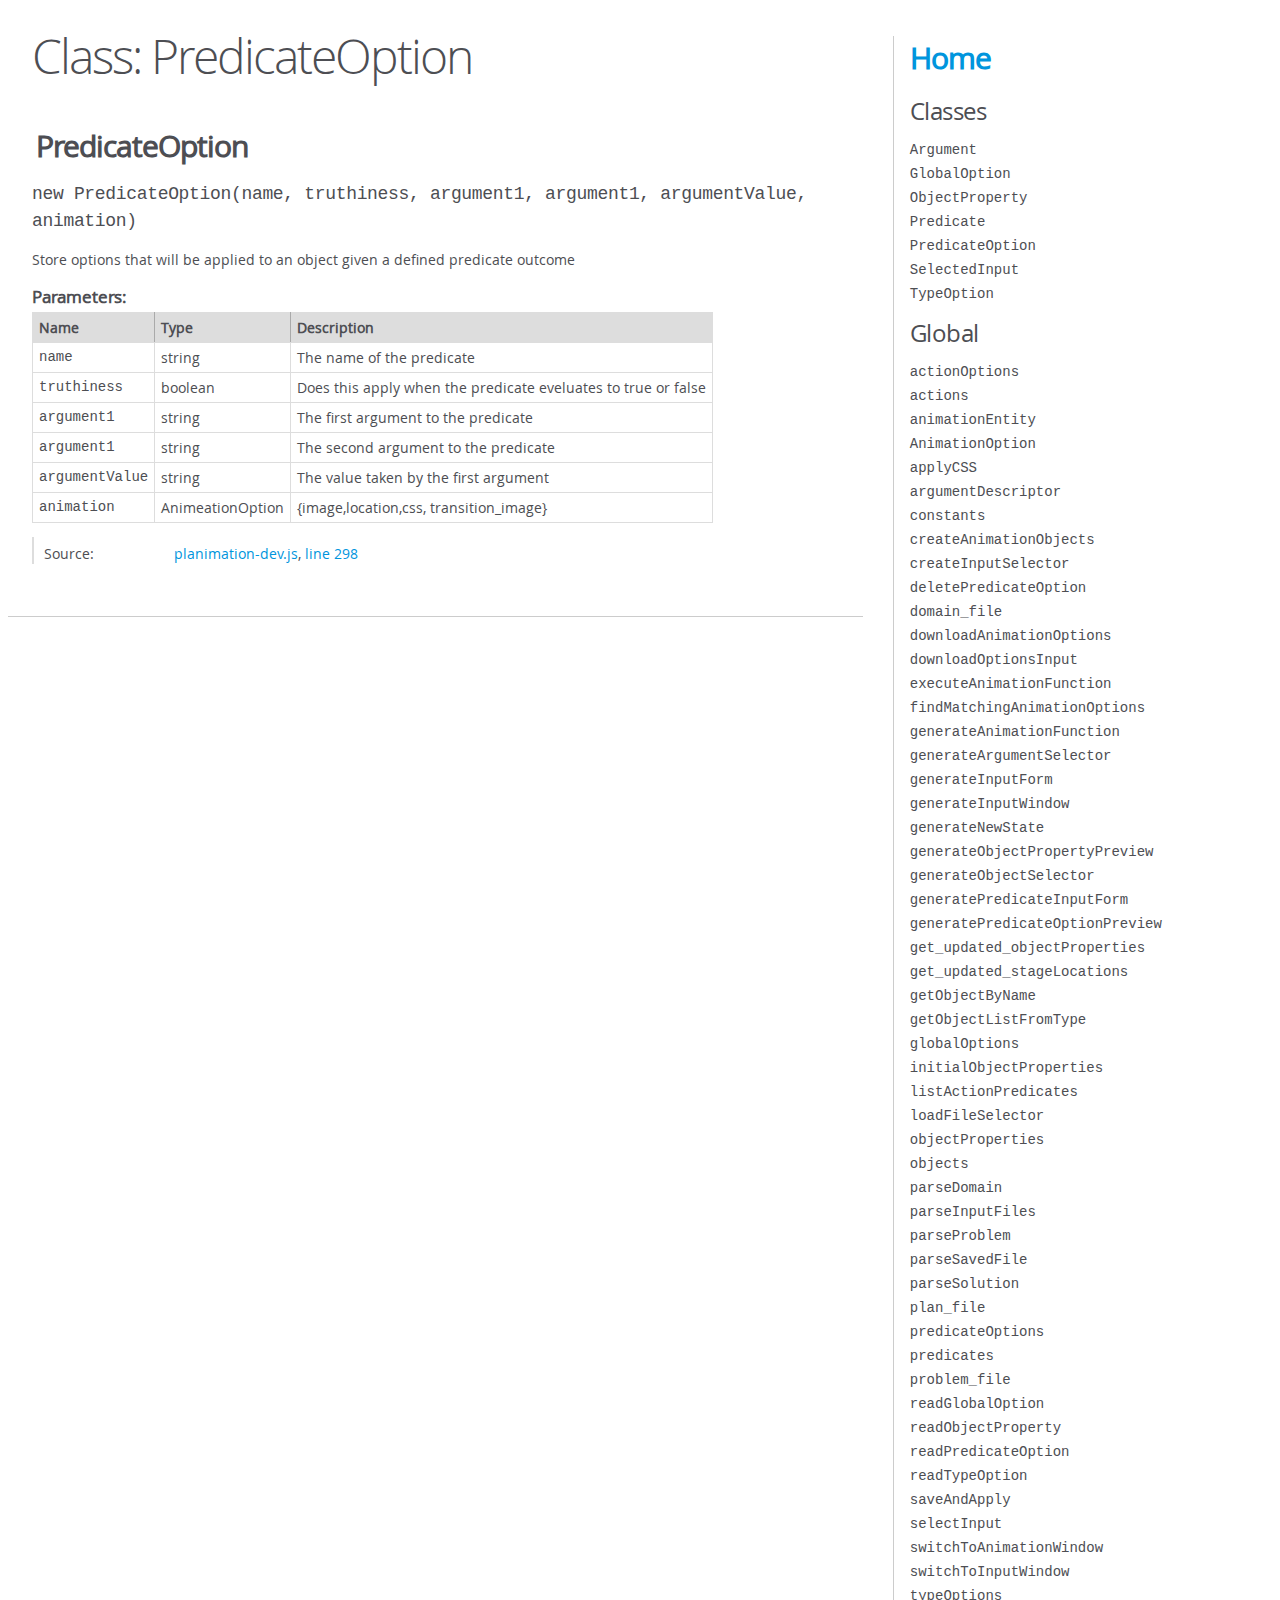
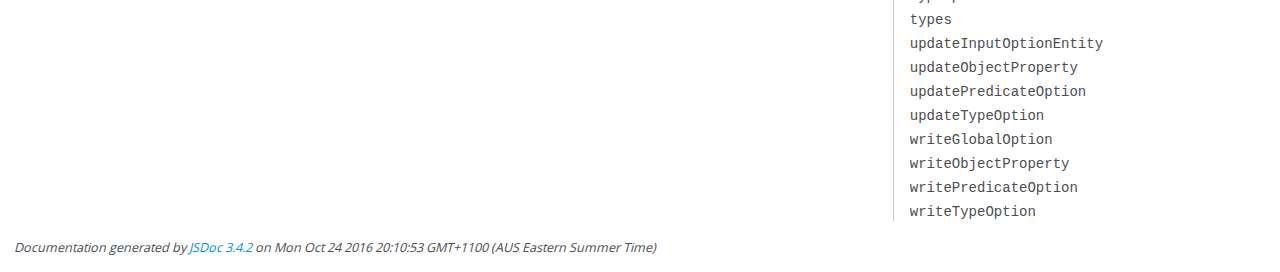
<file: src/out/PredicateOption.html>
<!DOCTYPE html>
<html lang="en">
<head>
    <meta charset="utf-8">
    <title>JSDoc: Class: PredicateOption</title>

    <script src="scripts/prettify/prettify.js"> </script>
    <script src="scripts/prettify/lang-css.js"> </script>
    <!--[if lt IE 9]>
      <script src="//html5shiv.googlecode.com/svn/trunk/html5.js"></script>
    <![endif]-->
    <link type="text/css" rel="stylesheet" href="styles/prettify-tomorrow.css">
    <link type="text/css" rel="stylesheet" href="styles/jsdoc-default.css">
</head>

<body>

<div id="main">

    <h1 class="page-title">Class: PredicateOption</h1>

    




<section>

<header>
    
        <h2>PredicateOption</h2>
        
    
</header>

<article>
    <div class="container-overview">
    
        

    

    <h4 class="name" id="PredicateOption"><span class="type-signature"></span>new PredicateOption<span class="signature">(name, truthiness, argument1, argument1, argumentValue, animation)</span><span class="type-signature"></span></h4>

    



<div class="description">
    Store options that will be applied to an object given a defined predicate outcome
</div>









    <h5>Parameters:</h5>
    

<table class="params">
    <thead>
    <tr>
        
        <th>Name</th>
        

        <th>Type</th>

        

        

        <th class="last">Description</th>
    </tr>
    </thead>

    <tbody>
    

        <tr>
            
                <td class="name"><code>name</code></td>
            

            <td class="type">
            
                
<span class="param-type">string</span>


            
            </td>

            

            

            <td class="description last">The name of the predicate</td>
        </tr>

    

        <tr>
            
                <td class="name"><code>truthiness</code></td>
            

            <td class="type">
            
                
<span class="param-type">boolean</span>


            
            </td>

            

            

            <td class="description last">Does this apply when the predicate eveluates to true or false</td>
        </tr>

    

        <tr>
            
                <td class="name"><code>argument1</code></td>
            

            <td class="type">
            
                
<span class="param-type">string</span>


            
            </td>

            

            

            <td class="description last">The first argument to the predicate</td>
        </tr>

    

        <tr>
            
                <td class="name"><code>argument1</code></td>
            

            <td class="type">
            
                
<span class="param-type">string</span>


            
            </td>

            

            

            <td class="description last">The second argument to the predicate</td>
        </tr>

    

        <tr>
            
                <td class="name"><code>argumentValue</code></td>
            

            <td class="type">
            
                
<span class="param-type">string</span>


            
            </td>

            

            

            <td class="description last">The value taken by the first argument</td>
        </tr>

    

        <tr>
            
                <td class="name"><code>animation</code></td>
            

            <td class="type">
            
                
<span class="param-type">AnimeationOption</span>


            
            </td>

            

            

            <td class="description last">{image,location,css, transition_image}</td>
        </tr>

    
    </tbody>
</table>






<dl class="details">

    

    

    

    

    

    

    

    

    

    

    

    

    
    <dt class="tag-source">Source:</dt>
    <dd class="tag-source"><ul class="dummy"><li>
        <a href="planimation-dev.js.html">planimation-dev.js</a>, <a href="planimation-dev.js.html#line298">line 298</a>
    </li></ul></dd>
    

    

    

    
</dl>
















    
    </div>

    

    

    

     

    

    

    

    

    
</article>

</section>




</div>

<nav>
    <h2><a href="index.html">Home</a></h2><h3>Classes</h3><ul><li><a href="Argument.html">Argument</a></li><li><a href="GlobalOption.html">GlobalOption</a></li><li><a href="ObjectProperty.html">ObjectProperty</a></li><li><a href="Predicate.html">Predicate</a></li><li><a href="PredicateOption.html">PredicateOption</a></li><li><a href="SelectedInput.html">SelectedInput</a></li><li><a href="TypeOption.html">TypeOption</a></li></ul><h3>Global</h3><ul><li><a href="global.html#actionOptions">actionOptions</a></li><li><a href="global.html#actions">actions</a></li><li><a href="global.html#animationEntity">animationEntity</a></li><li><a href="global.html#AnimationOption">AnimationOption</a></li><li><a href="global.html#applyCSS">applyCSS</a></li><li><a href="global.html#argumentDescriptor">argumentDescriptor</a></li><li><a href="global.html#constants">constants</a></li><li><a href="global.html#createAnimationObjects">createAnimationObjects</a></li><li><a href="global.html#createInputSelector">createInputSelector</a></li><li><a href="global.html#deletePredicateOption">deletePredicateOption</a></li><li><a href="global.html#domain_file">domain_file</a></li><li><a href="global.html#downloadAnimationOptions">downloadAnimationOptions</a></li><li><a href="global.html#downloadOptionsInput">downloadOptionsInput</a></li><li><a href="global.html#executeAnimationFunction">executeAnimationFunction</a></li><li><a href="global.html#findMatchingAnimationOptions">findMatchingAnimationOptions</a></li><li><a href="global.html#generateAnimationFunction">generateAnimationFunction</a></li><li><a href="global.html#generateArgumentSelector">generateArgumentSelector</a></li><li><a href="global.html#generateInputForm">generateInputForm</a></li><li><a href="global.html#generateInputWindow">generateInputWindow</a></li><li><a href="global.html#generateNewState">generateNewState</a></li><li><a href="global.html#generateObjectPropertyPreview">generateObjectPropertyPreview</a></li><li><a href="global.html#generateObjectSelector">generateObjectSelector</a></li><li><a href="global.html#generatePredicateInputForm">generatePredicateInputForm</a></li><li><a href="global.html#generatePredicateOptionPreview">generatePredicateOptionPreview</a></li><li><a href="global.html#get_updated_objectProperties">get_updated_objectProperties</a></li><li><a href="global.html#get_updated_stageLocations">get_updated_stageLocations</a></li><li><a href="global.html#getObjectByName">getObjectByName</a></li><li><a href="global.html#getObjectListFromType">getObjectListFromType</a></li><li><a href="global.html#globalOptions">globalOptions</a></li><li><a href="global.html#initialObjectProperties">initialObjectProperties</a></li><li><a href="global.html#listActionPredicates">listActionPredicates</a></li><li><a href="global.html#loadFileSelector">loadFileSelector</a></li><li><a href="global.html#objectProperties">objectProperties</a></li><li><a href="global.html#objects">objects</a></li><li><a href="global.html#parseDomain">parseDomain</a></li><li><a href="global.html#parseInputFiles">parseInputFiles</a></li><li><a href="global.html#parseProblem">parseProblem</a></li><li><a href="global.html#parseSavedFile">parseSavedFile</a></li><li><a href="global.html#parseSolution">parseSolution</a></li><li><a href="global.html#plan_file">plan_file</a></li><li><a href="global.html#predicateOptions">predicateOptions</a></li><li><a href="global.html#predicates">predicates</a></li><li><a href="global.html#problem_file">problem_file</a></li><li><a href="global.html#readGlobalOption">readGlobalOption</a></li><li><a href="global.html#readObjectProperty">readObjectProperty</a></li><li><a href="global.html#readPredicateOption">readPredicateOption</a></li><li><a href="global.html#readTypeOption">readTypeOption</a></li><li><a href="global.html#saveAndApply">saveAndApply</a></li><li><a href="global.html#selectInput">selectInput</a></li><li><a href="global.html#switchToAnimationWindow">switchToAnimationWindow</a></li><li><a href="global.html#switchToInputWindow">switchToInputWindow</a></li><li><a href="global.html#typeOptions">typeOptions</a></li><li><a href="global.html#types">types</a></li><li><a href="global.html#updateInputOptionEntity">updateInputOptionEntity</a></li><li><a href="global.html#updateObjectProperty">updateObjectProperty</a></li><li><a href="global.html#updatePredicateOption">updatePredicateOption</a></li><li><a href="global.html#updateTypeOption">updateTypeOption</a></li><li><a href="global.html#writeGlobalOption">writeGlobalOption</a></li><li><a href="global.html#writeObjectProperty">writeObjectProperty</a></li><li><a href="global.html#writePredicateOption">writePredicateOption</a></li><li><a href="global.html#writeTypeOption">writeTypeOption</a></li></ul>
</nav>

<br class="clear">

<footer>
    Documentation generated by <a href="https://github.com/jsdoc3/jsdoc">JSDoc 3.4.2</a> on Mon Oct 24 2016 20:10:53 GMT+1100 (AUS Eastern Summer Time)
</footer>

<script> prettyPrint(); </script>
<script src="scripts/linenumber.js"> </script>
</body>
</html>
</file>
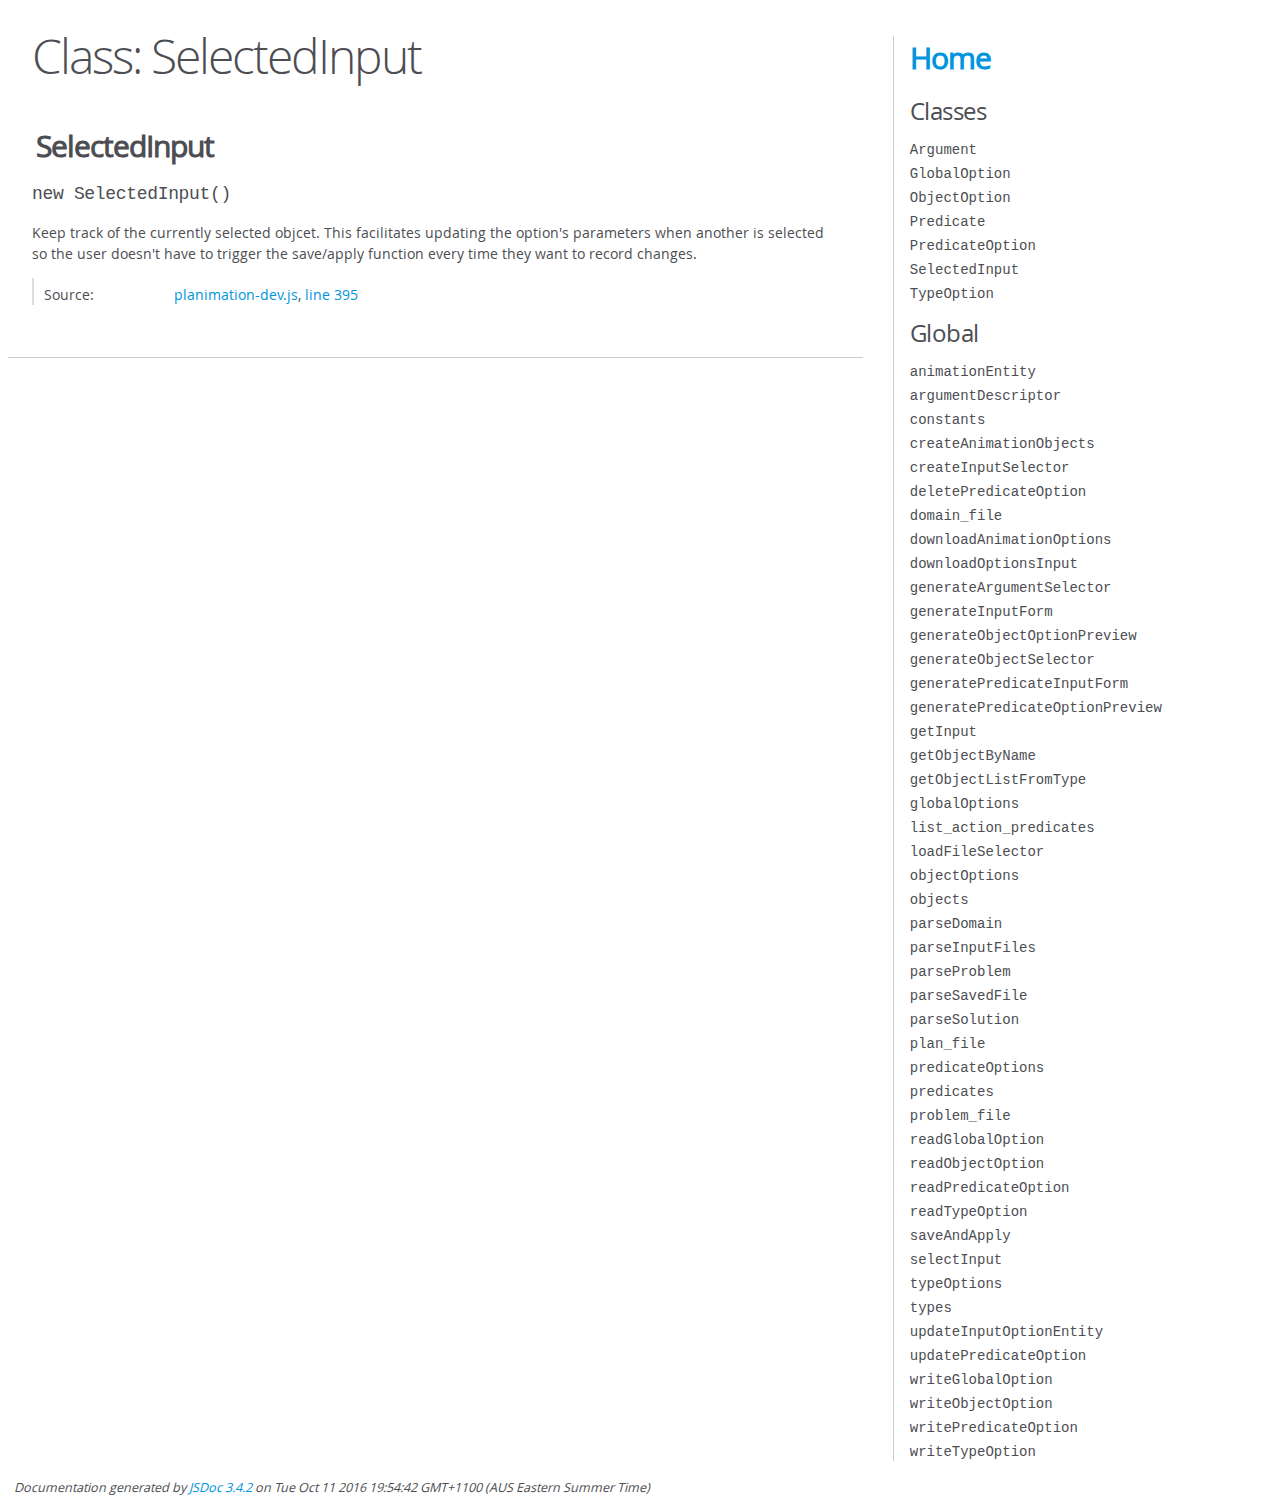
<file: src/out/SelectedInput.html>
<!DOCTYPE html>
<html lang="en">
<head>
    <meta charset="utf-8">
    <title>JSDoc: Class: SelectedInput</title>

    <script src="scripts/prettify/prettify.js"> </script>
    <script src="scripts/prettify/lang-css.js"> </script>
    <!--[if lt IE 9]>
      <script src="//html5shiv.googlecode.com/svn/trunk/html5.js"></script>
    <![endif]-->
    <link type="text/css" rel="stylesheet" href="styles/prettify-tomorrow.css">
    <link type="text/css" rel="stylesheet" href="styles/jsdoc-default.css">
</head>

<body>

<div id="main">

    <h1 class="page-title">Class: SelectedInput</h1>

    




<section>

<header>
    
        <h2>SelectedInput</h2>
        
    
</header>

<article>
    <div class="container-overview">
    
        

    

    <h4 class="name" id="SelectedInput"><span class="type-signature"></span>new SelectedInput<span class="signature">()</span><span class="type-signature"></span></h4>

    



<div class="description">
    Keep track of the currently selected objcet. This facilitates updating the
option's parameters when another is selected so the user doesn't have to trigger
the save/apply function every time they want to record changes.
</div>













<dl class="details">

    

    

    

    

    

    

    

    

    

    

    

    

    
    <dt class="tag-source">Source:</dt>
    <dd class="tag-source"><ul class="dummy"><li>
        <a href="planimation-dev.js.html">planimation-dev.js</a>, <a href="planimation-dev.js.html#line395">line 395</a>
    </li></ul></dd>
    

    

    

    
</dl>
















    
    </div>

    

    

    

     

    

    

    

    

    
</article>

</section>




</div>

<nav>
    <h2><a href="index.html">Home</a></h2><h3>Classes</h3><ul><li><a href="Argument.html">Argument</a></li><li><a href="GlobalOption.html">GlobalOption</a></li><li><a href="ObjectOption.html">ObjectOption</a></li><li><a href="Predicate.html">Predicate</a></li><li><a href="PredicateOption.html">PredicateOption</a></li><li><a href="SelectedInput.html">SelectedInput</a></li><li><a href="TypeOption.html">TypeOption</a></li></ul><h3>Global</h3><ul><li><a href="global.html#animationEntity">animationEntity</a></li><li><a href="global.html#argumentDescriptor">argumentDescriptor</a></li><li><a href="global.html#constants">constants</a></li><li><a href="global.html#createAnimationObjects">createAnimationObjects</a></li><li><a href="global.html#createInputSelector">createInputSelector</a></li><li><a href="global.html#deletePredicateOption">deletePredicateOption</a></li><li><a href="global.html#domain_file">domain_file</a></li><li><a href="global.html#downloadAnimationOptions">downloadAnimationOptions</a></li><li><a href="global.html#downloadOptionsInput">downloadOptionsInput</a></li><li><a href="global.html#generateArgumentSelector">generateArgumentSelector</a></li><li><a href="global.html#generateInputForm">generateInputForm</a></li><li><a href="global.html#generateObjectOptionPreview">generateObjectOptionPreview</a></li><li><a href="global.html#generateObjectSelector">generateObjectSelector</a></li><li><a href="global.html#generatePredicateInputForm">generatePredicateInputForm</a></li><li><a href="global.html#generatePredicateOptionPreview">generatePredicateOptionPreview</a></li><li><a href="global.html#getInput">getInput</a></li><li><a href="global.html#getObjectByName">getObjectByName</a></li><li><a href="global.html#getObjectListFromType">getObjectListFromType</a></li><li><a href="global.html#globalOptions">globalOptions</a></li><li><a href="global.html#list_action_predicates">list_action_predicates</a></li><li><a href="global.html#loadFileSelector">loadFileSelector</a></li><li><a href="global.html#objectOptions">objectOptions</a></li><li><a href="global.html#objects">objects</a></li><li><a href="global.html#parseDomain">parseDomain</a></li><li><a href="global.html#parseInputFiles">parseInputFiles</a></li><li><a href="global.html#parseProblem">parseProblem</a></li><li><a href="global.html#parseSavedFile">parseSavedFile</a></li><li><a href="global.html#parseSolution">parseSolution</a></li><li><a href="global.html#plan_file">plan_file</a></li><li><a href="global.html#predicateOptions">predicateOptions</a></li><li><a href="global.html#predicates">predicates</a></li><li><a href="global.html#problem_file">problem_file</a></li><li><a href="global.html#readGlobalOption">readGlobalOption</a></li><li><a href="global.html#readObjectOption">readObjectOption</a></li><li><a href="global.html#readPredicateOption">readPredicateOption</a></li><li><a href="global.html#readTypeOption">readTypeOption</a></li><li><a href="global.html#saveAndApply">saveAndApply</a></li><li><a href="global.html#selectInput">selectInput</a></li><li><a href="global.html#typeOptions">typeOptions</a></li><li><a href="global.html#types">types</a></li><li><a href="global.html#updateInputOptionEntity">updateInputOptionEntity</a></li><li><a href="global.html#updatePredicateOption">updatePredicateOption</a></li><li><a href="global.html#writeGlobalOption">writeGlobalOption</a></li><li><a href="global.html#writeObjectOption">writeObjectOption</a></li><li><a href="global.html#writePredicateOption">writePredicateOption</a></li><li><a href="global.html#writeTypeOption">writeTypeOption</a></li></ul>
</nav>

<br class="clear">

<footer>
    Documentation generated by <a href="https://github.com/jsdoc3/jsdoc">JSDoc 3.4.2</a> on Tue Oct 11 2016 19:54:42 GMT+1100 (AUS Eastern Summer Time)
</footer>

<script> prettyPrint(); </script>
<script src="scripts/linenumber.js"> </script>
</body>
</html>
</file>
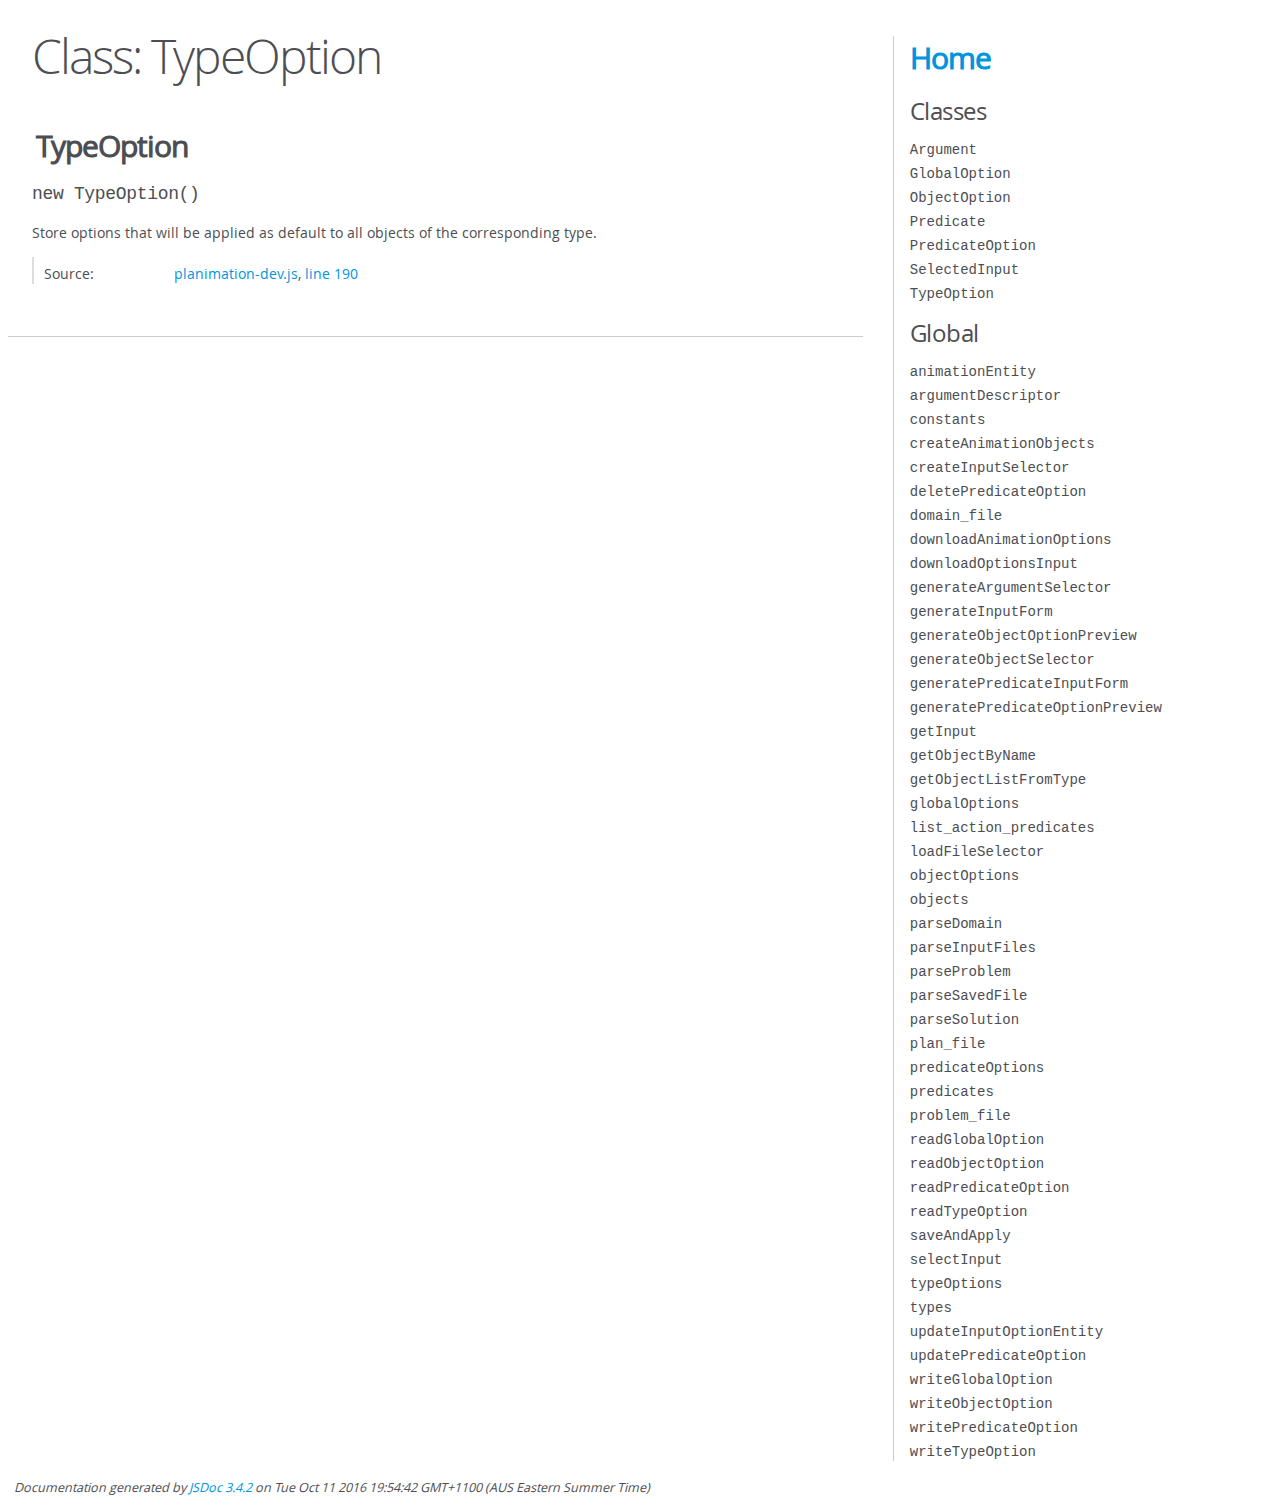
<file: src/out/TypeOption.html>
<!DOCTYPE html>
<html lang="en">
<head>
    <meta charset="utf-8">
    <title>JSDoc: Class: TypeOption</title>

    <script src="scripts/prettify/prettify.js"> </script>
    <script src="scripts/prettify/lang-css.js"> </script>
    <!--[if lt IE 9]>
      <script src="//html5shiv.googlecode.com/svn/trunk/html5.js"></script>
    <![endif]-->
    <link type="text/css" rel="stylesheet" href="styles/prettify-tomorrow.css">
    <link type="text/css" rel="stylesheet" href="styles/jsdoc-default.css">
</head>

<body>

<div id="main">

    <h1 class="page-title">Class: TypeOption</h1>

    




<section>

<header>
    
        <h2>TypeOption</h2>
        
    
</header>

<article>
    <div class="container-overview">
    
        

    

    <h4 class="name" id="TypeOption"><span class="type-signature"></span>new TypeOption<span class="signature">()</span><span class="type-signature"></span></h4>

    



<div class="description">
    Store options that will be applied as default to all objects of thecorresponding type.
</div>













<dl class="details">

    

    

    

    

    

    

    

    

    

    

    

    

    
    <dt class="tag-source">Source:</dt>
    <dd class="tag-source"><ul class="dummy"><li>
        <a href="planimation-dev.js.html">planimation-dev.js</a>, <a href="planimation-dev.js.html#line190">line 190</a>
    </li></ul></dd>
    

    

    

    
</dl>
















    
    </div>

    

    

    

     

    

    

    

    

    
</article>

</section>




</div>

<nav>
    <h2><a href="index.html">Home</a></h2><h3>Classes</h3><ul><li><a href="Argument.html">Argument</a></li><li><a href="GlobalOption.html">GlobalOption</a></li><li><a href="ObjectOption.html">ObjectOption</a></li><li><a href="Predicate.html">Predicate</a></li><li><a href="PredicateOption.html">PredicateOption</a></li><li><a href="SelectedInput.html">SelectedInput</a></li><li><a href="TypeOption.html">TypeOption</a></li></ul><h3>Global</h3><ul><li><a href="global.html#animationEntity">animationEntity</a></li><li><a href="global.html#argumentDescriptor">argumentDescriptor</a></li><li><a href="global.html#constants">constants</a></li><li><a href="global.html#createAnimationObjects">createAnimationObjects</a></li><li><a href="global.html#createInputSelector">createInputSelector</a></li><li><a href="global.html#deletePredicateOption">deletePredicateOption</a></li><li><a href="global.html#domain_file">domain_file</a></li><li><a href="global.html#downloadAnimationOptions">downloadAnimationOptions</a></li><li><a href="global.html#downloadOptionsInput">downloadOptionsInput</a></li><li><a href="global.html#generateArgumentSelector">generateArgumentSelector</a></li><li><a href="global.html#generateInputForm">generateInputForm</a></li><li><a href="global.html#generateObjectOptionPreview">generateObjectOptionPreview</a></li><li><a href="global.html#generateObjectSelector">generateObjectSelector</a></li><li><a href="global.html#generatePredicateInputForm">generatePredicateInputForm</a></li><li><a href="global.html#generatePredicateOptionPreview">generatePredicateOptionPreview</a></li><li><a href="global.html#getInput">getInput</a></li><li><a href="global.html#getObjectByName">getObjectByName</a></li><li><a href="global.html#getObjectListFromType">getObjectListFromType</a></li><li><a href="global.html#globalOptions">globalOptions</a></li><li><a href="global.html#list_action_predicates">list_action_predicates</a></li><li><a href="global.html#loadFileSelector">loadFileSelector</a></li><li><a href="global.html#objectOptions">objectOptions</a></li><li><a href="global.html#objects">objects</a></li><li><a href="global.html#parseDomain">parseDomain</a></li><li><a href="global.html#parseInputFiles">parseInputFiles</a></li><li><a href="global.html#parseProblem">parseProblem</a></li><li><a href="global.html#parseSavedFile">parseSavedFile</a></li><li><a href="global.html#parseSolution">parseSolution</a></li><li><a href="global.html#plan_file">plan_file</a></li><li><a href="global.html#predicateOptions">predicateOptions</a></li><li><a href="global.html#predicates">predicates</a></li><li><a href="global.html#problem_file">problem_file</a></li><li><a href="global.html#readGlobalOption">readGlobalOption</a></li><li><a href="global.html#readObjectOption">readObjectOption</a></li><li><a href="global.html#readPredicateOption">readPredicateOption</a></li><li><a href="global.html#readTypeOption">readTypeOption</a></li><li><a href="global.html#saveAndApply">saveAndApply</a></li><li><a href="global.html#selectInput">selectInput</a></li><li><a href="global.html#typeOptions">typeOptions</a></li><li><a href="global.html#types">types</a></li><li><a href="global.html#updateInputOptionEntity">updateInputOptionEntity</a></li><li><a href="global.html#updatePredicateOption">updatePredicateOption</a></li><li><a href="global.html#writeGlobalOption">writeGlobalOption</a></li><li><a href="global.html#writeObjectOption">writeObjectOption</a></li><li><a href="global.html#writePredicateOption">writePredicateOption</a></li><li><a href="global.html#writeTypeOption">writeTypeOption</a></li></ul>
</nav>

<br class="clear">

<footer>
    Documentation generated by <a href="https://github.com/jsdoc3/jsdoc">JSDoc 3.4.2</a> on Tue Oct 11 2016 19:54:42 GMT+1100 (AUS Eastern Summer Time)
</footer>

<script> prettyPrint(); </script>
<script src="scripts/linenumber.js"> </script>
</body>
</html>
</file>
<file: css/styling.css>
html, body{
    margin: 0;

    padding: 0;

    min-width: 100%;
    width: 100%;
    max-width: 100%;

    min-height: 100%;
    height: 100%;
    max-height: 100%;
}

#wrapper {
  text-align: center;
}

#previewSection{
  background-color: rgb(227, 227, 227);
}

#Window2, #Window3 {
  display:none;
}

h1{
  width: 100%;     /* specify a width! */
  margin: 0 auto; /* center */
  text-align: center;
  color: #666;
}

#bigP {
    color: #ffffff;
    font-size:5em;
    display: inline;
}
#title {
    color: #ffffff;
    font-size:5em;
    display: inline;
}

#subtitle {
    color: #ffffff;
    font-size:2em;
}

p {
  width: 100%;     /* specify a width! */
  margin: 0 auto; /* center */
  text-align: center;
  min-height: 10px;
}

input {
  width: 60%;     /* specify a width! */
  margin: auto; /* center */
  text-align: center;
}


#inputdomain, #inputproblem, #inputplan, #loadbutton {
  border: 3px dashed #ccc;
  padding: 10px;
  background: #fff;
  min-height: 100px;
/*  overflow-y: auto;*/
}

#Window1, #Window2, #Window3 {
    height:100%;
}

#Window3 {
  background-color: white;
  position:relative;
  overflow:hidden;
}

@import url(http://fonts.googleapis.com/css?family=Open+Sans);
@import url(https://fonts.googleapis.com/css?family=Source+Sans+Pro);

body {
  font-family: 'Source Sans Pro', sans-serif;
  color: #666;
}

/*Styling for items in the selection list (Objects, predicates, etc)*/
.item {
  font-size: 1.5em;
  padding: 5px;
}

.itemGroup {
  font-size: 1.7em;
  font-weight: bold;
  padding: 5px;

}

#inputSelector {
  overflow-y:scroll;
  text-align:center;
  height:100%;
}

#loadfiles {
  background-color: #4CAF50; /* Green */
  border: none;
  color: white;
  padding: 15px 32px;
  text-align: center;
  text-decoration: none;
  display: inline-block;
  font-size: 2em;
  border-radius: 25px;
}

#inputTable {
  margin: 25px auto auto auto;
  text-align: left;
}

#inputOptions {
  text-align:center;
}

.selected {
  background-color: rgb(176, 255, 186);
}

.item:hover {
  background-color: rgb(222, 222, 222);
}

.predicateOptionSpecification {
  text-align: center;
  font-size:1.5em;
}

.inputOptions {
  text-align: center;
  font-size:1.5em;
}

#previewHeading {
  font-size:3em;
  display: block;
  background-color: white;
}

#optionsPreview {
  overflow-y:scroll;
  width:90%;
  margin:auto;
}

.optionPreview {
  font-size:1.2em;
  background-color:white;
  margin:40px auto 0px auto
}

.optionPreviewButton {

}

.optionPreviewImage, .objectOptionPreviewImage {
    width:100px;
    height:100px;
}

.optionPreview {
    font-size: 1.4em;
    padding:10px 0px 10px 0px;
    border-radius: 15px;
}

::-webkit-scrollbar {
    width: 0px;  /* remove scrollbar space */
    background: transparent;  /* optional: just make scrollbar invisible */
}
/* optional: show position indicator in red */
::-webkit-scrollbar-thumb {
    background: #FF0000;
}

.deletebutton {
  text-align:center;
  background-color: rgb(210, 210, 210);
  width:50px;
  float:right;
}

.objectImage {
  background-size:contain;
  background-repeat:no-repeat;
}
</file>
<file: src/out/styles/prettify-tomorrow.css>
/* Tomorrow Theme */
/* Original theme - https://github.com/chriskempson/tomorrow-theme */
/* Pretty printing styles. Used with prettify.js. */
/* SPAN elements with the classes below are added by prettyprint. */
/* plain text */
.pln {
  color: #4d4d4c; }

@media screen {
  /* string content */
  .str {
    color: #718c00; }

  /* a keyword */
  .kwd {
    color: #8959a8; }

  /* a comment */
  .com {
    color: #8e908c; }

  /* a type name */
  .typ {
    color: #4271ae; }

  /* a literal value */
  .lit {
    color: #f5871f; }

  /* punctuation */
  .pun {
    color: #4d4d4c; }

  /* lisp open bracket */
  .opn {
    color: #4d4d4c; }

  /* lisp close bracket */
  .clo {
    color: #4d4d4c; }

  /* a markup tag name */
  .tag {
    color: #c82829; }

  /* a markup attribute name */
  .atn {
    color: #f5871f; }

  /* a markup attribute value */
  .atv {
    color: #3e999f; }

  /* a declaration */
  .dec {
    color: #f5871f; }

  /* a variable name */
  .var {
    color: #c82829; }

  /* a function name */
  .fun {
    color: #4271ae; } }
/* Use higher contrast and text-weight for printable form. */
@media print, projection {
  .str {
    color: #060; }

  .kwd {
    color: #006;
    font-weight: bold; }

  .com {
    color: #600;
    font-style: italic; }

  .typ {
    color: #404;
    font-weight: bold; }

  .lit {
    color: #044; }

  .pun, .opn, .clo {
    color: #440; }

  .tag {
    color: #006;
    font-weight: bold; }

  .atn {
    color: #404; }

  .atv {
    color: #060; } }
/* Style */
/*
pre.prettyprint {
  background: white;
  font-family: Consolas, Monaco, 'Andale Mono', monospace;
  font-size: 12px;
  line-height: 1.5;
  border: 1px solid #ccc;
  padding: 10px; }
*/

/* Specify class=linenums on a pre to get line numbering */
ol.linenums {
  margin-top: 0;
  margin-bottom: 0; }

/* IE indents via margin-left */
li.L0,
li.L1,
li.L2,
li.L3,
li.L4,
li.L5,
li.L6,
li.L7,
li.L8,
li.L9 {
  /* */ }

/* Alternate shading for lines */
li.L1,
li.L3,
li.L5,
li.L7,
li.L9 {
  /* */ }
</file>
<file: src/out/styles/jsdoc-default.css>
@font-face {
    font-family: 'Open Sans';
    font-weight: normal;
    font-style: normal;
    src: url('../fonts/OpenSans-Regular-webfont.eot');
    src:
        local('Open Sans'),
        local('OpenSans'),
        url('../fonts/OpenSans-Regular-webfont.eot?#iefix') format('embedded-opentype'),
        url('../fonts/OpenSans-Regular-webfont.woff') format('woff'),
        url('../fonts/OpenSans-Regular-webfont.svg#open_sansregular') format('svg');
}

@font-face {
    font-family: 'Open Sans Light';
    font-weight: normal;
    font-style: normal;
    src: url('../fonts/OpenSans-Light-webfont.eot');
    src:
        local('Open Sans Light'),
        local('OpenSans Light'),
        url('../fonts/OpenSans-Light-webfont.eot?#iefix') format('embedded-opentype'),
        url('../fonts/OpenSans-Light-webfont.woff') format('woff'),
        url('../fonts/OpenSans-Light-webfont.svg#open_sanslight') format('svg');
}

html
{
    overflow: auto;
    background-color: #fff;
    font-size: 14px;
}

body
{
    font-family: 'Open Sans', sans-serif;
    line-height: 1.5;
    color: #4d4e53;
    background-color: white;
}

a, a:visited, a:active {
    color: #0095dd;
    text-decoration: none;
}

a:hover {
    text-decoration: underline;
}

header
{
    display: block;
    padding: 0px 4px;
}

tt, code, kbd, samp {
    font-family: Consolas, Monaco, 'Andale Mono', monospace;
}

.class-description {
    font-size: 130%;
    line-height: 140%;
    margin-bottom: 1em;
    margin-top: 1em;
}

.class-description:empty {
    margin: 0;
}

#main {
    float: left;
    width: 70%;
}

article dl {
    margin-bottom: 40px;
}

section
{
    display: block;
    background-color: #fff;
    padding: 12px 24px;
    border-bottom: 1px solid #ccc;
    margin-right: 30px;
}

.variation {
    display: none;
}

.signature-attributes {
    font-size: 60%;
    color: #aaa;
    font-style: italic;
    font-weight: lighter;
}

nav
{
    display: block;
    float: right;
    margin-top: 28px;
    width: 30%;
    box-sizing: border-box;
    border-left: 1px solid #ccc;
    padding-left: 16px;
}

nav ul {
    font-family: 'Lucida Grande', 'Lucida Sans Unicode', arial, sans-serif;
    font-size: 100%;
    line-height: 17px;
    padding: 0;
    margin: 0;
    list-style-type: none;
}

nav ul a, nav ul a:visited, nav ul a:active {
    font-family: Consolas, Monaco, 'Andale Mono', monospace;
    line-height: 18px;
    color: #4D4E53;
}

nav h3 {
    margin-top: 12px;
}

nav li {
    margin-top: 6px;
}

footer {
    display: block;
    padding: 6px;
    margin-top: 12px;
    font-style: italic;
    font-size: 90%;
}

h1, h2, h3, h4 {
    font-weight: 200;
    margin: 0;
}

h1
{
    font-family: 'Open Sans Light', sans-serif;
    font-size: 48px;
    letter-spacing: -2px;
    margin: 12px 24px 20px;
}

h2, h3.subsection-title
{
    font-size: 30px;
    font-weight: 700;
    letter-spacing: -1px;
    margin-bottom: 12px;
}

h3
{
    font-size: 24px;
    letter-spacing: -0.5px;
    margin-bottom: 12px;
}

h4
{
    font-size: 18px;
    letter-spacing: -0.33px;
    margin-bottom: 12px;
    color: #4d4e53;
}

h5, .container-overview .subsection-title
{
    font-size: 120%;
    font-weight: bold;
    letter-spacing: -0.01em;
    margin: 8px 0 3px 0;
}

h6
{
    font-size: 100%;
    letter-spacing: -0.01em;
    margin: 6px 0 3px 0;
    font-style: italic;
}

table
{
    border-spacing: 0;
    border: 0;
    border-collapse: collapse;
}

td, th
{
    border: 1px solid #ddd;
    margin: 0px;
    text-align: left;
    vertical-align: top;
    padding: 4px 6px;
    display: table-cell;
}

thead tr
{
    background-color: #ddd;
    font-weight: bold;
}

th { border-right: 1px solid #aaa; }
tr > th:last-child { border-right: 1px solid #ddd; }

.ancestors { color: #999; }
.ancestors a
{
    color: #999 !important;
    text-decoration: none;
}

.clear
{
    clear: both;
}

.important
{
    font-weight: bold;
    color: #950B02;
}

.yes-def {
    text-indent: -1000px;
}

.type-signature {
    color: #aaa;
}

.name, .signature {
    font-family: Consolas, Monaco, 'Andale Mono', monospace;
}

.details { margin-top: 14px; border-left: 2px solid #DDD; }
.details dt { width: 120px; float: left; padding-left: 10px;  padding-top: 6px; }
.details dd { margin-left: 70px; }
.details ul { margin: 0; }
.details ul { list-style-type: none; }
.details li { margin-left: 30px; padding-top: 6px; }
.details pre.prettyprint { margin: 0 }
.details .object-value { padding-top: 0; }

.description {
    margin-bottom: 1em;
    margin-top: 1em;
}

.code-caption
{
    font-style: italic;
    font-size: 107%;
    margin: 0;
}

.prettyprint
{
    border: 1px solid #ddd;
    width: 80%;
    overflow: auto;
}

.prettyprint.source {
    width: inherit;
}

.prettyprint code
{
    font-size: 100%;
    line-height: 18px;
    display: block;
    padding: 4px 12px;
    margin: 0;
    background-color: #fff;
    color: #4D4E53;
}

.prettyprint code span.line
{
  display: inline-block;
}

.prettyprint.linenums
{
  padding-left: 70px;
  -webkit-user-select: none;
  -moz-user-select: none;
  -ms-user-select: none;
  user-select: none;
}

.prettyprint.linenums ol
{
  padding-left: 0;
}

.prettyprint.linenums li
{
  border-left: 3px #ddd solid;
}

.prettyprint.linenums li.selected,
.prettyprint.linenums li.selected *
{
  background-color: lightyellow;
}

.prettyprint.linenums li *
{
  -webkit-user-select: text;
  -moz-user-select: text;
  -ms-user-select: text;
  user-select: text;
}

.params .name, .props .name, .name code {
    color: #4D4E53;
    font-family: Consolas, Monaco, 'Andale Mono', monospace;
    font-size: 100%;
}

.params td.description > p:first-child,
.props td.description > p:first-child
{
    margin-top: 0;
    padding-top: 0;
}

.params td.description > p:last-child,
.props td.description > p:last-child
{
    margin-bottom: 0;
    padding-bottom: 0;
}

.disabled {
    color: #454545;
}
</file>
